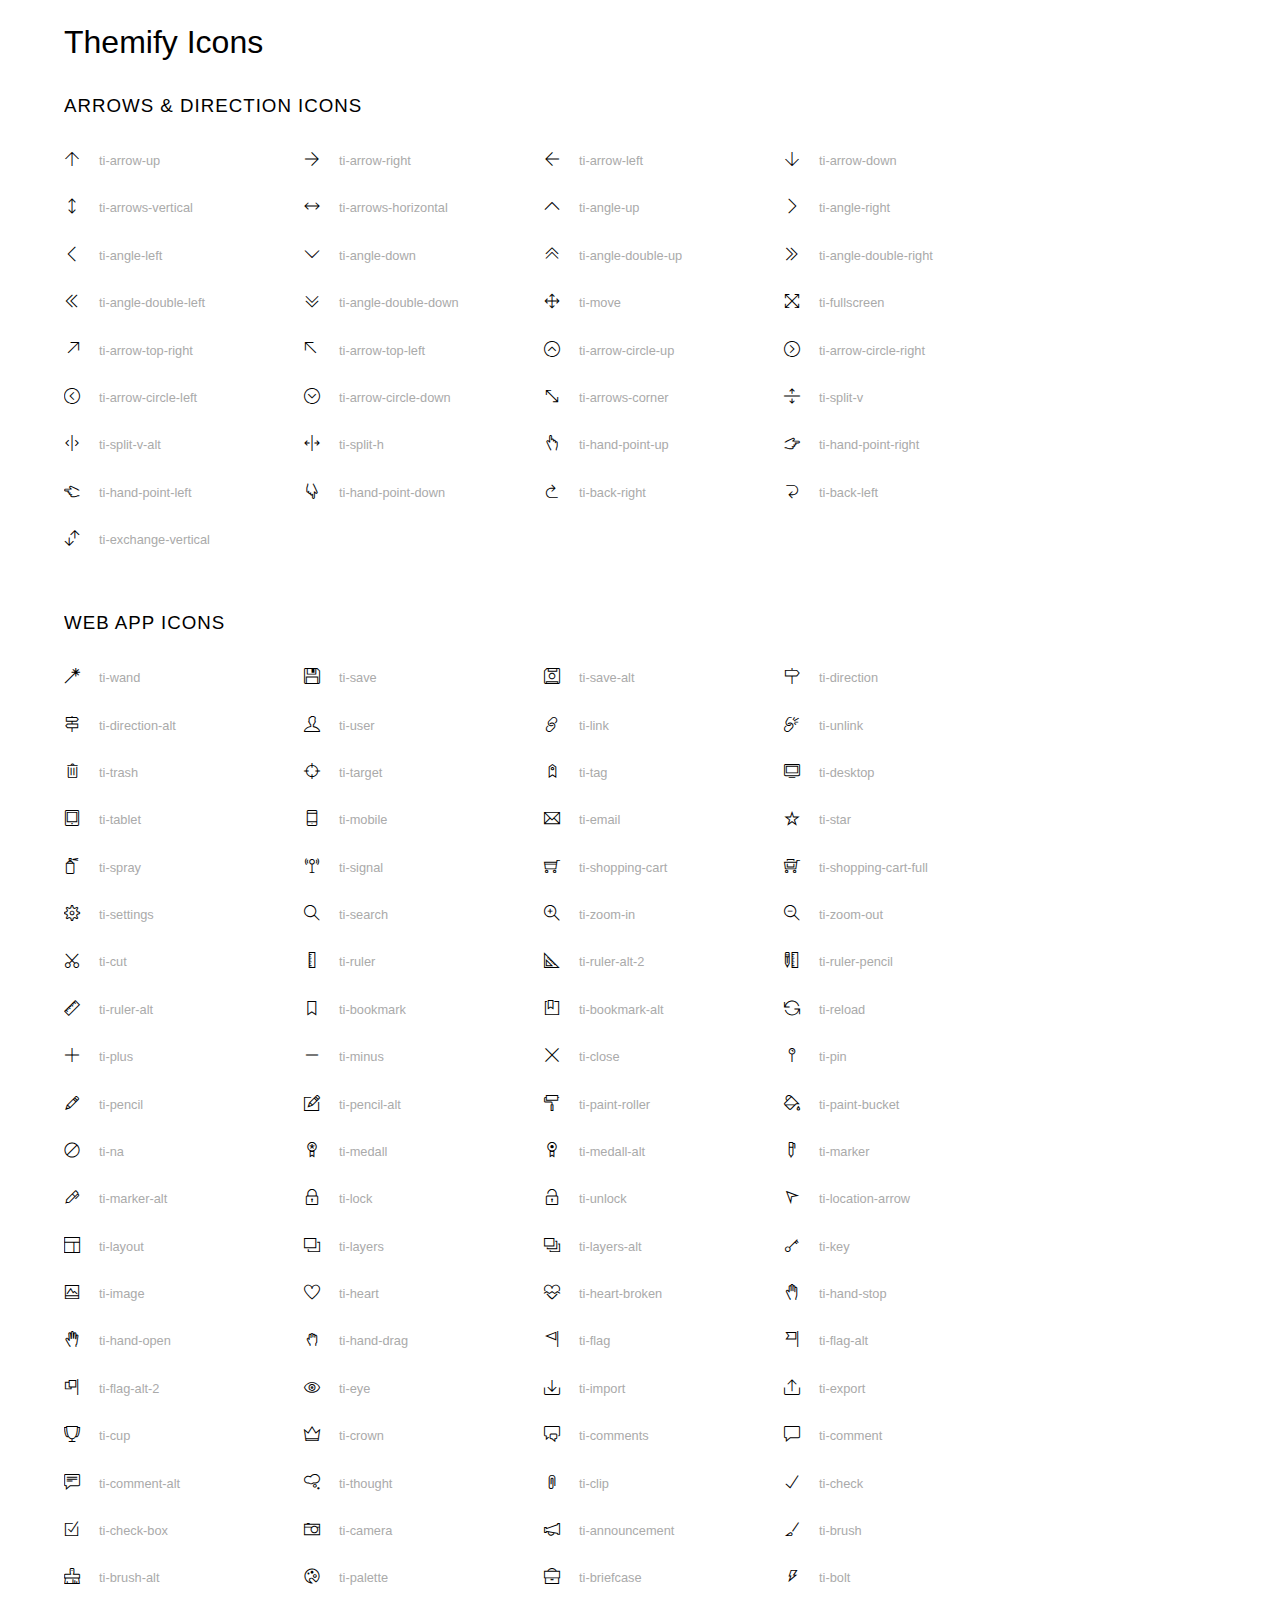
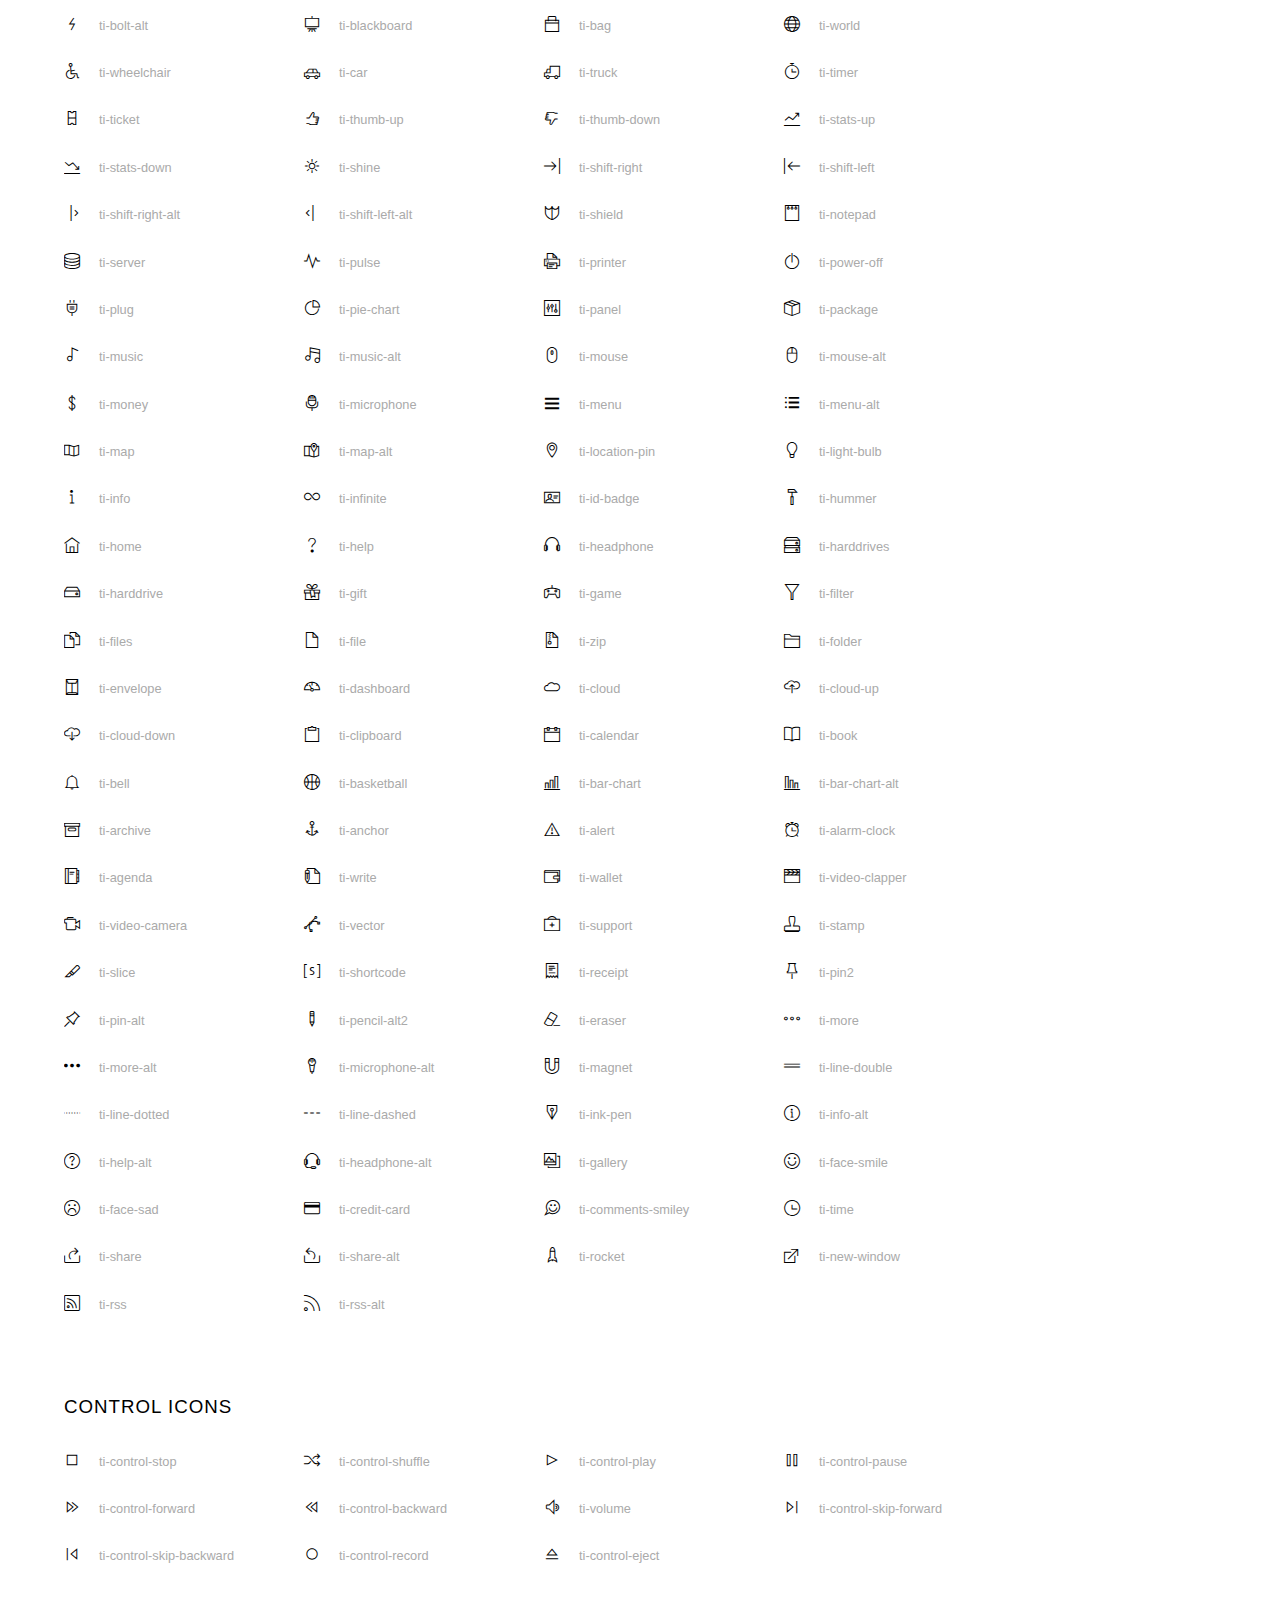
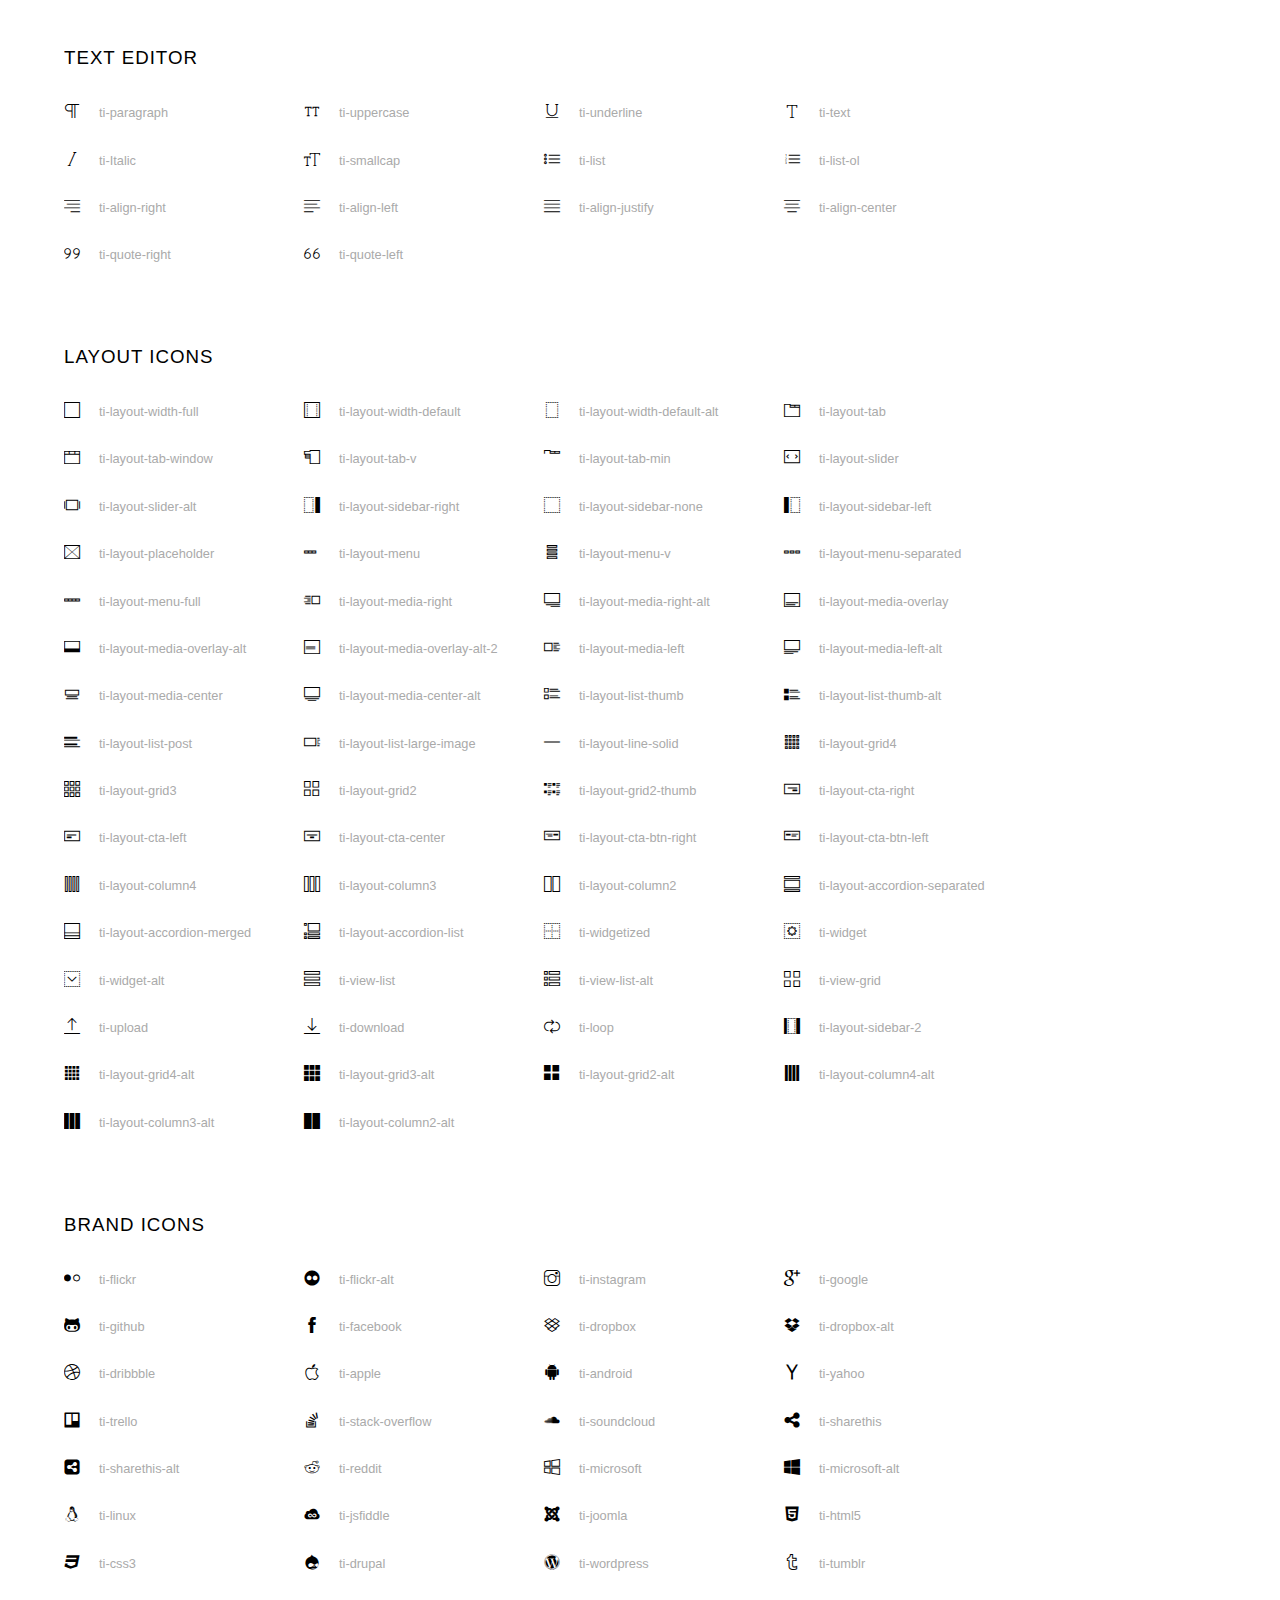
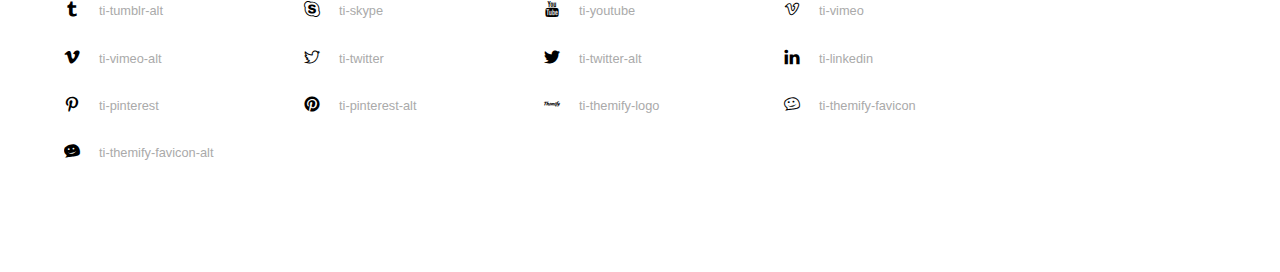
<file: asset/font/themify-icons-font/themify-icons/index.html>
<!doctype html>
<html>
<head>
	<meta charset="utf-8">
	<title>Themify Icon Font</title>
	<meta name="viewport" content="width=device-width">
	<link rel="stylesheet" href="demo-files/demo.css">
	<link rel="stylesheet" href="themify-icons.css">
	<!--[if lt IE 8]><!-->
	<link rel="stylesheet" href="ie7/ie7.css">
	<!--<![endif]-->
</head>
<body>
	<h1>Themify Icons</h1>

	<div class="icon-section">

		<div class="icon-section">
			<h3>Arrows &amp; Direction Icons </h3>

			<div class="icon-container">
				<span class="ti-arrow-up"></span><span class="icon-name"> ti-arrow-up</span>
			</div>
			<div class="icon-container">
				<span class="ti-arrow-right"></span><span class="icon-name"> ti-arrow-right</span>
			</div>
			<div class="icon-container">
				<span class="ti-arrow-left"></span><span class="icon-name"> ti-arrow-left</span>
			</div>
			<div class="icon-container">
				<span class="ti-arrow-down"></span><span class="icon-name"> ti-arrow-down</span>
			</div>
			<div class="icon-container">
				<span class="ti-arrows-vertical"></span><span class="icon-name"> ti-arrows-vertical</span>
			</div>
			<div class="icon-container">
				<span class="ti-arrows-horizontal"></span><span class="icon-name"> ti-arrows-horizontal</span>
			</div>
			<div class="icon-container">
				<span class="ti-angle-up"></span><span class="icon-name"> ti-angle-up</span>
			</div>
			<div class="icon-container">
				<span class="ti-angle-right"></span><span class="icon-name"> ti-angle-right</span>
			</div>
			<div class="icon-container">
				<span class="ti-angle-left"></span><span class="icon-name"> ti-angle-left</span>
			</div>
			<div class="icon-container">
				<span class="ti-angle-down"></span><span class="icon-name"> ti-angle-down</span>
			</div>	
			<div class="icon-container">
				<span class="ti-angle-double-up"></span><span class="icon-name"> ti-angle-double-up</span>
			</div>
			<div class="icon-container">
				<span class="ti-angle-double-right"></span><span class="icon-name"> ti-angle-double-right</span>
			</div>
			<div class="icon-container">
				<span class="ti-angle-double-left"></span><span class="icon-name"> ti-angle-double-left</span>
			</div>
			<div class="icon-container">
				<span class="ti-angle-double-down"></span><span class="icon-name"> ti-angle-double-down</span>
			</div>					
			<div class="icon-container">
				<span class="ti-move"></span><span class="icon-name"> ti-move</span>
			</div>
			<div class="icon-container">
				<span class="ti-fullscreen"></span><span class="icon-name"> ti-fullscreen</span>
			</div>
			<div class="icon-container">
				<span class="ti-arrow-top-right"></span><span class="icon-name"> ti-arrow-top-right</span>
			</div>
			<div class="icon-container">
				<span class="ti-arrow-top-left"></span><span class="icon-name"> ti-arrow-top-left</span>
			</div>
			<div class="icon-container">
				<span class="ti-arrow-circle-up"></span><span class="icon-name"> ti-arrow-circle-up</span>
			</div>
			<div class="icon-container">
				<span class="ti-arrow-circle-right"></span><span class="icon-name"> ti-arrow-circle-right</span>
			</div>
			<div class="icon-container">
				<span class="ti-arrow-circle-left"></span><span class="icon-name"> ti-arrow-circle-left</span>
			</div>
			<div class="icon-container">
				<span class="ti-arrow-circle-down"></span><span class="icon-name"> ti-arrow-circle-down</span>
			</div>
			<div class="icon-container">
				<span class="ti-arrows-corner"></span><span class="icon-name"> ti-arrows-corner</span>
			</div>
			<div class="icon-container">
				<span class="ti-split-v"></span><span class="icon-name"> ti-split-v</span>
			</div>

			<div class="icon-container">
				<span class="ti-split-v-alt"></span><span class="icon-name"> ti-split-v-alt</span>
			</div>
			<div class="icon-container">
				<span class="ti-split-h"></span><span class="icon-name"> ti-split-h</span>
			</div>
			<div class="icon-container">
				<span class="ti-hand-point-up"></span><span class="icon-name"> ti-hand-point-up</span>
			</div>
			<div class="icon-container">
				<span class="ti-hand-point-right"></span><span class="icon-name"> ti-hand-point-right</span>
			</div>
			<div class="icon-container">
				<span class="ti-hand-point-left"></span><span class="icon-name"> ti-hand-point-left</span>
			</div>
			<div class="icon-container">
				<span class="ti-hand-point-down"></span><span class="icon-name"> ti-hand-point-down</span>
			</div>
			<div class="icon-container">
				<span class="ti-back-right"></span><span class="icon-name"> ti-back-right</span>
			</div>
			<div class="icon-container">
				<span class="ti-back-left"></span><span class="icon-name"> ti-back-left</span>
			</div>
			<div class="icon-container">
				<span class="ti-exchange-vertical"></span><span class="icon-name"> ti-exchange-vertical</span>
			</div>

		</div> <!-- Arrows Icons -->



		<h3>Web App Icons</h3>
		
		<div class="icon-section">

			<div class="icon-container">
				<span class="ti-wand"></span><span class="icon-name"> ti-wand</span>
			</div>
			<div class="icon-container">
				<span class="ti-save"></span><span class="icon-name"> ti-save</span>
			</div>
			<div class="icon-container">
				<span class="ti-save-alt"></span><span class="icon-name"> ti-save-alt</span>
			</div>

			<div class="icon-container">
				<span class="ti-direction"></span><span class="icon-name"> ti-direction</span>
			</div>
			<div class="icon-container">
				<span class="ti-direction-alt"></span><span class="icon-name"> ti-direction-alt</span>
			</div>
			<div class="icon-container">
				<span class="ti-user"></span><span class="icon-name"> ti-user</span>
			</div>
			<div class="icon-container">
				<span class="ti-link"></span><span class="icon-name"> ti-link</span>
			</div>
			<div class="icon-container">
				<span class="ti-unlink"></span><span class="icon-name"> ti-unlink</span>
			</div>
			<div class="icon-container">
				<span class="ti-trash"></span><span class="icon-name"> ti-trash</span>
			</div>
			<div class="icon-container">
				<span class="ti-target"></span><span class="icon-name"> ti-target</span>
			</div>
			<div class="icon-container">
				<span class="ti-tag"></span><span class="icon-name"> ti-tag</span>
			</div>
			<div class="icon-container">
				<span class="ti-desktop"></span><span class="icon-name"> ti-desktop</span>
			</div>
			<div class="icon-container">
				<span class="ti-tablet"></span><span class="icon-name"> ti-tablet</span>
			</div>
			<div class="icon-container">
				<span class="ti-mobile"></span><span class="icon-name"> ti-mobile</span>
			</div>
			<div class="icon-container">
				<span class="ti-email"></span><span class="icon-name"> ti-email</span>
			</div>	
			<div class="icon-container">
				<span class="ti-star"></span><span class="icon-name"> ti-star</span>
			</div>
			<div class="icon-container">
				<span class="ti-spray"></span><span class="icon-name"> ti-spray</span>
			</div>
			<div class="icon-container">
				<span class="ti-signal"></span><span class="icon-name"> ti-signal</span>
			</div>
			<div class="icon-container">
				<span class="ti-shopping-cart"></span><span class="icon-name"> ti-shopping-cart</span>
			</div>
			<div class="icon-container">
				<span class="ti-shopping-cart-full"></span><span class="icon-name"> ti-shopping-cart-full</span>
			</div>
			<div class="icon-container">
				<span class="ti-settings"></span><span class="icon-name"> ti-settings</span>
			</div>
			<div class="icon-container">
				<span class="ti-search"></span><span class="icon-name"> ti-search</span>
			</div>
			<div class="icon-container">
				<span class="ti-zoom-in"></span><span class="icon-name"> ti-zoom-in</span>
			</div>
			<div class="icon-container">
				<span class="ti-zoom-out"></span><span class="icon-name"> ti-zoom-out</span>
			</div>
			<div class="icon-container">
				<span class="ti-cut"></span><span class="icon-name"> ti-cut</span>
			</div>
			<div class="icon-container">
				<span class="ti-ruler"></span><span class="icon-name"> ti-ruler</span>
			</div>
			<div class="icon-container">
				<span class="ti-ruler-alt-2"></span><span class="icon-name"> ti-ruler-alt-2</span>
			</div>			
			<div class="icon-container">
				<span class="ti-ruler-pencil"></span><span class="icon-name"> ti-ruler-pencil</span>
			</div>
			<div class="icon-container">
				<span class="ti-ruler-alt"></span><span class="icon-name"> ti-ruler-alt</span>
			</div>
			<div class="icon-container">
				<span class="ti-bookmark"></span><span class="icon-name"> ti-bookmark</span>
			</div>
			<div class="icon-container">
				<span class="ti-bookmark-alt"></span><span class="icon-name"> ti-bookmark-alt</span>
			</div>
			<div class="icon-container">
				<span class="ti-reload"></span><span class="icon-name"> ti-reload</span>
			</div>
			<div class="icon-container">
				<span class="ti-plus"></span><span class="icon-name"> ti-plus</span>
			</div>
			<div class="icon-container">
				<span class="ti-minus"></span><span class="icon-name"> ti-minus</span>
			</div>
			<div class="icon-container">
				<span class="ti-close"></span><span class="icon-name"> ti-close</span>
			</div>			
			<div class="icon-container">
				<span class="ti-pin"></span><span class="icon-name"> ti-pin</span>
			</div>
			<div class="icon-container">
				<span class="ti-pencil"></span><span class="icon-name"> ti-pencil</span>
			</div>
					
		  	<div class="icon-container">
				<span class="ti-pencil-alt"></span><span class="icon-name"> ti-pencil-alt</span>
			</div>
			<div class="icon-container">
				<span class="ti-paint-roller"></span><span class="icon-name"> ti-paint-roller</span>
			</div>
			<div class="icon-container">
				<span class="ti-paint-bucket"></span><span class="icon-name"> ti-paint-bucket</span>
			</div>
			<div class="icon-container">
				<span class="ti-na"></span><span class="icon-name"> ti-na</span>
			</div>
			<div class="icon-container">
				<span class="ti-medall"></span><span class="icon-name"> ti-medall</span>
			</div>
			<div class="icon-container">
				<span class="ti-medall-alt"></span><span class="icon-name"> ti-medall-alt</span>
			</div>
			<div class="icon-container">
				<span class="ti-marker"></span><span class="icon-name"> ti-marker</span>
			</div>
			<div class="icon-container">
				<span class="ti-marker-alt"></span><span class="icon-name"> ti-marker-alt</span>
			</div>

			<div class="icon-container">
				<span class="ti-lock"></span><span class="icon-name"> ti-lock</span>
			</div>
			<div class="icon-container">
				<span class="ti-unlock"></span><span class="icon-name"> ti-unlock</span>
			</div>
			<div class="icon-container">
				<span class="ti-location-arrow"></span><span class="icon-name"> ti-location-arrow</span>
			</div>
			<div class="icon-container">
				<span class="ti-layout"></span><span class="icon-name"> ti-layout</span>
			</div>
			<div class="icon-container">
				<span class="ti-layers"></span><span class="icon-name"> ti-layers</span>
			</div>
			<div class="icon-container">
				<span class="ti-layers-alt"></span><span class="icon-name"> ti-layers-alt</span>
			</div>
			<div class="icon-container">
				<span class="ti-key"></span><span class="icon-name"> ti-key</span>
			</div>
			<div class="icon-container">
				<span class="ti-image"></span><span class="icon-name"> ti-image</span>
			</div>
			<div class="icon-container">
				<span class="ti-heart"></span><span class="icon-name"> ti-heart</span>
			</div>
			<div class="icon-container">
				<span class="ti-heart-broken"></span><span class="icon-name"> ti-heart-broken</span>
			</div>
			<div class="icon-container">
				<span class="ti-hand-stop"></span><span class="icon-name"> ti-hand-stop</span>
			</div>
			<div class="icon-container">
				<span class="ti-hand-open"></span><span class="icon-name"> ti-hand-open</span>
			</div>
			<div class="icon-container">
				<span class="ti-hand-drag"></span><span class="icon-name"> ti-hand-drag</span>
			</div>
			<div class="icon-container">
				<span class="ti-flag"></span><span class="icon-name"> ti-flag</span>
			</div>
			<div class="icon-container">
				<span class="ti-flag-alt"></span><span class="icon-name"> ti-flag-alt</span>
			</div>
			<div class="icon-container">
				<span class="ti-flag-alt-2"></span><span class="icon-name"> ti-flag-alt-2</span>
			</div>
			<div class="icon-container">
				<span class="ti-eye"></span><span class="icon-name"> ti-eye</span>
			</div>
			<div class="icon-container">
				<span class="ti-import"></span><span class="icon-name"> ti-import</span>
			</div>			
			<div class="icon-container">
				<span class="ti-export"></span><span class="icon-name"> ti-export</span>
			</div>
			<div class="icon-container">
				<span class="ti-cup"></span><span class="icon-name"> ti-cup</span>
			</div>
			<div class="icon-container">
				<span class="ti-crown"></span><span class="icon-name"> ti-crown</span>
			</div>
			<div class="icon-container">
				<span class="ti-comments"></span><span class="icon-name"> ti-comments</span>
			</div>
			<div class="icon-container">
				<span class="ti-comment"></span><span class="icon-name"> ti-comment</span>
			</div>
			<div class="icon-container">
				<span class="ti-comment-alt"></span><span class="icon-name"> ti-comment-alt</span>
			</div>
			<div class="icon-container">
				<span class="ti-thought"></span><span class="icon-name"> ti-thought</span>
			</div>			
			<div class="icon-container">
				<span class="ti-clip"></span><span class="icon-name"> ti-clip</span>
			</div>

			<div class="icon-container">
				<span class="ti-check"></span><span class="icon-name"> ti-check</span>
			</div>
			<div class="icon-container">
				<span class="ti-check-box"></span><span class="icon-name"> ti-check-box</span>
			</div>
			<div class="icon-container">
				<span class="ti-camera"></span><span class="icon-name"> ti-camera</span>
			</div>
			<div class="icon-container">
				<span class="ti-announcement"></span><span class="icon-name"> ti-announcement</span>
			</div>
			<div class="icon-container">
				<span class="ti-brush"></span><span class="icon-name"> ti-brush</span>
			</div>
			<div class="icon-container">
				<span class="ti-brush-alt"></span><span class="icon-name"> ti-brush-alt</span>
			</div>
			<div class="icon-container">
				<span class="ti-palette"></span><span class="icon-name"> ti-palette</span>
			</div>			
			<div class="icon-container">
				<span class="ti-briefcase"></span><span class="icon-name"> ti-briefcase</span>
			</div>
			<div class="icon-container">
				<span class="ti-bolt"></span><span class="icon-name"> ti-bolt</span>
			</div>
			<div class="icon-container">
				<span class="ti-bolt-alt"></span><span class="icon-name"> ti-bolt-alt</span>
			</div>
			<div class="icon-container">
				<span class="ti-blackboard"></span><span class="icon-name"> ti-blackboard</span>
			</div>
			<div class="icon-container">
				<span class="ti-bag"></span><span class="icon-name"> ti-bag</span>
			</div>
			<div class="icon-container">
				<span class="ti-world"></span><span class="icon-name"> ti-world</span>
			</div>
			<div class="icon-container">
				<span class="ti-wheelchair"></span><span class="icon-name"> ti-wheelchair</span>
			</div>
			<div class="icon-container">
				<span class="ti-car"></span><span class="icon-name"> ti-car</span>
			</div>
			<div class="icon-container">
				<span class="ti-truck"></span><span class="icon-name"> ti-truck</span>
			</div>
			<div class="icon-container">
				<span class="ti-timer"></span><span class="icon-name"> ti-timer</span>
			</div>
			<div class="icon-container">
				<span class="ti-ticket"></span><span class="icon-name"> ti-ticket</span>
			</div>
			<div class="icon-container">
				<span class="ti-thumb-up"></span><span class="icon-name"> ti-thumb-up</span>
			</div>
			<div class="icon-container">
				<span class="ti-thumb-down"></span><span class="icon-name"> ti-thumb-down</span>
			</div>

			<div class="icon-container">
				<span class="ti-stats-up"></span><span class="icon-name"> ti-stats-up</span>
			</div>
			<div class="icon-container">
				<span class="ti-stats-down"></span><span class="icon-name"> ti-stats-down</span>
			</div>
			<div class="icon-container">
				<span class="ti-shine"></span><span class="icon-name"> ti-shine</span>
			</div>
			<div class="icon-container">
				<span class="ti-shift-right"></span><span class="icon-name"> ti-shift-right</span>
			</div>
			<div class="icon-container">
				<span class="ti-shift-left"></span><span class="icon-name"> ti-shift-left</span>
			</div>

			<div class="icon-container">
				<span class="ti-shift-right-alt"></span><span class="icon-name"> ti-shift-right-alt</span>
			</div>
			<div class="icon-container">
				<span class="ti-shift-left-alt"></span><span class="icon-name"> ti-shift-left-alt</span>
			</div>
			<div class="icon-container">
				<span class="ti-shield"></span><span class="icon-name"> ti-shield</span>
			</div>
			<div class="icon-container">
				<span class="ti-notepad"></span><span class="icon-name"> ti-notepad</span>
			</div>
			<div class="icon-container">
				<span class="ti-server"></span><span class="icon-name"> ti-server</span>
			</div>

			<div class="icon-container">
				<span class="ti-pulse"></span><span class="icon-name"> ti-pulse</span>
			</div>
			<div class="icon-container">
				<span class="ti-printer"></span><span class="icon-name"> ti-printer</span>
			</div>
			<div class="icon-container">
				<span class="ti-power-off"></span><span class="icon-name"> ti-power-off</span>
			</div>
			<div class="icon-container">
				<span class="ti-plug"></span><span class="icon-name"> ti-plug</span>
			</div>
			<div class="icon-container">
				<span class="ti-pie-chart"></span><span class="icon-name"> ti-pie-chart</span>
			</div>

			<div class="icon-container">
				<span class="ti-panel"></span><span class="icon-name"> ti-panel</span>
			</div>
			<div class="icon-container">
				<span class="ti-package"></span><span class="icon-name"> ti-package</span>
			</div>
			<div class="icon-container">
				<span class="ti-music"></span><span class="icon-name"> ti-music</span>
			</div>
			<div class="icon-container">
				<span class="ti-music-alt"></span><span class="icon-name"> ti-music-alt</span>
			</div>
			<div class="icon-container">
				<span class="ti-mouse"></span><span class="icon-name"> ti-mouse</span>
			</div>
			<div class="icon-container">
				<span class="ti-mouse-alt"></span><span class="icon-name"> ti-mouse-alt</span>
			</div>
			<div class="icon-container">
				<span class="ti-money"></span><span class="icon-name"> ti-money</span>
			</div>
			<div class="icon-container">
				<span class="ti-microphone"></span><span class="icon-name"> ti-microphone</span>
			</div>
			<div class="icon-container">
				<span class="ti-menu"></span><span class="icon-name"> ti-menu</span>
			</div>
			<div class="icon-container">
				<span class="ti-menu-alt"></span><span class="icon-name"> ti-menu-alt</span>
			</div>
			<div class="icon-container">
				<span class="ti-map"></span><span class="icon-name"> ti-map</span>
			</div>
			<div class="icon-container">
				<span class="ti-map-alt"></span><span class="icon-name"> ti-map-alt</span>
			</div>

			<div class="icon-container">
				<span class="ti-location-pin"></span><span class="icon-name"> ti-location-pin</span>
			</div>

			<div class="icon-container">
				<span class="ti-light-bulb"></span><span class="icon-name"> ti-light-bulb</span>
			</div>
			<div class="icon-container">
				<span class="ti-info"></span><span class="icon-name"> ti-info</span>
			</div>
			<div class="icon-container">
				<span class="ti-infinite"></span><span class="icon-name"> ti-infinite</span>
			</div>
			<div class="icon-container">
				<span class="ti-id-badge"></span><span class="icon-name"> ti-id-badge</span>
			</div>
			<div class="icon-container">
				<span class="ti-hummer"></span><span class="icon-name"> ti-hummer</span>
			</div>
			<div class="icon-container">
				<span class="ti-home"></span><span class="icon-name"> ti-home</span>
			</div>
			<div class="icon-container">
				<span class="ti-help"></span><span class="icon-name"> ti-help</span>
			</div>
			<div class="icon-container">
				<span class="ti-headphone"></span><span class="icon-name"> ti-headphone</span>
			</div>
			<div class="icon-container">
				<span class="ti-harddrives"></span><span class="icon-name"> ti-harddrives</span>
			</div>
			<div class="icon-container">
				<span class="ti-harddrive"></span><span class="icon-name"> ti-harddrive</span>
			</div>
			<div class="icon-container">
				<span class="ti-gift"></span><span class="icon-name"> ti-gift</span>
			</div>
			<div class="icon-container">
				<span class="ti-game"></span><span class="icon-name"> ti-game</span>
			</div>
			<div class="icon-container">
				<span class="ti-filter"></span><span class="icon-name"> ti-filter</span>
			</div>
			<div class="icon-container">
				<span class="ti-files"></span><span class="icon-name"> ti-files</span>
			</div>
			<div class="icon-container">
				<span class="ti-file"></span><span class="icon-name"> ti-file</span>
			</div>
			<div class="icon-container">
				<span class="ti-zip"></span><span class="icon-name"> ti-zip</span>
			</div>
			<div class="icon-container">
				<span class="ti-folder"></span><span class="icon-name"> ti-folder</span>
			</div>			
			<div class="icon-container">
				<span class="ti-envelope"></span><span class="icon-name"> ti-envelope</span>
			</div>


			<div class="icon-container">
				<span class="ti-dashboard"></span><span class="icon-name"> ti-dashboard</span>
			</div>
			<div class="icon-container">
				<span class="ti-cloud"></span><span class="icon-name"> ti-cloud</span>
			</div>
			<div class="icon-container">
				<span class="ti-cloud-up"></span><span class="icon-name"> ti-cloud-up</span>
			</div>
			<div class="icon-container">
				<span class="ti-cloud-down"></span><span class="icon-name"> ti-cloud-down</span>
			</div>
			<div class="icon-container">
				<span class="ti-clipboard"></span><span class="icon-name"> ti-clipboard</span>
			</div>
			<div class="icon-container">
				<span class="ti-calendar"></span><span class="icon-name"> ti-calendar</span>
			</div>
			<div class="icon-container">
				<span class="ti-book"></span><span class="icon-name"> ti-book</span>
			</div>
			<div class="icon-container">
				<span class="ti-bell"></span><span class="icon-name"> ti-bell</span>
			</div>
			<div class="icon-container">
				<span class="ti-basketball"></span><span class="icon-name"> ti-basketball</span>
			</div>
			<div class="icon-container">
				<span class="ti-bar-chart"></span><span class="icon-name"> ti-bar-chart</span>
			</div>
			<div class="icon-container">
				<span class="ti-bar-chart-alt"></span><span class="icon-name"> ti-bar-chart-alt</span>
			</div>


			<div class="icon-container">
				<span class="ti-archive"></span><span class="icon-name"> ti-archive</span>
			</div>
			<div class="icon-container">
				<span class="ti-anchor"></span><span class="icon-name"> ti-anchor</span>
			</div>

			<div class="icon-container">
				<span class="ti-alert"></span><span class="icon-name"> ti-alert</span>
			</div>
			<div class="icon-container">
				<span class="ti-alarm-clock"></span><span class="icon-name"> ti-alarm-clock</span>
			</div>
			<div class="icon-container">
				<span class="ti-agenda"></span><span class="icon-name"> ti-agenda</span>
			</div>
			<div class="icon-container">
				<span class="ti-write"></span><span class="icon-name"> ti-write</span>
			</div>

			<div class="icon-container">
				<span class="ti-wallet"></span><span class="icon-name"> ti-wallet</span>
			</div>
			<div class="icon-container">
				<span class="ti-video-clapper"></span><span class="icon-name"> ti-video-clapper</span>
			</div>
			<div class="icon-container">
				<span class="ti-video-camera"></span><span class="icon-name"> ti-video-camera</span>
			</div>
			<div class="icon-container">
				<span class="ti-vector"></span><span class="icon-name"> ti-vector</span>
			</div>

			<div class="icon-container">
				<span class="ti-support"></span><span class="icon-name"> ti-support</span>
			</div>
			<div class="icon-container">
				<span class="ti-stamp"></span><span class="icon-name"> ti-stamp</span>
			</div>
			<div class="icon-container">
				<span class="ti-slice"></span><span class="icon-name"> ti-slice</span>
			</div>
			<div class="icon-container">
				<span class="ti-shortcode"></span><span class="icon-name"> ti-shortcode</span>
			</div>
			<div class="icon-container">
				<span class="ti-receipt"></span><span class="icon-name"> ti-receipt</span>
			</div>
			<div class="icon-container">
				<span class="ti-pin2"></span><span class="icon-name"> ti-pin2</span>
			</div>
			<div class="icon-container">
				<span class="ti-pin-alt"></span><span class="icon-name"> ti-pin-alt</span>
			</div>
			<div class="icon-container">
				<span class="ti-pencil-alt2"></span><span class="icon-name"> ti-pencil-alt2</span>
			</div>
			<div class="icon-container">
				<span class="ti-eraser"></span><span class="icon-name"> ti-eraser</span>
			</div>			
			<div class="icon-container">
				<span class="ti-more"></span><span class="icon-name"> ti-more</span>
			</div>
			<div class="icon-container">
				<span class="ti-more-alt"></span><span class="icon-name"> ti-more-alt</span>
			</div>
			<div class="icon-container">
				<span class="ti-microphone-alt"></span><span class="icon-name"> ti-microphone-alt</span>
			</div>
			<div class="icon-container">
				<span class="ti-magnet"></span><span class="icon-name"> ti-magnet</span>
			</div>
			<div class="icon-container">
				<span class="ti-line-double"></span><span class="icon-name"> ti-line-double</span>
			</div>
			<div class="icon-container">
				<span class="ti-line-dotted"></span><span class="icon-name"> ti-line-dotted</span>
			</div>
			<div class="icon-container">
				<span class="ti-line-dashed"></span><span class="icon-name"> ti-line-dashed</span>
			</div>

			<div class="icon-container">
				<span class="ti-ink-pen"></span><span class="icon-name"> ti-ink-pen</span>
			</div>
			<div class="icon-container">
				<span class="ti-info-alt"></span><span class="icon-name"> ti-info-alt</span>
			</div>
			<div class="icon-container">
				<span class="ti-help-alt"></span><span class="icon-name"> ti-help-alt</span>
			</div>
			<div class="icon-container">
				<span class="ti-headphone-alt"></span><span class="icon-name"> ti-headphone-alt</span>
			</div>

			<div class="icon-container">
				<span class="ti-gallery"></span><span class="icon-name"> ti-gallery</span>
			</div>
			<div class="icon-container">
				<span class="ti-face-smile"></span><span class="icon-name"> ti-face-smile</span>
			</div>
			<div class="icon-container">
				<span class="ti-face-sad"></span><span class="icon-name"> ti-face-sad</span>
			</div>
			<div class="icon-container">
				<span class="ti-credit-card"></span><span class="icon-name"> ti-credit-card</span>
			</div>
			<div class="icon-container">
				<span class="ti-comments-smiley"></span><span class="icon-name"> ti-comments-smiley</span>
			</div>
			<div class="icon-container">
				<span class="ti-time"></span><span class="icon-name"> ti-time</span>
			</div>
			<div class="icon-container">
				<span class="ti-share"></span><span class="icon-name"> ti-share</span>
			</div>
			<div class="icon-container">
				<span class="ti-share-alt"></span><span class="icon-name"> ti-share-alt</span>
			</div>
			<div class="icon-container">
				<span class="ti-rocket"></span><span class="icon-name"> ti-rocket</span>
			</div>

			<div class="icon-container">
				<span class="ti-new-window"></span><span class="icon-name"> ti-new-window</span>
			</div>

			<div class="icon-container">
				<span class="ti-rss"></span><span class="icon-name"> ti-rss</span>
			</div>

			<div class="icon-container">
				<span class="ti-rss-alt"></span><span class="icon-name"> ti-rss-alt</span>
			</div>
			
		</div><!-- Web App Icons -->


		<div class="icon-section">
			<h3>Control Icons</h3>
			<div class="icon-container">
				<span class="ti-control-stop"></span><span class="icon-name"> ti-control-stop</span>
			</div>
			<div class="icon-container">
				<span class="ti-control-shuffle"></span><span class="icon-name"> ti-control-shuffle</span>
			</div>
			<div class="icon-container">
				<span class="ti-control-play"></span><span class="icon-name"> ti-control-play</span>
			</div>
			<div class="icon-container">
				<span class="ti-control-pause"></span><span class="icon-name"> ti-control-pause</span>
			</div>
			<div class="icon-container">
				<span class="ti-control-forward"></span><span class="icon-name"> ti-control-forward</span>
			</div>
			<div class="icon-container">
				<span class="ti-control-backward"></span><span class="icon-name"> ti-control-backward</span>
			</div>	
			<div class="icon-container">
				<span class="ti-volume"></span><span class="icon-name"> ti-volume</span>
			</div>
			<div class="icon-container">
				<span class="ti-control-skip-forward"></span><span class="icon-name"> ti-control-skip-forward</span>
			</div>
			<div class="icon-container">
				<span class="ti-control-skip-backward"></span><span class="icon-name"> ti-control-skip-backward</span>
			</div>
			<div class="icon-container">
				<span class="ti-control-record"></span><span class="icon-name"> ti-control-record</span>
			</div>
			<div class="icon-container">
				<span class="ti-control-eject"></span><span class="icon-name"> ti-control-eject</span>
			</div>			
		</div> <!-- Control Icons -->


		<div class="icon-section">
			<h3>Text Editor</h3>

			<div class="icon-container">
				<span class="ti-paragraph"></span><span class="icon-name"> ti-paragraph</span>
			</div>
			<div class="icon-container">
				<span class="ti-uppercase"></span><span class="icon-name"> ti-uppercase</span>
			</div>

			<div class="icon-container">
				<span class="ti-underline"></span><span class="icon-name"> ti-underline</span>
			</div>
			<div class="icon-container">
				<span class="ti-text"></span><span class="icon-name"> ti-text</span>
			</div>
			<div class="icon-container">
				<span class="ti-Italic"></span><span class="icon-name"> ti-Italic</span>
			</div>
			<div class="icon-container">
				<span class="ti-smallcap"></span><span class="icon-name"> ti-smallcap</span>
			</div>
			<div class="icon-container">
				<span class="ti-list"></span><span class="icon-name"> ti-list</span>
			</div>
			<div class="icon-container">
				<span class="ti-list-ol"></span><span class="icon-name"> ti-list-ol</span>
			</div>
			<div class="icon-container">
				<span class="ti-align-right"></span><span class="icon-name"> ti-align-right</span>
			</div>
			<div class="icon-container">
				<span class="ti-align-left"></span><span class="icon-name"> ti-align-left</span>
			</div>
			<div class="icon-container">
				<span class="ti-align-justify"></span><span class="icon-name"> ti-align-justify</span>
			</div>
			<div class="icon-container">
				<span class="ti-align-center"></span><span class="icon-name"> ti-align-center</span>
			</div>
			<div class="icon-container">
				<span class="ti-quote-right"></span><span class="icon-name"> ti-quote-right</span>
			</div>
			<div class="icon-container">
				<span class="ti-quote-left"></span><span class="icon-name"> ti-quote-left</span>
			</div>

		</div> <!-- Text Editor -->



		<div class="icon-section">
			<h3>Layout Icons</h3>
			<div class="icon-container">
				<span class="ti-layout-width-full"></span><span class="icon-name"> ti-layout-width-full</span>
			</div>
			<div class="icon-container">
				<span class="ti-layout-width-default"></span><span class="icon-name"> ti-layout-width-default</span>
			</div>
			<div class="icon-container">
				<span class="ti-layout-width-default-alt"></span><span class="icon-name"> ti-layout-width-default-alt</span>
			</div>
			<div class="icon-container">
				<span class="ti-layout-tab"></span><span class="icon-name"> ti-layout-tab</span>
			</div>
			<div class="icon-container">
				<span class="ti-layout-tab-window"></span><span class="icon-name"> ti-layout-tab-window</span>
			</div>
			<div class="icon-container">
				<span class="ti-layout-tab-v"></span><span class="icon-name"> ti-layout-tab-v</span>
			</div>
			<div class="icon-container">
				<span class="ti-layout-tab-min"></span><span class="icon-name"> ti-layout-tab-min</span>
			</div>
			<div class="icon-container">
				<span class="ti-layout-slider"></span><span class="icon-name"> ti-layout-slider</span>
			</div>
			<div class="icon-container">
				<span class="ti-layout-slider-alt"></span><span class="icon-name"> ti-layout-slider-alt</span>
			</div>
			<div class="icon-container">
				<span class="ti-layout-sidebar-right"></span><span class="icon-name"> ti-layout-sidebar-right</span>
			</div>
			<div class="icon-container">
				<span class="ti-layout-sidebar-none"></span><span class="icon-name"> ti-layout-sidebar-none</span>
			</div>
			<div class="icon-container">
				<span class="ti-layout-sidebar-left"></span><span class="icon-name"> ti-layout-sidebar-left</span>
			</div>
			<div class="icon-container">
				<span class="ti-layout-placeholder"></span><span class="icon-name"> ti-layout-placeholder</span>
			</div>
			<div class="icon-container">
				<span class="ti-layout-menu"></span><span class="icon-name"> ti-layout-menu</span>
			</div>
			<div class="icon-container">
				<span class="ti-layout-menu-v"></span><span class="icon-name"> ti-layout-menu-v</span>
			</div>
			<div class="icon-container">
				<span class="ti-layout-menu-separated"></span><span class="icon-name"> ti-layout-menu-separated</span>
			</div>
			<div class="icon-container">
				<span class="ti-layout-menu-full"></span><span class="icon-name"> ti-layout-menu-full</span>
			</div>
			<div class="icon-container">
				<span class="ti-layout-media-right"></span><span class="icon-name"> ti-layout-media-right</span>
			</div>
			<div class="icon-container">
				<span class="ti-layout-media-right-alt"></span><span class="icon-name"> ti-layout-media-right-alt</span>
			</div>
			<div class="icon-container">
				<span class="ti-layout-media-overlay"></span><span class="icon-name"> ti-layout-media-overlay</span>
			</div>
			<div class="icon-container">
				<span class="ti-layout-media-overlay-alt"></span><span class="icon-name"> ti-layout-media-overlay-alt</span>
			</div>
			<div class="icon-container">
				<span class="ti-layout-media-overlay-alt-2"></span><span class="icon-name"> ti-layout-media-overlay-alt-2</span>
			</div>
			<div class="icon-container">
				<span class="ti-layout-media-left"></span><span class="icon-name"> ti-layout-media-left</span>
			</div>
			<div class="icon-container">
				<span class="ti-layout-media-left-alt"></span><span class="icon-name"> ti-layout-media-left-alt</span>
			</div>
			<div class="icon-container">
				<span class="ti-layout-media-center"></span><span class="icon-name"> ti-layout-media-center</span>
			</div>
			<div class="icon-container">
				<span class="ti-layout-media-center-alt"></span><span class="icon-name"> ti-layout-media-center-alt</span>
			</div>
			<div class="icon-container">
				<span class="ti-layout-list-thumb"></span><span class="icon-name"> ti-layout-list-thumb</span>
			</div>
			<div class="icon-container">
				<span class="ti-layout-list-thumb-alt"></span><span class="icon-name"> ti-layout-list-thumb-alt</span>
			</div>
			<div class="icon-container">
				<span class="ti-layout-list-post"></span><span class="icon-name"> ti-layout-list-post</span>
			</div>
			<div class="icon-container">
				<span class="ti-layout-list-large-image"></span><span class="icon-name"> ti-layout-list-large-image</span>
			</div>
			<div class="icon-container">
				<span class="ti-layout-line-solid"></span><span class="icon-name"> ti-layout-line-solid</span>
			</div>
			<div class="icon-container">
				<span class="ti-layout-grid4"></span><span class="icon-name"> ti-layout-grid4</span>
			</div>
			<div class="icon-container">
				<span class="ti-layout-grid3"></span><span class="icon-name"> ti-layout-grid3</span>
			</div>
			<div class="icon-container">
				<span class="ti-layout-grid2"></span><span class="icon-name"> ti-layout-grid2</span>
			</div>
			<div class="icon-container">
				<span class="ti-layout-grid2-thumb"></span><span class="icon-name"> ti-layout-grid2-thumb</span>
			</div>
			<div class="icon-container">
				<span class="ti-layout-cta-right"></span><span class="icon-name"> ti-layout-cta-right</span>
			</div>
			<div class="icon-container">
				<span class="ti-layout-cta-left"></span><span class="icon-name"> ti-layout-cta-left</span>
			</div>
			<div class="icon-container">
				<span class="ti-layout-cta-center"></span><span class="icon-name"> ti-layout-cta-center</span>
			</div>
			<div class="icon-container">
				<span class="ti-layout-cta-btn-right"></span><span class="icon-name"> ti-layout-cta-btn-right</span>
			</div>
			<div class="icon-container">
				<span class="ti-layout-cta-btn-left"></span><span class="icon-name"> ti-layout-cta-btn-left</span>
			</div>
			<div class="icon-container">
				<span class="ti-layout-column4"></span><span class="icon-name"> ti-layout-column4</span>
			</div>
			<div class="icon-container">
				<span class="ti-layout-column3"></span><span class="icon-name"> ti-layout-column3</span>
			</div>
			<div class="icon-container">
				<span class="ti-layout-column2"></span><span class="icon-name"> ti-layout-column2</span>
			</div>
			<div class="icon-container">
				<span class="ti-layout-accordion-separated"></span><span class="icon-name"> ti-layout-accordion-separated</span>
			</div>
			<div class="icon-container">
				<span class="ti-layout-accordion-merged"></span><span class="icon-name"> ti-layout-accordion-merged</span>
			</div>
			<div class="icon-container">
				<span class="ti-layout-accordion-list"></span><span class="icon-name"> ti-layout-accordion-list</span>
			</div>
			<div class="icon-container">
				<span class="ti-widgetized"></span><span class="icon-name"> ti-widgetized</span>
			</div>
			<div class="icon-container">
				<span class="ti-widget"></span><span class="icon-name"> ti-widget</span>
			</div>
			<div class="icon-container">
				<span class="ti-widget-alt"></span><span class="icon-name"> ti-widget-alt</span>
			</div>
			<div class="icon-container">
				<span class="ti-view-list"></span><span class="icon-name"> ti-view-list</span>
			</div>
			<div class="icon-container">
				<span class="ti-view-list-alt"></span><span class="icon-name"> ti-view-list-alt</span>
			</div>
			<div class="icon-container">
				<span class="ti-view-grid"></span><span class="icon-name"> ti-view-grid</span>
			</div>
			<div class="icon-container">
				<span class="ti-upload"></span><span class="icon-name"> ti-upload</span>
			</div>
			<div class="icon-container">
				<span class="ti-download"></span><span class="icon-name"> ti-download</span>
			</div>	
			<div class="icon-container">
				<span class="ti-loop"></span><span class="icon-name"> ti-loop</span>
			</div>
			<div class="icon-container">
				<span class="ti-layout-sidebar-2"></span><span class="icon-name"> ti-layout-sidebar-2</span>
			</div>
			<div class="icon-container">
				<span class="ti-layout-grid4-alt"></span><span class="icon-name"> ti-layout-grid4-alt</span>
			</div>
			<div class="icon-container">
				<span class="ti-layout-grid3-alt"></span><span class="icon-name"> ti-layout-grid3-alt</span>
			</div>
			<div class="icon-container">
				<span class="ti-layout-grid2-alt"></span><span class="icon-name"> ti-layout-grid2-alt</span>
			</div>
			<div class="icon-container">
				<span class="ti-layout-column4-alt"></span><span class="icon-name"> ti-layout-column4-alt</span>
			</div>
			<div class="icon-container">
				<span class="ti-layout-column3-alt"></span><span class="icon-name"> ti-layout-column3-alt</span>
			</div>
			<div class="icon-container">
				<span class="ti-layout-column2-alt"></span><span class="icon-name"> ti-layout-column2-alt</span>
			</div>		


		</div> <!-- Layout Icons -->


		<div class="icon-section">
			<h3>Brand Icons</h3>

			<div class="icon-container">
				<span class="ti-flickr"></span><span class="icon-name"> ti-flickr</span>
			</div>
			<div class="icon-container">
				<span class="ti-flickr-alt"></span><span class="icon-name"> ti-flickr-alt</span>
			</div>			
			<div class="icon-container">
				<span class="ti-instagram"></span><span class="icon-name"> ti-instagram</span>
			</div>
			<div class="icon-container">
				<span class="ti-google"></span><span class="icon-name"> ti-google</span>
			</div>
			<div class="icon-container">
				<span class="ti-github"></span><span class="icon-name"> ti-github</span>
			</div>

			<div class="icon-container">
				<span class="ti-facebook"></span><span class="icon-name"> ti-facebook</span>
			</div>
			<div class="icon-container">
				<span class="ti-dropbox"></span><span class="icon-name"> ti-dropbox</span>
			</div>
			<div class="icon-container">
				<span class="ti-dropbox-alt"></span><span class="icon-name"> ti-dropbox-alt</span>
			</div>
			<div class="icon-container">
				<span class="ti-dribbble"></span><span class="icon-name"> ti-dribbble</span>
			</div>
			<div class="icon-container">
				<span class="ti-apple"></span><span class="icon-name"> ti-apple</span>
			</div>
			<div class="icon-container">
				<span class="ti-android"></span><span class="icon-name"> ti-android</span>
			</div>
			<div class="icon-container">
				<span class="ti-yahoo"></span><span class="icon-name"> ti-yahoo</span>
			</div>
			<div class="icon-container">
				<span class="ti-trello"></span><span class="icon-name"> ti-trello</span>
			</div>
			<div class="icon-container">
				<span class="ti-stack-overflow"></span><span class="icon-name"> ti-stack-overflow</span>
			</div>
			<div class="icon-container">
				<span class="ti-soundcloud"></span><span class="icon-name"> ti-soundcloud</span>
			</div>
			<div class="icon-container">
				<span class="ti-sharethis"></span><span class="icon-name"> ti-sharethis</span>
			</div>
			<div class="icon-container">
				<span class="ti-sharethis-alt"></span><span class="icon-name"> ti-sharethis-alt</span>
			</div>
			<div class="icon-container">
				<span class="ti-reddit"></span><span class="icon-name"> ti-reddit</span>
			</div>

			<div class="icon-container">
				<span class="ti-microsoft"></span><span class="icon-name"> ti-microsoft</span>
			</div>
			<div class="icon-container">
				<span class="ti-microsoft-alt"></span><span class="icon-name"> ti-microsoft-alt</span>
			</div>
			<div class="icon-container">
				<span class="ti-linux"></span><span class="icon-name"> ti-linux</span>
			</div>
			<div class="icon-container">
				<span class="ti-jsfiddle"></span><span class="icon-name"> ti-jsfiddle</span>
			</div>
			<div class="icon-container">
				<span class="ti-joomla"></span><span class="icon-name"> ti-joomla</span>
			</div>
			<div class="icon-container">
				<span class="ti-html5"></span><span class="icon-name"> ti-html5</span>
			</div>
			<div class="icon-container">
				<span class="ti-css3"></span><span class="icon-name"> ti-css3</span>
			</div>	
			<div class="icon-container">
				<span class="ti-drupal"></span><span class="icon-name"> ti-drupal</span>
			</div>
			<div class="icon-container">
				<span class="ti-wordpress"></span><span class="icon-name"> ti-wordpress</span>
			</div>		
			<div class="icon-container">
				<span class="ti-tumblr"></span><span class="icon-name"> ti-tumblr</span>
			</div>
			<div class="icon-container">
				<span class="ti-tumblr-alt"></span><span class="icon-name"> ti-tumblr-alt</span>
			</div>
			<div class="icon-container">
				<span class="ti-skype"></span><span class="icon-name"> ti-skype</span>
			</div>
			<div class="icon-container">
				<span class="ti-youtube"></span><span class="icon-name"> ti-youtube</span>
			</div>
			<div class="icon-container">
				<span class="ti-vimeo"></span><span class="icon-name"> ti-vimeo</span>
			</div>
			<div class="icon-container">
				<span class="ti-vimeo-alt"></span><span class="icon-name"> ti-vimeo-alt</span>
			</div>			
			<div class="icon-container">
				<span class="ti-twitter"></span><span class="icon-name"> ti-twitter</span>
			</div>
			<div class="icon-container">
				<span class="ti-twitter-alt"></span><span class="icon-name"> ti-twitter-alt</span>
			</div>
			<div class="icon-container">
				<span class="ti-linkedin"></span><span class="icon-name"> ti-linkedin</span>
			</div>
			<div class="icon-container">
				<span class="ti-pinterest"></span><span class="icon-name"> ti-pinterest</span>
			</div>

			<div class="icon-container">
				<span class="ti-pinterest-alt"></span><span class="icon-name"> ti-pinterest-alt</span>
			</div>
			<div class="icon-container">
				<span class="ti-themify-logo"></span><span class="icon-name"> ti-themify-logo</span>
			</div>
			<div class="icon-container">
				<span class="ti-themify-favicon"></span><span class="icon-name"> ti-themify-favicon</span>
			</div>
			<div class="icon-container">
				<span class="ti-themify-favicon-alt"></span><span class="icon-name"> ti-themify-favicon-alt</span>
			</div>

		</div> <!-- brand Icons -->

	</div>

</body>
</html>
</file>
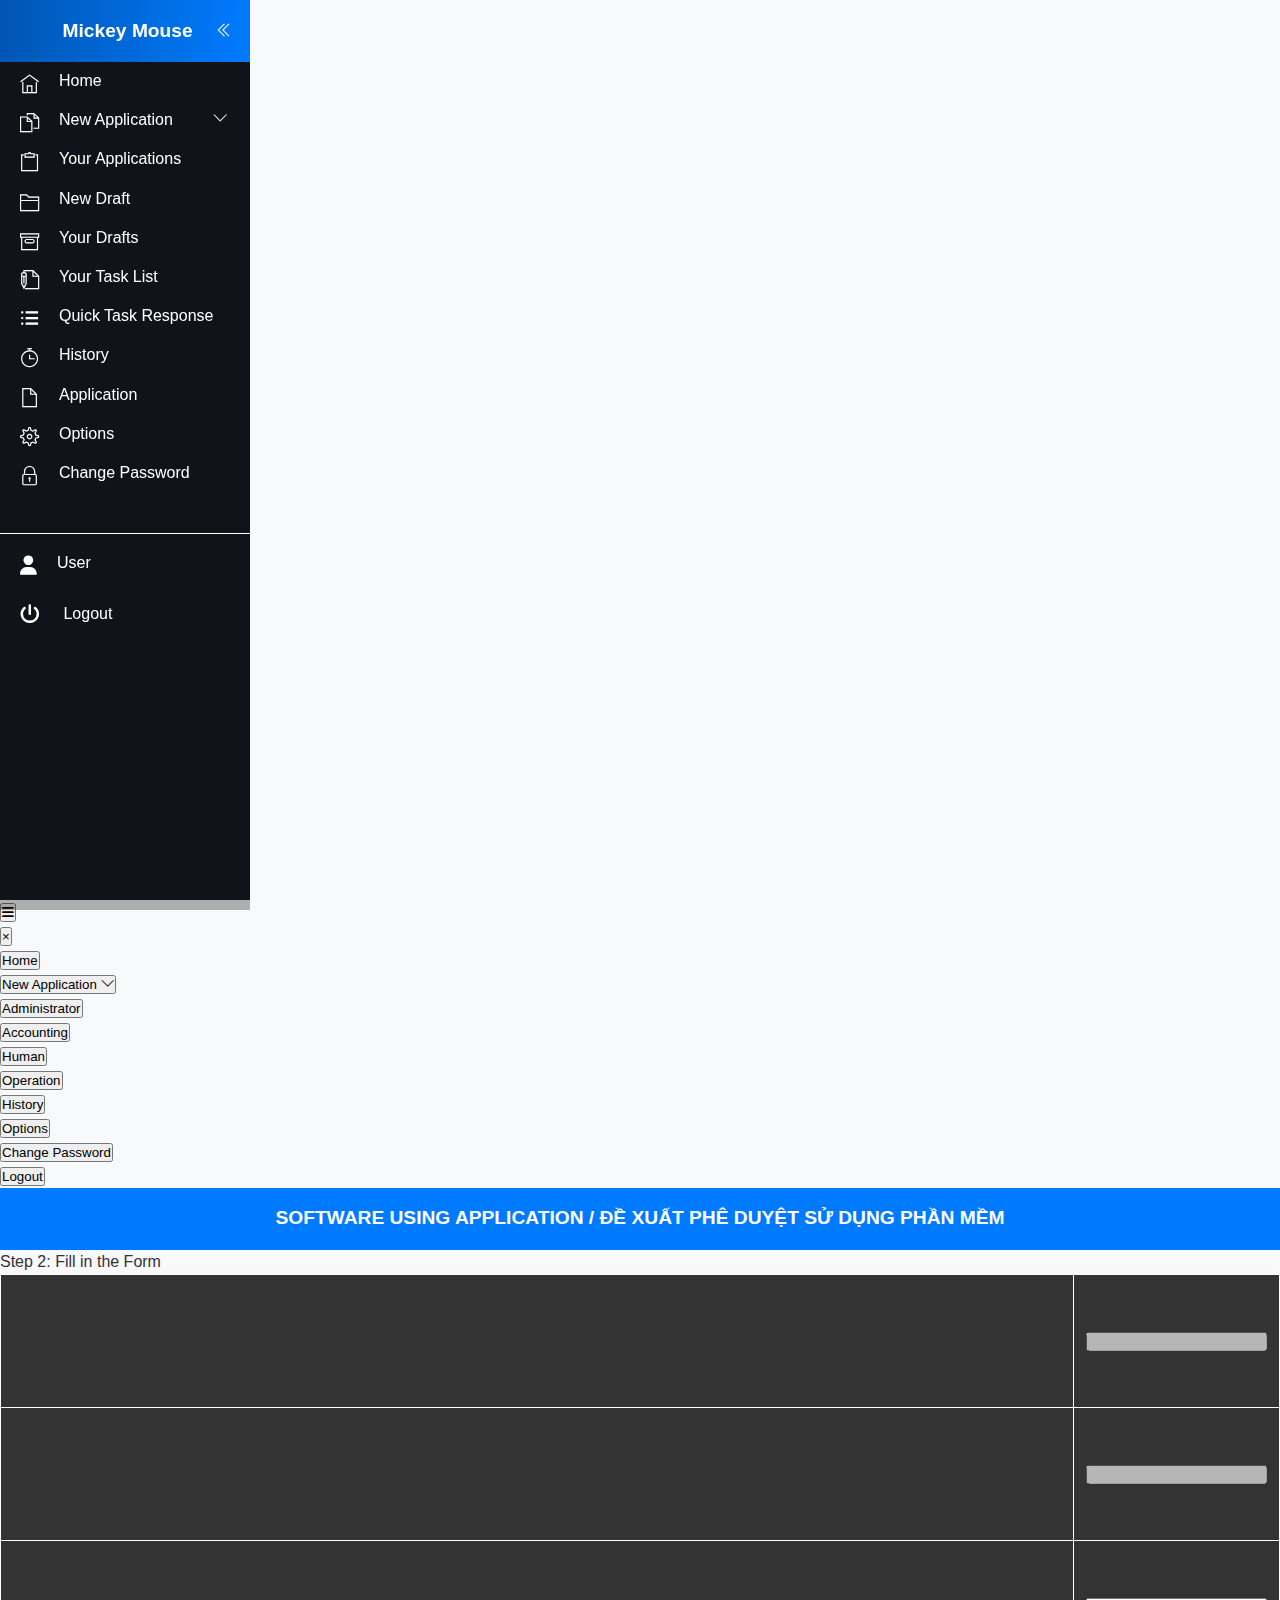
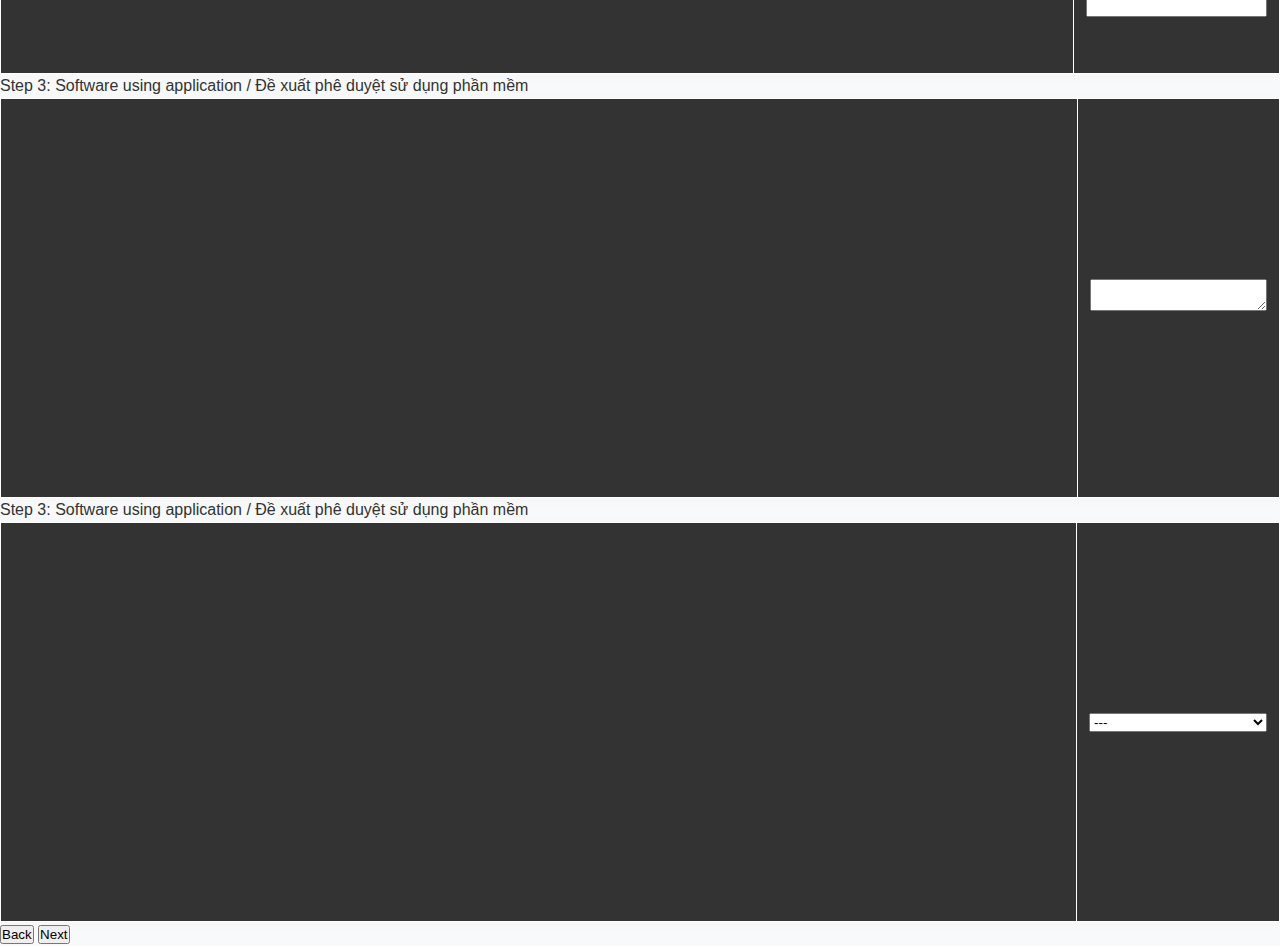
<file: second.html>
<!DOCTYPE html>
<html lang="en">
<head>
    <meta charset="UTF-8">
    <meta name="viewport" content="width=device-width, initial-scale=1.0">
    <link rel="stylesheet" href="asset/css/second.css">
    <link rel="stylesheet" href="asset/font/fontawesome-free-6.6.0-web/css/all.min.css">
    <link rel="stylesheet" href="asset/font/themify-icons-font/themify-icons/themify-icons.css">
    <title>Dashboard</title>
</head>
<body>
    <div class="main">  
        <header class="sidebar-wrap">
            <nav id="sidebar" class="sidebar-menu">
                <ul>
                    <li>
                        <span class="sidebar-logo">
                            <button onclick="toggleSidebar()" id="toggle-btn" class="sidebar-toggle-btn">
                                <span>Mickey Mouse</span> 
                                <i class="ti-angle-double-left left-icon "></i>
                            </button>
                        </span>
                    </li>
                    <li class="sidebar-home">
                        <button id="home" type="button" onclick="showTab('main-home')" class="sidebar-link">
                            <i class="sidebar-icon ti-home"></i>
                            <span class="sidebar-text">Home</span>
                        </button>
                    </li>
                    <li class="sidebar-home">
                        <button id="new-app" type="button" onclick="toggleSubMenu(this)" class=" sidebar-link sidebar-toggle-btn">
                            <i class="sidebar-icon ti-files"></i>
                            <span class="sidebar-text">New Application</span>
                            <i class="ti-angle-down arrow-icon"></i>
                        </button>
                        <ul class="sidebar__sub--menu">
                            <li class="sidebar-sub">
                                <button type="button"  onclick="showTab('administrator')">
                                    <span>
                                        Administrator
                                    </span>
                                </button>
                            </li>
                            <li class="sidebar-sub">
                                <button type="button"  onclick="showTab('accounting')">
                                    <span>
                                        Accounting
                                    </span>
                                </button>
                            </li>
                            <li class="sidebar-sub">
                                <button type="button" onclick="showTab('human')">
                                    <span>
                                        Human Resource
                                    </span>
                                </button>
                            </li>
                            <li class="sidebar-sub">
                                <button type="button"  onclick="showTab('operation')">
                                    <span>
                                        Operations
                                    </span>
                                </button>
                            </li>
                        </ul>
                    </li>

                    <li class="sidebar-home">
                        <button id="your-app" type="button" onclick="showTab('main-yours-draft')" class="sidebar-link">
                            <i class="sidebar-icon ti-clipboard"></i>
                            <span class="sidebar-text">
                                Your Applications
                            </span>
                        </button>    
                        
                    </li>
                    <li class="sidebar-home">
                        <button type="button" id="newdraft-app" class="sidebar-link">
                            <i class="sidebar-icon ti-folder"></i>
                            <span class="sidebar-text">
                                New Draft
                            </span>
                        </button>    
                    </li>
                    <li class="sidebar-home">
                        <button type="button" id="yourdrafts-app" class="sidebar-link">
                            <i class="sidebar-icon ti-archive"></i>
                            <span class="sidebar-text">
                                Your Drafts
                            </span>
                        </button>    
                    </li>
                    <li class="sidebar-home">
                        <button type="button" id="tasklist-app" class="sidebar-link">
                            <i class="sidebar-icon  ti-write"></i>
                            <span class="sidebar-text">
                                Your Task List
                            </span>
                        </button>    
                    </li>
                    <li class="sidebar-home">
                        <button type="button" id="quicktask-app" class="sidebar-link">
                            <i class="sidebar-icon ti-menu-alt"></i>
                            <span class="sidebar-text">
                                Quick Task Response
                            </span>
                        </button>    
                    </li>
                    <li class="sidebar-home">
                        <button type="button" id="history-app" class="sidebar-link">
                            <i class="sidebar-icon ti-timer"></i>
                            <span class="sidebar-text">
                                History
                            </span>
                        </button>    
                    </li>

                    <li class="sidebar-home">
                        <button type="button" id="application-app" class="sidebar-link">
                            <i class="sidebar-icon ti-file"></i>
                            <span class="sidebar-text">
                                Application
                            </span>
                        </button>    
                    </li>
                    <li class="sidebar-home">
                        <button type="button" id="options-app" class="sidebar-link">
                            <i class="sidebar-icon ti-settings"></i>
                            <span class="sidebar-text">
                                Options
                            </span>
                        </button>    
                    </li>
                    <li class="sidebar-home">
                        <button type="button" id="change-password" class="sidebar-link">
                            <i class="sidebar-icon ti-lock"></i>
                            <span class="sidebar-text">
                                Change Password
                            </span>
                        </button>    
                    </li>



                    
                    <li class="sidebar-user sidebar-profile">
                        <button type="button" id="" class="sidebar-link">
                            <i class="sidebar-icon fa-solid fa-user"></i>    
                             <span id="username-display" class="sidebar-text">User</span>
                        </button>
                    </li>

                    <li class="sidebar-logout">
                        <button type="button" id="logout-btn" class="sidebar-link sidebar-log">
                            <span>
                                <i class="sidebar-icon fa-solid fa-power-off"></i>
                                Logout
                            </span>
                        </button>
                    </li>
                </ul>
            </nav>



            <nav id="sidemobile" class="sidebar-mobile">
                <div id="mobile-menu-overlay" class="mobile-menu-overlay" onclick="toggleMobileMenu()"></div>
                <button id="mobile-menu-btn" class="mobile-menu-open" onclick="toggleMobileMenu()">
                    <i class="fa-solid fa-bars"></i>
                </button>
                <div id="mobile-menu" class="mobile-menu-content">
                    <button type="button" id="" class="mobile-menu-close" onclick="toggleMobileMenu()">&times;</button>
                    <ul>
                        <li><button class="btn" type="button" onclick="showTab('main-home')">Home</button></li>

                        <li>
                            <button id="" type="button" onclick="toggleSubMenu(this)" class="btn mobile-btn-app">
                                New Application
                                <i class="ti-angle-down mobile-icon-down"></i>
                            </button>
                            <ul class="mobile-sub-menu">
                                <li><button class="btn" type="button" onclick="showTab('administrator')">Administrator</button></li>
                                <li><button class="btn" type="button" onclick="showTab('accounting')">Accounting</button></li>
                                <li><button class="btn" type="button" onclick="showTab('human')">Human</button></li>
                                <li><button class="btn" type="button" onclick="showTab('operation')">Operation</button></li>
                            </ul>
                        </li>

                        <li><button class="btn" type="button" onclick="showTab('history-app')">History</button></li>
                        <li><button class="btn" type="button" onclick="showTab('options-app')">Options</button></li>
                        <li><button class="btn" type="button" onclick="showTab('change-password')">Change Password</button></li>
                        <li><button class="btn" type="button" onclick="logout()">Logout</button></li>
                    </ul>
                </div>

            </nav>

        </header>


        <div class="content">
            <div id="main-home" class=" main__box  ">
                <div class="home__header"></div>
                
                
                <div class="home__title">
                    <div class="home__top">
                        <label>eApprove System <a href="#" class="home__link">Manual</a></label>
                        <div class="home__date">
                            <p>Ngày: <span id="current-day"></span>, Giờ: <span id="current-time"></span></p>
                        </div>
                        <div class="home__task">
                            <p>You have: <span id="pending-task-count">0</span> pending tasks.</p>
                            <p>You have: <span id="disapproved-count">0</span> Applications Disapproved.</p>
                            <a href="#" target="_blank" class="home__link">Click here to view Your Applications</a>
                        </div>
                    </div>
                </div>    
            </div>


            

            <div id="main-new-app" class="application__page">
                <div id="administrator" class="main__box ">
                    <h2>administrator</h2>
                    <div class="application__body">
                        <table>
                            <tr>
                                <td>Asset transfer / Chuyển giao tài sản</td>
                                <td><a href="#" onclick="showTab('main-transfer')" class="application__btn--create">Create New</a></td>
                            </tr>
                            <tr>
                                <td>Assets disposal / Thanh lý tài sản</td>
                                <td><a href="#" onclick="showTab('main-disposal')" class="application__btn--create">Create New</a></td>
                            </tr>
                            <tr>
                                <td>Assets write-off / Xóa tài sản</td>
                                <td><a href="#" onclick="showTab('main-delete')" class="application__btn--create">Create New</a></td>
                            </tr>
                            <tr>
                                <td>Business Trip Plan / Kế hoạch đi công tác</td>
                                <td><a href="#" onclick="showTab('main-trip')" class="application__btn--create">Create New</a></td>
                            </tr>
                            <tr>
                                <td>Company stamp customer contract / Đóng dấu công ty hợp đồng khách hàng</td>
                                <td><a href="#" onclick="showTab('main-customer')" class="application__btn--create">Create New</a></td>
                            </tr>
                            <tr>
                                <td>Company stamp on notice/ official letter/ other documents - Đóng dấu công ty dành cho thông báo/ công văn/ các loại văn bản chứng từ</td>
                                <td><a href="#" onclick="showTab('main-letter')" class="application__btn--create">Create New</a></td>
                            </tr>
                            <tr>
                                <td>Entertainment application / Đề xuất chi phí giao tế</td>
                                <td><a href="#" onclick="showTab('main-entertaiment')" class="application__btn--create">Create New</a></td>
                            </tr>
                            <tr>
                                <td>Fuel norm / Định mức nhiên liệu</td>
                                <td><a href="#" onclick="showTab('main-fuel')" class="application__btn--create">Create New</a></td>
                            </tr>
                            <tr>
                                <td>Modify eApprove process / Thay đổi hệ thống eApprove</td>
                                <td><a href="#" onclick="showTab('main-Modify')" class="application__btn--create">Create New</a></td>
                            </tr>
                            <tr>
                                <td>Purchase Goods And Repair / Mua sắm hàng hóa, sửa chữa</td>
                                <td><a href="#" onclick="showTab('main-purchase')" class="application__btn--create">Create New</a></td>
                            </tr>
                            <tr>
                                <td>Software using application / Phê duyệt sử dụng phần mềm</td>
                                <td><a href="#" onclick="showTab('main-')" class="application__btn--create">Create New</a></td>
                            </tr>
                            <tr>
                                <td>Supplier / Sub-Contractor contract company stamp - Đóng dấu hợp đồng nhà cung cấp / nhà thầu phụ</td>
                                <td><a href="#" onclick="showTab('main-')" class="application__btn--create">Create New</a></td>
                            </tr>
                        </table>
                    </div>
                </div>
    
                <div id="accounting" class="main__box ">
                    <h2>accounting</h2>
                    <div class="application__body">
                        <table >
                            <tr>
                                <td>Accounting withdraw, deposit cash / Kế toán rút, nộp tiền</td>
                                <td><a href="#" class="application__btn--create">Create New</a></td>
                            </tr>
                            <tr>
                                <td>Adjust credit limit application / Đề xuất điều chỉnh hạn mức tín dụng</td>
                                <td><a href="#" class="application__btn--create">Create New</a></td>
                            </tr>
                            <tr>
                                <td>Amend Debit note  VAT invoice / Điều chỉnh invoice, Debit note  hoá đơn GTGT</td>
                                <td><a href="#" class="application__btn--create">Create New</a></td>
                            </tr>
                            <tr>
                                <td>New Customer registration / Đăng ký khách hàng mới</td>
                                <td><a href="#" class="application__btn--create">Create New</a></td>
                            </tr>
                            <tr>
                                <td>New Supplier/ Contractor registration / Đăng ký nhà cung cấp/ nhà thầu mới</td>
                                <td><a href="#" class="application__btn--create">Create New</a></td>
                            </tr>
                            <tr>
                                <td>Open guarantee letter / Mở thư bảo lãnh</td>
                                <td><a href="#" class="application__btn--create">Create New</a></td>
                            </tr>
                            <tr>
                                <td>Payment application / Đề xuất thanh toán</td>
                                <td><a href="#" class="application__btn--create">Create New</a></td>
                            </tr>
                            <tr>
                                <td>Reverse expenses / Điều chỉnh tăng / giảm chi phí</td>
                                <td><a href="#" class="application__btn--create">Create New</a></td>
                            </tr>
                            <tr>
                                <td>Tax payment application / Đề xuất thanh toán thuế	</td>
                                <td><a href="#" class="application__btn--create">Create New</a></td>
                            </tr>
                        </table>
                    </div>
                </div>
    
                <div id="human" class="main__box ">
                    <h2>human</h2>
                    <div class="application__body">
                        <table >
                            <tr>
                                <td>Company stamp (HR) / Đóng dấu công ty (Nhân sự)</td>
                                <td><a href="#" class="application__btn--create">Create New</a></td>
                            </tr>
                            <tr>
                                <td>General application / Đề xuất tổng hợp</td>
                                <td><a href="#" class="application__btn--create">Create New</a></td>
                            </tr>
                            <tr>
                                <td>Going Directly To Customer / Đi thẳng đến khách hàng</td>
                                <td><a href="#" class="application__btn--create">Create New</a></td>
                            </tr>
                            <tr>
                                <td>Leave / Nghỉ phép</td>
                                <td><a href="#" class="application__btn--create">Create New</a></td>
                            </tr>
                            <tr>
                                <td>Official employment / Tuyển dụng chính thức</td>
                                <td><a href="#" class="application__btn--create">Create New</a></td>
                            </tr>
                            <tr>
                                <td>Outsource hiring / Sử dụng nguồn nhân lực bên ngoài</td>
                                <td><a href="#" class="application__btn--create">Create New</a></td>
                            </tr>
                            <tr>
                                <td>Overtime / Tăng ca</td>
                                <td><a href="#" class="application__btn--create">Create New</a></td>
                            </tr>
                            <tr>
                                <td>Probation/Part_time / Thử việc/Thời vụ</td>
                                <td><a href="#" class="application__btn--create">Create New</a></td>
                            </tr>
                            <tr>
                                <td>Promotion / Thăng cấp</td>
                                <td><a href="#" class="application__btn--create">Create New</a></td>
                            </tr>
                            <tr>
                                <td>Recruitment / Tuyển nhân viên</td>
                                <td><a href="#" class="application__btn--create">Create New</a></td>
                            </tr>
                            <tr>
                                <td>Renewal labor contract / Gia hạn Hợp đồng lao động</td>
                                <td><a href="#" class="application__btn--create">Create New</a></td>
                            </tr>
                            <tr>
                                <td>Resignation And Employment Contract Termination / Nghỉ việc và chấm dứt hợp đồng lao động</td>
                                <td><a href="#" class="application__btn--create">Create New</a></td>
                            </tr>
                            <tr>
                                <td>Service contract / Hợp đồng dịch vụ</td>
                                <td><a href="#" class="application__btn--create">Create New</a></td>
                            </tr>
                            <tr>
                                <td>Structure of Departments change / Thay đổi cơ cấu bộ phận</td>
                                <td><a href="#" class="application__btn--create">Create New</a></td>
                            </tr>
                            <tr>
                                <td>Training proposal / Thực hiện đào tạo</td>
                                <td><a href="#" class="application__btn--create">Create New</a></td>
                            </tr>
                            <tr>
                                <td>Transfer / Chuyển nhân sự</td>
                                <td><a href="#" class="application__btn--create">Create New</a></td>
                            </tr>
        
                        </table>
                    </div>
                    
                </div>
    
                <div id="operation" class="main__box ">
                    <h2>Operation</h2>
                    <div class="application__body">
                        <table >
                            <tr>
                                <td>Cash collect / payment on behalf / Phí thu hộ, chi hộ</td>
                                <td><a href="#" class="application__btn--create">Create New</a></td>
                            </tr>
                            <tr>
                                <td>Compensation payment application / Đề xuất bồi thường tổn thất cho khách hàng</td>
                                <td><a href="#" class="application__btn--create">Create New</a></td>
                            </tr>
                            <tr>
                                <td>Expense application(CC) / Chi phí hải quan	</td>
                                <td><a href="#" class="application__btn--create">Create New</a></td>
                            </tr>
                            <tr>
                                <td>Expense application(TR) / Chi phí vận tải	</td>
                                <td><a href="#" class="application__btn--create">Create New</a></td>
                            </tr>
                            <tr>
                                <td>Incentive commencement application / Đề xuất duyệt hoa hồng	</td>
                                <td><a href="#" class="application__btn--create">Create New</a></td>
                            </tr>
                            <tr>
                                <td>Incentive payment application / Đề xuất thanh toán hoa hồng	</td>
                                <td><a href="#" class="application__btn--create">Create New</a></td>
                            </tr>
                            <tr>
                                <td>Payment forwarding application / Đề xuất thanh toán phí Forwarding	</td>
                                <td><a href="#" class="application__btn--create">Create New</a></td>
                            </tr>
                            <tr>
                                <td>Quotation approval / Phê duyệt báo giá</td>
                                <td><a href="#" class="application__btn--create">Create New</a></td>
                            </tr>
                            <tr>
                                <td>Write Off Bad Debt / Xóa nợ xấu</td>
                                <td><a href="#" class="application__btn--create">Create New</a></td>
                            </tr>
                        </table>
                    </div>
                </div>
            </div>

           

            <div id="main-transfer" class="main__box ">
                <h2>Asset transfer / Chuyển giao tài sản</h2>
                    <div class="asset__page">
                        <div class="section-header">Step 2: Fill in the Form</div>
                            <table class="assets__table">
                                <tr>
                                    <td><label>Applicant</label></td>
                                    <td><input type="text" value="" disabled></td>
                                </tr>
                                <tr>
                                    <td><label>Department</label></td>
                                    <td><input type="text" value="" disabled></td>
                                </tr>
                                <tr>
                                    <td><label>Subject <span class="required">*</span></label></td>
                                    <td><input type="text" id="subjectInput"></td>
                                </tr>
                            </table>

                        <div class="section-header">Step 3: Assets transfer application / Đề xuất chuyển tài sản</div>
                            <table class="assets__table">
                                <tr>
                                    <td><label>Asset Type / Loại tài sản <span class="required">*</span></label></td>
                                    <td><input type="text"></td>
                                </tr>
                                <tr>
                                    <td><label>Asset Code / Mã tài sản <span class="required">*</span></label></td>
                                    <td><input type="text"></td>
                                </tr>
                                <tr>
                                    <td><label>Current Place / Department / Bộ phận hiện tại <span class="required">*</span></label></td>
                                    <td><input type="text"></td>
                                </tr>
                                <tr>
                                    <td><label>Current staff in charge / Nhân viên sử dụng</label></td>
                                    <td><input type="text"></td>
                                </tr>
                                <tr>
                                    <td><label>Reason of the transfer / Lý do di chuyển tài sản <span class="required">*</span></label></td>
                                    <td><textarea name="" id=""></textarea></td>
                                </tr>
                            </table>
                
                        <div class="section-header">Step 4: Transfer to</div> 
                            <table class="assets__table">
                                <tr>
                                    <td><label>Place / Department to be transferred / Bộ phận tiếp nhận</label></td>
                                    <td><input type="text"></td>
                                </tr>
                                <tr>
                                    <td><label>Staff who will use / Nhân viên sử dụng</label></td>
                                    <td><input type="text"></td>
                                </tr>
                                <tr>
                                    <td><label >Date transfer / Ngày di chuyển</label></td>
                                    <td>
                                        <select name="day" id="1" class="assets__select">
                                            <option value="">Ngày</option>
                                            <option value="01">01</option>
                                            <option value="02">02</option>
                                            <option value="03">03</option>
                                            <option value="04">04</option>
                                            <option value="05">05</option>
                                            <option value="06">06</option>
                                            <option value="07">07</option>
                                            <option value="08">08</option>
                                            <option value="09">09</option>
                                            <option value="10">10</option>
                                            <option value="11">11</option>
                                            <option value="12">12</option>
                                            <option value="13">13</option>
                                            <option value="14">14</option>
                                            <option value="15">15</option>
                                            <option value="16">16</option>
                                            <option value="17">17</option>
                                            <option value="18">18</option>
                                            <option value="19">19</option>
                                            <option value="20">20</option>
                                            <option value="21">21</option>
                                            <option value="22">22</option>
                                            <option value="23">23</option>
                                            <option value="24">24</option>
                                            <option value="25">25</option>
                                            <option value="26">26</option>
                                            <option value="27">27</option>
                                            <option value="28">28</option>
                                            <option value="29">29</option>
                                            <option value="30">30</option>
                                            <option value="31">31</option>
                                        </select>
                                        <select name="month" id="monthSelect" class="assets__select">
                                            <option value="">Tháng</option>
                                            <option value="01">01</option>
                                            <option value="02">02</option>
                                            <option value="03">03</option>
                                            <option value="04">04</option>
                                            <option value="05">05</option>
                                            <option value="06">06</option>
                                            <option value="07">07</option>
                                            <option value="08">08</option>
                                            <option value="09">09</option>
                                            <option value="10">10</option>
                                            <option value="11">11</option>
                                            <option value="12">12</option>
                                        </select> 
                                        <select name="years" id="yearSelect" class="assets__select">
                                            <option value="">Năm</option>
                                            <option value="2024">2024</option>
                                            <option value="2025">2025</option>
                                            <option value="2026">2026</option>
                                        </select>
                                    </td>
                                    
                                </tr>
                                <tr>
                                    <td><label >Approval process</label></td>
                                    
                                    <td>
                                        <select class="assets__select">
                                            <option value="">---</option>
                                            <option value="">Asset transfer</option>
                                            <option value="">Asset Transfer ( IT Equipment : CPU, Monitor, Printer...)</option>
                                        </select>
                                    </td>
                                </tr>
                            </table>
                            <div>
                                <button class="assets__table--btn" id="" onclick="showTab('administrator')" >
                                    Back
                                </button>
                                <button class="assets__table--btn" id="next-btn" onclick="saveApplication();">
                                    Next
                                </button>
                            </div>
                            
                    </div>             
            </div>

            <div id="main-disposal" class="main__box ">
                <h2>Assets disposal / Thanh lý tài sản</h2>
                    <div class="asset__page">
                        <div class="section-header">Step 2: Fill in the Form</div>
                            <table class="assets__table">
                                <tr>
                                    <td><label>Applicant</label></td>
                                    <td><input type="text" value="" disabled></td>
                                </tr>
                                <tr>
                                    <td><label>Department</label></td>
                                    <td><input type="text" value="" disabled></td>
                                </tr>
                                <tr>
                                    <td><label>Subject <span class="required">*</span></label></td>
                                    <td><input type="text" id=""></td>
                                </tr>
                            </table>

                        <div class="section-header">Step 3: Assets disposal application / Đề xuất thanh lý tài sản</div>
                            <table class="assets__table">
                                <tr>
                                    <td><label>Asset Type / Loại tài sản <span class="required">*</span></label></td>
                                    <td><input type="text"></td>
                                </tr>
                                <tr>
                                    <td><label>Asset Code / Mã tài sản <span class="required">*</span></label></td>
                                    <td><input type="text"></td>
                                </tr>
                                <tr>
                                    <td><label>Current place / department / Bộ phận đang sử dụng<span class="required">*</span></label></td>
                                    <td><input type="text"></td>
                                </tr>
                                <tr>
                                    <td><label>Current staff in charge / Nhân viên sử dụng<span class="required">*</span></label></td>
                                    <td><input type="text"></td>
                                </tr>
                                <tr>
                                    <td><label>Reason of the disposal / Lý do thanh lý<span class="required">*</span></label></td>
                                    <td><textarea name="" id=""></textarea></td>
                                </tr>
                            </table>
                
                        <div class="section-header">Step 4: Buyer's Information for disposal</div> 
                            <table class="assets__table">
                                <tr>
                                    <td><label for="">Name / Tên người mua</label></td>
                                    <td><input type="text"></td>
                                </tr>
                                <tr>
                                    <td><label for="">Address / Địa chỉ</label></td>
                                    <td><input type="text"></td>
                                </tr>
                                <tr>
                                    <td><label>Tel/Fax / Điện thoại / Fax</label></td>
                                    <td><input type="text"></td>
                                </tr>
                                <tr>
                                    <td><label>Email</label></td>
                                    <td><input type="text"></td>
                                </tr>
                                <tr>
                                    <td><label>Estimated sale price/ Giá bán (inluding VAT)</label></td>
                                    <td><input type="text"></td>
                                </tr>
                                <tr>
                                    <td><label >Approval process</label></td>
                                    
                                    <td>
                                        <select class="assets__select">
                                            <option value="">---</option>
                                            <option value="">Asset disposal / Thanh lý tài sản</option>
                                        </select>
                                    </td>
                                </tr>
                            </table>
                            <div>
                                <button class="assets__table--btn" id="" onclick="showTab('administrator')" >
                                    Back
                                </button>
                                <button class="assets__table--btn" id="" onclick="saveApplication();">
                                    Next
                                </button>
                            </div>
                    </div>
            </div>


            <div id="main-delete" class="main__box ">
                <h2>Assets write-off / Xóa tài sản</h2>
                    <div class="asset__page">
                        <div class="section-header">Step 2: Fill in the Form</div>
                            <table class="assets__table">
                                <tr>
                                    <td><label>Applicant</label></td>
                                    <td><input type="text" value="" disabled></td>
                                </tr>
                                <tr>
                                    <td><label>Department</label></td>
                                    <td><input type="text" value="" disabled></td>
                                </tr>
                                <tr>
                                    <td><label>Subject <span class="required">*</span></label></td>
                                    <td><input type="text" id=""></td>
                                </tr>
                            </table>

                        
                
                        <div class="section-header">Step 4: Buyer's Information for disposal</div> 
                            <table class="assets__table">
                                    <tr>
                                        <td><label>Asset Type / Loại tài sản <span class="required">*</span></label></td>
                                        <td><input type="text"></td>
                                    </tr>
                                    <tr>
                                        <td><label>Asset Code / Mã tài sản <span class="required">*</span></label></td>
                                        <td><input type="text"></td>
                                    </tr>
                                    <tr>
                                        <td><label>Current place / department / Bộ phận đang sử dụng<span class="required">*</span></label></td>
                                        <td><input type="text"></td>
                                    </tr>
                                    <tr>
                                        <td><label>Current staff in charge / Nhân viên sử dụng<span class="required">*</span></label></td>
                                        <td><input type="text"></td>
                                    </tr>
                                    <tr>
                                        <td><label>Reason of the disposal / Lý xóa tài sản<span class="required">*</span></label></td>
                                        <td><textarea name="" id=""></textarea></td>
                                    </tr>
                                    <tr>
                                        <td><label >Approval process</label></td>
                                        <td>
                                            <select class="assets__select">
                                                <option value="">---</option>
                                                <option value="">Assets Write-off / Xóa tài sản</option>
                                            </select>
                                        </td>
                                    </tr>
                            </table>
                            <div>
                                <button class="assets__table--btn" id="" onclick="showTab('administrator')" >
                                    Back
                                </button>
                                <button class="assets__table--btn" id="" onclick="saveApplication();">
                                    Next
                                </button>
                        </div>
                    </div>
            </div>





            <div id="main-trip" class="main__box ">
                <h2>Business Trip Plan / Kế hoạch đi công tác</h2>
                    <div class="asset__page">
                        <div class="section-header">Step 2: Fill in the Form</div>
                            <table class="assets__table">
                                <tr>
                                    <td><label>Applicant</label></td>
                                    <td><input type="text" value="" disabled></td>
                                </tr>
                                <tr>
                                    <td><label>Department</label></td>
                                    <td><input type="text" value="" disabled></td>
                                </tr>
                                <tr>
                                    <td><label>Subject <span class="required">*</span></label></td>
                                    <td><input type="text" id=""></td>
                                </tr>
                            </table>

                        
                
                        <div class="section-header">Step 3: Business trip plan application / Đề xuất kế hoạch công tác</div> 
                            <table class="assets__table">
                                    <tr>
                                        <td><label >Date To / Ngày di chuyển</label></td>
                                        <td>
                                            <select name="day" id="" class="assets__select">
                                                <option value="">Ngày</option>
                                                <option value="01">01</option>
                                                <option value="02">02</option>
                                                <option value="03">03</option>
                                                <option value="04">04</option>
                                                <option value="05">05</option>
                                                <option value="06">06</option>
                                                <option value="07">07</option>
                                                <option value="08">08</option>
                                                <option value="09">09</option>
                                                <option value="10">10</option>
                                                <option value="11">11</option>
                                                <option value="12">12</option>
                                                <option value="13">13</option>
                                                <option value="14">14</option>
                                                <option value="15">15</option>
                                                <option value="16">16</option>
                                                <option value="17">17</option>
                                                <option value="18">18</option>
                                                <option value="19">19</option>
                                                <option value="20">20</option>
                                                <option value="21">21</option>
                                                <option value="22">22</option>
                                                <option value="23">23</option>
                                                <option value="24">24</option>
                                                <option value="25">25</option>
                                                <option value="26">26</option>
                                                <option value="27">27</option>
                                                <option value="28">28</option>
                                                <option value="29">29</option>
                                                <option value="30">30</option>
                                                <option value="31">31</option>
                                            </select>
                                            <select name="month" id="" class="assets__select">
                                                <option value="">Tháng</option>
                                                <option value="01">01</option>
                                                <option value="02">02</option>
                                                <option value="03">03</option>
                                                <option value="04">04</option>
                                                <option value="05">05</option>
                                                <option value="06">06</option>
                                                <option value="07">07</option>
                                                <option value="08">08</option>
                                                <option value="09">09</option>
                                                <option value="10">10</option>
                                                <option value="11">11</option>
                                                <option value="12">12</option>
                                            </select> 
                                            <select name="years" id="" class="assets__select">
                                                <option value="">Năm</option>
                                                <option value="2024">2024</option>
                                                <option value="2025">2025</option>
                                                <option value="2026">2026</option>
                                            </select>
                                        </td>
                                    </tr>
                                    <tr>
                                        <td><label >Date Form / Ngày di chuyển</label></td>
                                        <td>
                                            <select name="day" id="" class="assets__select">
                                                <option value="">Ngày</option>
                                                <option value="01">01</option>
                                                <option value="02">02</option>
                                                <option value="03">03</option>
                                                <option value="04">04</option>
                                                <option value="05">05</option>
                                                <option value="06">06</option>
                                                <option value="07">07</option>
                                                <option value="08">08</option>
                                                <option value="09">09</option>
                                                <option value="10">10</option>
                                                <option value="11">11</option>
                                                <option value="12">12</option>
                                                <option value="13">13</option>
                                                <option value="14">14</option>
                                                <option value="15">15</option>
                                                <option value="16">16</option>
                                                <option value="17">17</option>
                                                <option value="18">18</option>
                                                <option value="19">19</option>
                                                <option value="20">20</option>
                                                <option value="21">21</option>
                                                <option value="22">22</option>
                                                <option value="23">23</option>
                                                <option value="24">24</option>
                                                <option value="25">25</option>
                                                <option value="26">26</option>
                                                <option value="27">27</option>
                                                <option value="28">28</option>
                                                <option value="29">29</option>
                                                <option value="30">30</option>
                                                <option value="31">31</option>
                                            </select>
                                            <select name="month" id="" class="assets__select">
                                                <option value="">Tháng</option>
                                                <option value="01">01</option>
                                                <option value="02">02</option>
                                                <option value="03">03</option>
                                                <option value="04">04</option>
                                                <option value="05">05</option>
                                                <option value="06">06</option>
                                                <option value="07">07</option>
                                                <option value="08">08</option>
                                                <option value="09">09</option>
                                                <option value="10">10</option>
                                                <option value="11">11</option>
                                                <option value="12">12</option>
                                            </select> 
                                            <select name="years" id="" class="assets__select">
                                                <option value="">Năm</option>
                                                <option value="2024">2024</option>
                                                <option value="2025">2025</option>
                                                <option value="2026">2026</option>
                                            </select>
                                        </td>
                                        
                                    </tr>
                                    <tr>
                                        <td><label>Location / Địa điểm<span class="required">*</span></label></td>
                                        <td><input type="text"></td>
                                    </tr>
                                    <tr>
                                        <td><label for="">Purpose - Mục đích<span class="required">*</span></label></td>
                                        <td><textarea name="" id=""></textarea></td>
                                    </tr>
                                    <tr>
                                        <td><label>Budget for air ticket / Chi phí vé máy bay<span class="required">*</span></label></td>
                                        <td><input type="text"></td>
                                    </tr>
                                    <tr>
                                        <td><label>Budget for hotel / Dự toán chi phí khách sạn<span class="required">*</span></label></td>
                                        <td><input type="text"></td>
                                    </tr>
                                    <tr>
                                        <td><label>Budget for trasportation / Chi phí đi lại (Taxi)<span class="required">*</span></label></td>
                                        <td><input type="text"></td>
                                    </tr>
                                    <tr>
                                        <td><label>Budget for allowance and others / Chi phí công tác và những phí khác<span class="required">*</span></label></td>
                                        <td><input type="text"></td>
                                    </tr>
                                    <tr>
                                        <td><label>Actual amount to be paid  / số tiền thực tế chi<span class="required">*</span></label></td>
                                        <td><input type="text"></td>
                                    </tr>
                                    <tr>
                                        <td><label>Amount on invoice - Statement / Số tiền trên chứng từ / Bảng kê<span class="required">*</span></label></td>
                                        <td><input type="text"></td>
                                    </tr>
                                    <tr>
                                        <td><label>Reason for difference amount / Lý do số tiền chênh lệch<span class="required">*</span></label></td>
                                        <td><textarea name="" id=""></textarea></td>
                                    </tr>
                                   
                
                                    <tr>
                                        <td><label for="">Schedule details - Lịch công tác	</label></td>
                                        <td><textarea name="" id=""></textarea></td>
                                    </tr>
                                    <tr>
                                        <td>
                                            <label for="">Advance or not - Tạm ứng / Không tạm ứng</label>
                                        </td>
                                    </tr>
                                    <tr>
                                        <td><label >Approval process</label></td>
                                        <td>
                                            <select class="assets__select">
                                                <option value="">---</option>
                                                <option value="">Advance Cash Payment</option>
                                                <option value="">Bank Transfer Payment</option>

                                            </select>
                                        </td>
                                    </tr>
                            </table>
                            <div>
                                <button class="assets__table--btn" id="" onclick="showTab('administrator')" >
                                    Back
                                </button>
                                <button class="assets__table--btn" id="" onclick="saveApplication();">
                                    Next
                                </button>
                        </div>
                    </div>
            </div>




            <div id="main-customer" class="main__box">
                <h2>Company stamp customer contract / Đóng dấu công ty hợp đồng khách hàng</h2>
                    <div class="asset__page">
                        <div class="section-header">Step 2: Fill in the Form</div>
                            <table class="assets__table">
                                <tr>
                                    <td><label>Applicant</label></td>
                                    <td><input type="text" value="" disabled></td>
                                </tr>
                                <tr>
                                    <td><label>Department</label></td>
                                    <td><input type="text" value="" disabled></td>
                                </tr>
                                <tr>
                                    <td><label>Subject <span class="required">*</span></label></td>
                                    <td><input type="text" id=""></td>
                                </tr>
                            </table>

                        
                
                        <div class="section-header">Step 3: Company stamp customer contract application Đề xuất xin đóng dấu công ty hợp đồng khách hàng</div> 
                        <table class="assets__table" >
                            <tr>
                                <td><label for="">Tình trạng hợp đồng - Contract status<span class="required">*</span></label></td>
                                <td><input type="checkbox" name="" id=""></td>
                            </tr>
                            <tr>
                                <td><label for="">Customer name<span class="required">*</span></label></td>
                                <td><input type="text" name="" id=""></td>
                            </tr>
                            <tr>
                                <td><label for="">Tình trạng pháp lý / Legal status<span class="required">*</span></label></td>
                                <td><input type="checkbox" name="" id=""></td>
                            </tr>
                            <tr>
                                <td><label for="">Điều khoản thanh toán / Payment terms<span class="required">*</span></label></td>
                                <td><input type="checkbox" name="" id=""></td>
                            </tr>
                            <tr>
                                <td></td>
                                <td><textarea name="" id=""></textarea></td>
                            </tr>
                            <tr>
                                <td><label for="">Loại dịch vụ  / Type of service<span class="required">*</span></label></td>
                                <td><input type="checkbox" name="" id=""></td>
                            </tr>
                            <tr>
                                <td>Kiểm tra chống khủng bố (Vui lòng đăng nhập vào đường dẫn bên dưới, hoàn thành việc kiểm tra và in bảng xác nhận đính kèm vào đề xuất) /SDN checking - Please login the below link, complete the checking and print out the confirmation to attach with the application
                                   <a href="https://sanctionssearch.ofac.treas.gov/">https://sanctionssearch.ofac.treas.gov/</a></td>
                            </tr>
                            <tr>
                                <td><label for="">Content / Nội Dung<span class="required">*</span></label></td>
                                <td><textarea name="" id=""></textarea></td>
                            </tr>
                            <tr>
                                <td><label for="">Những vấn đề cần được phê duyệt khác /Other approval contents in contract <span class="required">*</span></label></td>
                                <td><textarea name="" id=""></textarea></td>
                            </tr>
                            <tr>
                                <td><label >Approval process</label></td>
                                <td>
                                    <select class="assets__select">
                                        <option value="">---</option>
                                        <option value="">Company stamp customer contract - Đóng dấu công ty hợp đồng khách hàng</option>
                                    </select>
                                </td>
                            </tr>
                        </table>

                        

                        <div>
                            <button class="assets__table--btn" id="" onclick="showTab('administrator')" >
                                Back
                            </button>
                            <button class="assets__table--btn" id="" onclick="saveApplication();">
                                Next
                            </button>
                        </div>
                    </div>
            </div>

            <div id="main-letter" class="main__box ">
                <h2>Company stamp application / Đề xuất đóng dấu công ty</h2>
                <div class="asset__page">
                    <div class="section-header">Step 2: Fill in the Form</div>
                            <table class="assets__table">
                                <tr>
                                    <td><label>Applicant</label></td>
                                    <td><input type="text" value="" disabled></td>
                                </tr>
                                <tr>
                                    <td><label>Department</label></td>
                                    <td><input type="text" value="" disabled></td>
                                </tr>
                                <tr>
                                    <td><label>Subject <span class="required">*</span></label></td>
                                    <td><input type="text" id=""></td>
                                </tr>
                            </table>
                    <div class="section-header">Step 3: Company stamp application / Đề xuất đóng dấu công ty</div> 
                    <table class="assets__table" >
                        <tr>
                            <td><label for="">Category - Loại chứng từ <span class="required">*</span></label></td>
                            <td><input type="text" name="" id=""></td>
                        </tr>
                        <tr>
                            <td><label for="">Number of copy / Số lượng bản <span class="required">*</span></label></td>
                            <td><input type="text" name="" id=""></td>
                        </tr>
                        <tr>
                            <td><label for="">Content - Nội dung <span class="required">*</span></label></td>
                            <td><textarea name="" id=""></textarea></td>
                        </tr>
                        <tr>
                            <td><label >Approval process</label></td>
                            <td>
                                <select class="assets__select">
                                    <option value="">---</option>
                                    <option value="">Company Stamp Approval Process</option>
                                </select>
                            </td>
                        </tr>
                    </table>

                    <div>
                        <button class="assets__table--btn" id="" onclick="showTab('administrator')" >
                            Back
                        </button>
                        <button class="assets__table--btn" id="" onclick="saveApplication();">
                            Next
                        </button>
                    </div>
        
                </div>
            </div>


            <div id="main-entertaiment" class="main__box ">
                <h2>Entertainment application / Đề xuất chi phí giao tế</h2>
                <div class="asset__page">
                    <div class="section-header">Step 2: Fill in the Form</div>
                            <table class="assets__table">
                                <tr>
                                    <td><label>Applicant</label></td>
                                    <td><input type="text" value="" disabled></td>
                                </tr>
                                <tr>
                                    <td><label>Department</label></td>
                                    <td><input type="text" value="" disabled></td>
                                </tr>
                                <tr>
                                    <td><label>Subject <span class="required">*</span></label></td>
                                    <td><input type="text" id=""></td>
                                </tr>
                            </table>
                    <div class="section-header">Step 3: Entertainment application / Đề xuất chi phí giao tế</div> 
                    <table class="assets__table" >
                        <tr>
                            <td><label for="">Using date - Ngày giao tế<span class="required">*</span></label></td>
                            <td><input type="text" name="" id=""></td>
                        </tr>
                        <tr>
                            <td><label for="">Place - Nơi giao tế<span class="required">*</span></label></td>
                            <td><input type="text" name="" id=""></td>
                        </tr>
                        <tr>
                            <td><label for="">Customer name - Tên khách hàng<span class="required">*</span></label></td>
                            <td><input type="text"></td>
                        </tr>
                        <tr>
                            <td><label for="">Estimated turnover (if this is for new customer)  - Doanh thu dự kiến (nếu là khách hàng mới)<span class="required">*</span></label></td>
                            <td><textarea name="" id=""></textarea></td>
                        </tr>
                        <tr>
                            <td><label for="">Estimated profit (if this is for new customer) - Lợi nhuận dự kiến (nếu là khách hàng mới)<span class="required">*</span></label></td>
                            <td><textarea name="" id=""></textarea></td>
                        </tr>
                        <tr>
                            <td><label for="">Participants (including Sagawa employee & Customer) - Thành phần tham dự (bao gồm Sagawa và khách hàng)<span class="required">*</span></label></td>
                            <td><textarea name="" id=""></textarea></td>
                        </tr>
                        <tr>
                            <td><label for="">Purpose - Mục đích<span class="required">*</span></label></td>
                            <td><textarea name="" id=""></textarea></td>
                        </tr>
                        <tr>
                            <td><label for="">Expense (VND) - Chi phí<span class="required">*</span></label></td>
                            <td><input type="text"></td>
                        </tr>
                        <tr>
                            <td><label for="">Amount on invoice / Statement - Số tiền trên chứng từ / Bảng kê<span class="required">*</span></label></td>
                            <td><input type="text"></td>
                        </tr>
                        <tr>
                            <td><label for="">Reason for difference amount / Lý do số tiền chênh lệch<span class="required">*</span></label></td>
                            <td><textarea name="" id=""></textarea></td>
                        </tr>
                        <tr>
                            <td><label >Approval process</label></td>
                            <td>
                                <select class="assets__select">
                                    <option value="">---</option>
                                    <option value="">Entertainment fee / Chi phí giao tế</option>
                                </select>
                            </td>
                        </tr>
                    </table>

                    <div>
                        <button class="assets__table--btn" id="" onclick="showTab('administrator')" >
                            Back
                        </button>
                        <button class="assets__table--btn" id="" onclick="saveApplication();">
                            Next
                        </button>
                    </div>
                </div>
            </div>


            <div id="main-fuel" class="main__box">
                <h2>Fuel norm for vehicle application / Đề xuất phê duyệt định mức nhiên liệu cho phương tiện</h2>
                <div class="asset__page">
                    <div class="section-header">Step 2: Fill in the Form</div>
                            <table class="assets__table">
                                <tr>
                                    <td><label>Applicant</label></td>
                                    <td><input type="text" value="" disabled></td>
                                </tr>
                                <tr>
                                    <td><label>Department</label></td>
                                    <td><input type="text" value="" disabled></td>
                                </tr>
                                <tr>
                                    <td><label>Subject <span class="required">*</span></label></td>
                                    <td><input type="text" id=""></td>
                                </tr>
                            </table>
                    <div class="section-header">Step 3: Fuel norm for vehicle application / Đề xuất phê duyệt định mức nhiên liệu cho phương tiện</div> 
                    <table class="assets__table" >
                        <tr>
                            <td><label for="">Category / Loại phương tiện<span class="required">*</span></label></td>
                            <td><input type="text" name="" id=""></td>
                        </tr>
                        <tr>
                            <td><label for="">Number Plate / Biển số<span class="required">*</span></label></td>
                            <td><input type="text" name="" id=""></td>
                        </tr>
                        <tr>
                            <td><label for="">Trade mark / Nhãn hiệu<span class="required">*</span></label></td>
                            <td><input type="text"></td>
                        </tr>
                        <tr>
                            <td><label for="">Year of manufacture / Năm sản xuất<span class="required">*</span></label></td>
                            <td><input type="text" name="" id=""></td>
                        </tr>
                        <tr>
                            <td><label for="">Status / Tình trạng<span class="required">*</span></label></td>
                            <td><input type="checkbox"></td>
                        </tr>
                        <tr>
                            <td><label for="">Norm / Định mức đề xuất<span class="required">*</span></label></td>
                            <td><input type="text"></td>
                        </tr>
                        <tr>
                            <td><label for="">Current norm / Định mức hiện tại<span class="required">*</span></label></td>
                            <td><input type="text"></td>
                        </tr>
                        <tr>
                            <td><label for="">Revised norm / Định mức thay đổi<span class="required">*</span></label></td>
                            <td><input type="text"></td>
                        </tr>
                        <tr>
                            <td><label for="">Reason / Lý do<span class="required">*</span></label></td>
                            <td><textarea name="" id=""></textarea></td>
                        </tr>
                        
                        <tr>
                            <td><label >Approval process</label></td>
                            <td>
                                <select class="assets__select">
                                    <option value="">---</option>
                                    <option value="">Fuel norm / Định mức nhiên liệu</option>
                                </select>
                            </td>
                        </tr>
                    </table>

                    <div>
                        <button class="assets__table--btn" id="" onclick="showTab('administrator')" >
                            Back
                        </button>
                        <button class="assets__table--btn" id="" onclick="saveApplication();">
                            Next
                        </button>
                    </div>
                </div>
            </div>


            <div id="main-modify" class="main__box">
                <h2>Modify eApprove application / Đề xuất chỉnh sửa hệ thống eApprove</h2>
                <div class="asset__page">
                    <div class="section-header">Step 2: Fill in the Form</div>
                            <table class="assets__table">
                                <tr>
                                    <td><label>Applicant</label></td>
                                    <td><input type="text" value="" disabled></td>
                                </tr>
                                <tr>
                                    <td><label>Department</label></td>
                                    <td><input type="text" value="" disabled></td>
                                </tr>
                                <tr>
                                    <td><label>Subject <span class="required">*</span></label></td>
                                    <td><input type="text" id=""></td>
                                </tr>
                            </table>
                    <div class="section-header">Step 3: Modify eApprove application / Đề xuất chỉnh sửa hệ thống eApprove</div> 
                    <table class="assets__table" >
                        <tr>
                            <td><label for="">Reason / Lý do <span class="required">*</span></label></td>
                            <td><textarea name="" id=""></textarea></td>
                        </tr>
                        <tr>
                            <td><label >Approval process</label></td>
                            <td>
                                <select class="assets__select">
                                    <option value="">---</option>
                                    <option value="">Modify eApprove process</option>
                                </select>
                            </td>
                        </tr>
                    </table>

                    <div>
                        <button class="assets__table--btn" id="" onclick="showTab('administrator')" >
                            Back
                        </button>
                        <button class="assets__table--btn" id="" onclick="saveApplication();">
                            Next
                        </button>
                    </div>
                </div>
            </div>

            <div id="main-purchase" class="main__box">
                <h2>Purchase goods and repair application / Đề xuất mua sắm, sửa chữa</h2>
                <div class="asset__page">
                    <div class="section-header">Step 2: Fill in the Form</div>
                            <table class="assets__table">
                                <tr>
                                    <td><label>Applicant</label></td>
                                    <td><input type="text" value="" disabled></td>
                                </tr>
                                <tr>
                                    <td><label>Department</label></td>
                                    <td><input type="text" value="" disabled></td>
                                </tr>
                                <tr>
                                    <td><label>Subject <span class="required">*</span></label></td>
                                    <td><input type="text" id=""></td>
                                </tr>
                            </table>
                    <div class="section-header">Step 3: Purchase goods and repair application / Đề xuất mua sắm, sửa chữa </div> 
                    <table class="assets__table" >
                        <tr>
                            <td><label for="">Equipment type - Loại thiết bị <span class="required">*</span></label></td>
                            <td><textarea name="" id=""></textarea></td>
                        </tr>
                        <tr>
                            <td><label for="">Description - Mô tả chi tiết <span class="required">*</span></label></td>
                            <td><textarea name="" id=""></textarea></td>
                        </tr>
                        <tr>
                            <td><label for="">Reason - Lý do <span class="required">*</span></label></td>
                            <td><textarea name="" id=""></textarea></td>
                        </tr>
                        <tr>
                            <td><label for="">Estimated Budget - Ngân sách dự toán <span class="required">*</span></label></td>
                            <td><input type="text"></td>
                        </tr>
                        <tr>
                            <td><label for="">Amount on invoice/Statement - Số tiền trên chứng từ/Bảng kê<span class="required">*</span></label></td>
                            <td><input type="text"></td>
                        </tr>

                        <tr>
                            <td><label for="">Reason for difference amount / Lý do số tiền chênh lệch<span class="required">*</span></label></td>
                            <td><textarea name="" id=""></textarea></td>
                        </tr>

                        <tr>
                            <td><label >Approval process</label></td>
                            <td>
                                <select class="assets__select">
                                    <option value="">---</option>
                                    <option value="">Purchase Goods and Repair</option>
                                    <option value="">Purchase Goods and Repair Relating IT (ink, computer equipment...)</option>

                                </select>
                            </td>
                        </tr>
                    </table>

                    <div>
                        <button class="assets__table--btn" id="" onclick="showTab('administrator')" >
                            Back
                        </button>
                        <button class="assets__table--btn" id="" onclick="saveApplication();">
                            Next
                        </button>
                    </div>
                </div>
            </div>


            <div id="main-software" class="main__box active ">
                <h2>Software using application / Đề xuất phê duyệt sử dụng phần mềm</h2>
                <div class="asset__page">
                    <div class="section-header">Step 2: Fill in the Form</div>
                            <table class="assets__table">
                                <tr>
                                    <td><label>Applicant</label></td>
                                    <td><input type="text" value="" disabled></td>
                                </tr>
                                <tr>
                                    <td><label>Department</label></td>
                                    <td><input type="text" value="" disabled></td>
                                </tr>
                                <tr>
                                    <td><label>Subject <span class="required">*</span></label></td>
                                    <td><input type="text" id=""></td>
                                </tr>
                            </table>
                    <div class="section-header">Step 3: Software using application / Đề xuất phê duyệt sử dụng phần mềm </div> 
                    <table class="assets__table" >
                        <tr>
                            <td><label for="">Kind of software - Loại phần mềm <span class="required">*</span></label></td>
                            <td><textarea name="" id=""></textarea></td>
                        </tr>

                        

                        
                    </table>
                    <table class="assets__table">
                        <div class="section-header">Step 3: Software using application / Đề xuất phê duyệt sử dụng phần mềm </div> 









                        <tr>
                            <td><label >Approval process</label></td>
                            <td>
                                <select class="assets__select">
                                    <option value="">---</option>
                                    <option value="">Software using application</option>

                                </select>
                            </td>
                        </tr>
                    </table>


                    <div>
                        <button class="assets__table--btn" id="" onclick="showTab('administrator')" >
                            Back
                        </button>
                        <button class="assets__table--btn" id="" onclick="saveApplication();">
                            Next
                        </button>
                    </div>
                </div>
            </div>







            <!-- your app -->
            <div id="main-yours-draft" class="main__box  ">
                <h2>Your Applications</h2>
                <div class="yourdraft__page">
                    <div class="yourdraft__table" style="color: #fff;">
                        <table>
                            <tr>
                                <td><label for="" >Application No.</label></td>
                                <td>
                                    <input type="text" placeholder="Please confirm application no." class="yourdraft__table--input">
                                            <select name="" id="" class="yourdraft__table--select">
                                                <option value="">Tháng</option>
                                                <option value="01">01</option>
                                                <option value="02">02</option>
                                                <option value="03">03</option>
                                            </select>
                                            <select name="" id="" class="yourdraft__table--select">
                                                <option value="">Ngày</option>
                                                <option value="01">01</option>
                                                <option value="02">02</option>
                                                <option value="03">03</option>
                                            </select>
                                            <select name="" id="" class="yourdraft__table--select">
                                                <option value="">Năm</option>
                                                <option value="2024">2024</option>
                                                <option value="2025">2025</option>
                                                <option value="2026">2026</option>
                                            </select>
                                        
                                    <select id="statusFilter" class="yourdraft__table--filter" onchange="filterApplications()">
                                        <option value="all">Tất cả</option>
                                        <option value="Pending">Pending</option>
                                        <option value="Approved">Approved</option>
                                        <option value="Rejected">Rejected</option>
                                    </select>
                                </td>
                            </tr>
                        </table>
                        <table>
                            <tr>
                                <td>
                                    <label for="">Forms</label>
                                </td>
                                <td>
                                    <select name="" id="" class="yourdraft__table--input">
                                        <option value="" >Over / Tăng ca</option>
                                        <option value="">Business Trip Plan / Kế hoạch đi công tác</option>
                                        <option value="">Leave / Nghỉ phép</option>
                                        <option value="">Going Directly To Customer / Đi thẳng đến khách hàng</option>
                                        <option value="">Purchase Goods And Repair / Mua sắm hàng hóa, sửa chữa</option>
                                    </select>
                                </td>
                            </tr>
                        </table>
                        <table>
                            <tr>
                                <td>
                                    <label for="">Subject</label>
                                </td>
                                <td>
                                    <input type="text" id="searchInput" class="yourdraft__table--search"  placeholder="Please confirm application and subject" onkeyup="updateYourApplicationsTable()">
                                    <button type="button" class="yourdraft__table--btn">Search</button>
                                </td>
                            </tr>
                        </table>
                    </div>
                    

                    <div class="yourdraft__table--display" style="color:#fff" >
                        <table>
                            <tr>
                                <th>
                                    <label for="">App No.</label>
                                </th>
                                <th>
                                    <label for="" >Subject</label>
                                </th>
                                <th>
                                    <label for="">Date</label>
                                </th>
                                <th>
                                    <label for="">Status</label>
                                </th>

                                <th colspan="3">
                                    <label for="">App</label>
                                </th>
                                
                                <th>
                                    <label for="">View</label>
                                </th>
                                <th>
                                    <label for="">Copy</label>
                                </th>
                                <th>
                                    <label for="">Print</label>
                                </th>   
                                <th>
                                    <label for="">Delete</label>
                                </th> 
                            </tr>
                            <tbody id="yourApplicationsTable">
                                <!-- Dữ liệu sẽ được thêm vào đây -->
                            </tbody>
                        </table>
                        

                        
                    </div>
                </div>
                
                
               



                
            </div>
        </div> 
       
           
    </div>    

    <script src="./asset/js/dashboard.js"></script>
    <div id="notification" class="notification"></div>

</body>
</html>
</file>
<file: asset/font/themify-icons-font/themify-icons/demo-files/demo.css>
body {
	font: normal 1em/1.5em Arial, Helvetica, sans-serif;
	max-width: 90%;
	margin: 30px auto 0;
}
h1, h3 {
	font-weight: normal;
}
h3 {
	font-size: 1.4;
	text-transform: uppercase;
	letter-spacing: 1px;
}

.icon-section {
	margin: 0 0 3em;
	clear: both;
	overflow: hidden;
}
.icon-container {
	width: 240px; 
	padding: .7em 0;
	float: left; 
	position: relative;
	text-align: left;
}
.icon-container [class^="ti-"], 
.icon-container [class*=" ti-"] {
	color: #000;
	position: absolute;
	margin-top: 3px;
	transition: .3s;
}
.icon-container:hover [class^="ti-"],
.icon-container:hover [class*=" ti-"] {
	font-size: 2.2em;
	margin-top: -5px;
}
.icon-container:hover .icon-name {
	color: #000;
}
.icon-name {
	color: #aaa;
	margin-left: 35px;
	font-size: .8em;
	transition: .3s;
}
.icon-container:hover .icon-name {
	margin-left: 45px;
}
</file>
<file: asset/font/themify-icons-font/themify-icons/themify-icons.css>
@font-face {
	font-family: 'themify';
	src:url('fonts/themify.eot?-fvbane');
	src:url('fonts/themify.eot?#iefix-fvbane') format('embedded-opentype'),
		url('fonts/themify.woff?-fvbane') format('woff'),
		url('fonts/themify.ttf?-fvbane') format('truetype'),
		url('fonts/themify.svg?-fvbane#themify') format('svg');
	font-weight: normal;
	font-style: normal;
}

[class^="ti-"], [class*=" ti-"] {
	font-family: 'themify';
	speak: none;
	font-style: normal;
	font-weight: normal;
	font-variant: normal;
	text-transform: none;
	line-height: 1;

	/* Better Font Rendering =========== */
	-webkit-font-smoothing: antialiased;
	-moz-osx-font-smoothing: grayscale;
}

.ti-wand:before {
	content: "\e600";
}
.ti-volume:before {
	content: "\e601";
}
.ti-user:before {
	content: "\e602";
}
.ti-unlock:before {
	content: "\e603";
}
.ti-unlink:before {
	content: "\e604";
}
.ti-trash:before {
	content: "\e605";
}
.ti-thought:before {
	content: "\e606";
}
.ti-target:before {
	content: "\e607";
}
.ti-tag:before {
	content: "\e608";
}
.ti-tablet:before {
	content: "\e609";
}
.ti-star:before {
	content: "\e60a";
}
.ti-spray:before {
	content: "\e60b";
}
.ti-signal:before {
	content: "\e60c";
}
.ti-shopping-cart:before {
	content: "\e60d";
}
.ti-shopping-cart-full:before {
	content: "\e60e";
}
.ti-settings:before {
	content: "\e60f";
}
.ti-search:before {
	content: "\e610";
}
.ti-zoom-in:before {
	content: "\e611";
}
.ti-zoom-out:before {
	content: "\e612";
}
.ti-cut:before {
	content: "\e613";
}
.ti-ruler:before {
	content: "\e614";
}
.ti-ruler-pencil:before {
	content: "\e615";
}
.ti-ruler-alt:before {
	content: "\e616";
}
.ti-bookmark:before {
	content: "\e617";
}
.ti-bookmark-alt:before {
	content: "\e618";
}
.ti-reload:before {
	content: "\e619";
}
.ti-plus:before {
	content: "\e61a";
}
.ti-pin:before {
	content: "\e61b";
}
.ti-pencil:before {
	content: "\e61c";
}
.ti-pencil-alt:before {
	content: "\e61d";
}
.ti-paint-roller:before {
	content: "\e61e";
}
.ti-paint-bucket:before {
	content: "\e61f";
}
.ti-na:before {
	content: "\e620";
}
.ti-mobile:before {
	content: "\e621";
}
.ti-minus:before {
	content: "\e622";
}
.ti-medall:before {
	content: "\e623";
}
.ti-medall-alt:before {
	content: "\e624";
}
.ti-marker:before {
	content: "\e625";
}
.ti-marker-alt:before {
	content: "\e626";
}
.ti-arrow-up:before {
	content: "\e627";
}
.ti-arrow-right:before {
	content: "\e628";
}
.ti-arrow-left:before {
	content: "\e629";
}
.ti-arrow-down:before {
	content: "\e62a";
}
.ti-lock:before {
	content: "\e62b";
}
.ti-location-arrow:before {
	content: "\e62c";
}
.ti-link:before {
	content: "\e62d";
}
.ti-layout:before {
	content: "\e62e";
}
.ti-layers:before {
	content: "\e62f";
}
.ti-layers-alt:before {
	content: "\e630";
}
.ti-key:before {
	content: "\e631";
}
.ti-import:before {
	content: "\e632";
}
.ti-image:before {
	content: "\e633";
}
.ti-heart:before {
	content: "\e634";
}
.ti-heart-broken:before {
	content: "\e635";
}
.ti-hand-stop:before {
	content: "\e636";
}
.ti-hand-open:before {
	content: "\e637";
}
.ti-hand-drag:before {
	content: "\e638";
}
.ti-folder:before {
	content: "\e639";
}
.ti-flag:before {
	content: "\e63a";
}
.ti-flag-alt:before {
	content: "\e63b";
}
.ti-flag-alt-2:before {
	content: "\e63c";
}
.ti-eye:before {
	content: "\e63d";
}
.ti-export:before {
	content: "\e63e";
}
.ti-exchange-vertical:before {
	content: "\e63f";
}
.ti-desktop:before {
	content: "\e640";
}
.ti-cup:before {
	content: "\e641";
}
.ti-crown:before {
	content: "\e642";
}
.ti-comments:before {
	content: "\e643";
}
.ti-comment:before {
	content: "\e644";
}
.ti-comment-alt:before {
	content: "\e645";
}
.ti-close:before {
	content: "\e646";
}
.ti-clip:before {
	content: "\e647";
}
.ti-angle-up:before {
	content: "\e648";
}
.ti-angle-right:before {
	content: "\e649";
}
.ti-angle-left:before {
	content: "\e64a";
}
.ti-angle-down:before {
	content: "\e64b";
}
.ti-check:before {
	content: "\e64c";
}
.ti-check-box:before {
	content: "\e64d";
}
.ti-camera:before {
	content: "\e64e";
}
.ti-announcement:before {
	content: "\e64f";
}
.ti-brush:before {
	content: "\e650";
}
.ti-briefcase:before {
	content: "\e651";
}
.ti-bolt:before {
	content: "\e652";
}
.ti-bolt-alt:before {
	content: "\e653";
}
.ti-blackboard:before {
	content: "\e654";
}
.ti-bag:before {
	content: "\e655";
}
.ti-move:before {
	content: "\e656";
}
.ti-arrows-vertical:before {
	content: "\e657";
}
.ti-arrows-horizontal:before {
	content: "\e658";
}
.ti-fullscreen:before {
	content: "\e659";
}
.ti-arrow-top-right:before {
	content: "\e65a";
}
.ti-arrow-top-left:before {
	content: "\e65b";
}
.ti-arrow-circle-up:before {
	content: "\e65c";
}
.ti-arrow-circle-right:before {
	content: "\e65d";
}
.ti-arrow-circle-left:before {
	content: "\e65e";
}
.ti-arrow-circle-down:before {
	content: "\e65f";
}
.ti-angle-double-up:before {
	content: "\e660";
}
.ti-angle-double-right:before {
	content: "\e661";
}
.ti-angle-double-left:before {
	content: "\e662";
}
.ti-angle-double-down:before {
	content: "\e663";
}
.ti-zip:before {
	content: "\e664";
}
.ti-world:before {
	content: "\e665";
}
.ti-wheelchair:before {
	content: "\e666";
}
.ti-view-list:before {
	content: "\e667";
}
.ti-view-list-alt:before {
	content: "\e668";
}
.ti-view-grid:before {
	content: "\e669";
}
.ti-uppercase:before {
	content: "\e66a";
}
.ti-upload:before {
	content: "\e66b";
}
.ti-underline:before {
	content: "\e66c";
}
.ti-truck:before {
	content: "\e66d";
}
.ti-timer:before {
	content: "\e66e";
}
.ti-ticket:before {
	content: "\e66f";
}
.ti-thumb-up:before {
	content: "\e670";
}
.ti-thumb-down:before {
	content: "\e671";
}
.ti-text:before {
	content: "\e672";
}
.ti-stats-up:before {
	content: "\e673";
}
.ti-stats-down:before {
	content: "\e674";
}
.ti-split-v:before {
	content: "\e675";
}
.ti-split-h:before {
	content: "\e676";
}
.ti-smallcap:before {
	content: "\e677";
}
.ti-shine:before {
	content: "\e678";
}
.ti-shift-right:before {
	content: "\e679";
}
.ti-shift-left:before {
	content: "\e67a";
}
.ti-shield:before {
	content: "\e67b";
}
.ti-notepad:before {
	content: "\e67c";
}
.ti-server:before {
	content: "\e67d";
}
.ti-quote-right:before {
	content: "\e67e";
}
.ti-quote-left:before {
	content: "\e67f";
}
.ti-pulse:before {
	content: "\e680";
}
.ti-printer:before {
	content: "\e681";
}
.ti-power-off:before {
	content: "\e682";
}
.ti-plug:before {
	content: "\e683";
}
.ti-pie-chart:before {
	content: "\e684";
}
.ti-paragraph:before {
	content: "\e685";
}
.ti-panel:before {
	content: "\e686";
}
.ti-package:before {
	content: "\e687";
}
.ti-music:before {
	content: "\e688";
}
.ti-music-alt:before {
	content: "\e689";
}
.ti-mouse:before {
	content: "\e68a";
}
.ti-mouse-alt:before {
	content: "\e68b";
}
.ti-money:before {
	content: "\e68c";
}
.ti-microphone:before {
	content: "\e68d";
}
.ti-menu:before {
	content: "\e68e";
}
.ti-menu-alt:before {
	content: "\e68f";
}
.ti-map:before {
	content: "\e690";
}
.ti-map-alt:before {
	content: "\e691";
}
.ti-loop:before {
	content: "\e692";
}
.ti-location-pin:before {
	content: "\e693";
}
.ti-list:before {
	content: "\e694";
}
.ti-light-bulb:before {
	content: "\e695";
}
.ti-Italic:before {
	content: "\e696";
}
.ti-info:before {
	content: "\e697";
}
.ti-infinite:before {
	content: "\e698";
}
.ti-id-badge:before {
	content: "\e699";
}
.ti-hummer:before {
	content: "\e69a";
}
.ti-home:before {
	content: "\e69b";
}
.ti-help:before {
	content: "\e69c";
}
.ti-headphone:before {
	content: "\e69d";
}
.ti-harddrives:before {
	content: "\e69e";
}
.ti-harddrive:before {
	content: "\e69f";
}
.ti-gift:before {
	content: "\e6a0";
}
.ti-game:before {
	content: "\e6a1";
}
.ti-filter:before {
	content: "\e6a2";
}
.ti-files:before {
	content: "\e6a3";
}
.ti-file:before {
	content: "\e6a4";
}
.ti-eraser:before {
	content: "\e6a5";
}
.ti-envelope:before {
	content: "\e6a6";
}
.ti-download:before {
	content: "\e6a7";
}
.ti-direction:before {
	content: "\e6a8";
}
.ti-direction-alt:before {
	content: "\e6a9";
}
.ti-dashboard:before {
	content: "\e6aa";
}
.ti-control-stop:before {
	content: "\e6ab";
}
.ti-control-shuffle:before {
	content: "\e6ac";
}
.ti-control-play:before {
	content: "\e6ad";
}
.ti-control-pause:before {
	content: "\e6ae";
}
.ti-control-forward:before {
	content: "\e6af";
}
.ti-control-backward:before {
	content: "\e6b0";
}
.ti-cloud:before {
	content: "\e6b1";
}
.ti-cloud-up:before {
	content: "\e6b2";
}
.ti-cloud-down:before {
	content: "\e6b3";
}
.ti-clipboard:before {
	content: "\e6b4";
}
.ti-car:before {
	content: "\e6b5";
}
.ti-calendar:before {
	content: "\e6b6";
}
.ti-book:before {
	content: "\e6b7";
}
.ti-bell:before {
	content: "\e6b8";
}
.ti-basketball:before {
	content: "\e6b9";
}
.ti-bar-chart:before {
	content: "\e6ba";
}
.ti-bar-chart-alt:before {
	content: "\e6bb";
}
.ti-back-right:before {
	content: "\e6bc";
}
.ti-back-left:before {
	content: "\e6bd";
}
.ti-arrows-corner:before {
	content: "\e6be";
}
.ti-archive:before {
	content: "\e6bf";
}
.ti-anchor:before {
	content: "\e6c0";
}
.ti-align-right:before {
	content: "\e6c1";
}
.ti-align-left:before {
	content: "\e6c2";
}
.ti-align-justify:before {
	content: "\e6c3";
}
.ti-align-center:before {
	content: "\e6c4";
}
.ti-alert:before {
	content: "\e6c5";
}
.ti-alarm-clock:before {
	content: "\e6c6";
}
.ti-agenda:before {
	content: "\e6c7";
}
.ti-write:before {
	content: "\e6c8";
}
.ti-window:before {
	content: "\e6c9";
}
.ti-widgetized:before {
	content: "\e6ca";
}
.ti-widget:before {
	content: "\e6cb";
}
.ti-widget-alt:before {
	content: "\e6cc";
}
.ti-wallet:before {
	content: "\e6cd";
}
.ti-video-clapper:before {
	content: "\e6ce";
}
.ti-video-camera:before {
	content: "\e6cf";
}
.ti-vector:before {
	content: "\e6d0";
}
.ti-themify-logo:before {
	content: "\e6d1";
}
.ti-themify-favicon:before {
	content: "\e6d2";
}
.ti-themify-favicon-alt:before {
	content: "\e6d3";
}
.ti-support:before {
	content: "\e6d4";
}
.ti-stamp:before {
	content: "\e6d5";
}
.ti-split-v-alt:before {
	content: "\e6d6";
}
.ti-slice:before {
	content: "\e6d7";
}
.ti-shortcode:before {
	content: "\e6d8";
}
.ti-shift-right-alt:before {
	content: "\e6d9";
}
.ti-shift-left-alt:before {
	content: "\e6da";
}
.ti-ruler-alt-2:before {
	content: "\e6db";
}
.ti-receipt:before {
	content: "\e6dc";
}
.ti-pin2:before {
	content: "\e6dd";
}
.ti-pin-alt:before {
	content: "\e6de";
}
.ti-pencil-alt2:before {
	content: "\e6df";
}
.ti-palette:before {
	content: "\e6e0";
}
.ti-more:before {
	content: "\e6e1";
}
.ti-more-alt:before {
	content: "\e6e2";
}
.ti-microphone-alt:before {
	content: "\e6e3";
}
.ti-magnet:before {
	content: "\e6e4";
}
.ti-line-double:before {
	content: "\e6e5";
}
.ti-line-dotted:before {
	content: "\e6e6";
}
.ti-line-dashed:before {
	content: "\e6e7";
}
.ti-layout-width-full:before {
	content: "\e6e8";
}
.ti-layout-width-default:before {
	content: "\e6e9";
}
.ti-layout-width-default-alt:before {
	content: "\e6ea";
}
.ti-layout-tab:before {
	content: "\e6eb";
}
.ti-layout-tab-window:before {
	content: "\e6ec";
}
.ti-layout-tab-v:before {
	content: "\e6ed";
}
.ti-layout-tab-min:before {
	content: "\e6ee";
}
.ti-layout-slider:before {
	content: "\e6ef";
}
.ti-layout-slider-alt:before {
	content: "\e6f0";
}
.ti-layout-sidebar-right:before {
	content: "\e6f1";
}
.ti-layout-sidebar-none:before {
	content: "\e6f2";
}
.ti-layout-sidebar-left:before {
	content: "\e6f3";
}
.ti-layout-placeholder:before {
	content: "\e6f4";
}
.ti-layout-menu:before {
	content: "\e6f5";
}
.ti-layout-menu-v:before {
	content: "\e6f6";
}
.ti-layout-menu-separated:before {
	content: "\e6f7";
}
.ti-layout-menu-full:before {
	content: "\e6f8";
}
.ti-layout-media-right-alt:before {
	content: "\e6f9";
}
.ti-layout-media-right:before {
	content: "\e6fa";
}
.ti-layout-media-overlay:before {
	content: "\e6fb";
}
.ti-layout-media-overlay-alt:before {
	content: "\e6fc";
}
.ti-layout-media-overlay-alt-2:before {
	content: "\e6fd";
}
.ti-layout-media-left-alt:before {
	content: "\e6fe";
}
.ti-layout-media-left:before {
	content: "\e6ff";
}
.ti-layout-media-center-alt:before {
	content: "\e700";
}
.ti-layout-media-center:before {
	content: "\e701";
}
.ti-layout-list-thumb:before {
	content: "\e702";
}
.ti-layout-list-thumb-alt:before {
	content: "\e703";
}
.ti-layout-list-post:before {
	content: "\e704";
}
.ti-layout-list-large-image:before {
	content: "\e705";
}
.ti-layout-line-solid:before {
	content: "\e706";
}
.ti-layout-grid4:before {
	content: "\e707";
}
.ti-layout-grid3:before {
	content: "\e708";
}
.ti-layout-grid2:before {
	content: "\e709";
}
.ti-layout-grid2-thumb:before {
	content: "\e70a";
}
.ti-layout-cta-right:before {
	content: "\e70b";
}
.ti-layout-cta-left:before {
	content: "\e70c";
}
.ti-layout-cta-center:before {
	content: "\e70d";
}
.ti-layout-cta-btn-right:before {
	content: "\e70e";
}
.ti-layout-cta-btn-left:before {
	content: "\e70f";
}
.ti-layout-column4:before {
	content: "\e710";
}
.ti-layout-column3:before {
	content: "\e711";
}
.ti-layout-column2:before {
	content: "\e712";
}
.ti-layout-accordion-separated:before {
	content: "\e713";
}
.ti-layout-accordion-merged:before {
	content: "\e714";
}
.ti-layout-accordion-list:before {
	content: "\e715";
}
.ti-ink-pen:before {
	content: "\e716";
}
.ti-info-alt:before {
	content: "\e717";
}
.ti-help-alt:before {
	content: "\e718";
}
.ti-headphone-alt:before {
	content: "\e719";
}
.ti-hand-point-up:before {
	content: "\e71a";
}
.ti-hand-point-right:before {
	content: "\e71b";
}
.ti-hand-point-left:before {
	content: "\e71c";
}
.ti-hand-point-down:before {
	content: "\e71d";
}
.ti-gallery:before {
	content: "\e71e";
}
.ti-face-smile:before {
	content: "\e71f";
}
.ti-face-sad:before {
	content: "\e720";
}
.ti-credit-card:before {
	content: "\e721";
}
.ti-control-skip-forward:before {
	content: "\e722";
}
.ti-control-skip-backward:before {
	content: "\e723";
}
.ti-control-record:before {
	content: "\e724";
}
.ti-control-eject:before {
	content: "\e725";
}
.ti-comments-smiley:before {
	content: "\e726";
}
.ti-brush-alt:before {
	content: "\e727";
}
.ti-youtube:before {
	content: "\e728";
}
.ti-vimeo:before {
	content: "\e729";
}
.ti-twitter:before {
	content: "\e72a";
}
.ti-time:before {
	content: "\e72b";
}
.ti-tumblr:before {
	content: "\e72c";
}
.ti-skype:before {
	content: "\e72d";
}
.ti-share:before {
	content: "\e72e";
}
.ti-share-alt:before {
	content: "\e72f";
}
.ti-rocket:before {
	content: "\e730";
}
.ti-pinterest:before {
	content: "\e731";
}
.ti-new-window:before {
	content: "\e732";
}
.ti-microsoft:before {
	content: "\e733";
}
.ti-list-ol:before {
	content: "\e734";
}
.ti-linkedin:before {
	content: "\e735";
}
.ti-layout-sidebar-2:before {
	content: "\e736";
}
.ti-layout-grid4-alt:before {
	content: "\e737";
}
.ti-layout-grid3-alt:before {
	content: "\e738";
}
.ti-layout-grid2-alt:before {
	content: "\e739";
}
.ti-layout-column4-alt:before {
	content: "\e73a";
}
.ti-layout-column3-alt:before {
	content: "\e73b";
}
.ti-layout-column2-alt:before {
	content: "\e73c";
}
.ti-instagram:before {
	content: "\e73d";
}
.ti-google:before {
	content: "\e73e";
}
.ti-github:before {
	content: "\e73f";
}
.ti-flickr:before {
	content: "\e740";
}
.ti-facebook:before {
	content: "\e741";
}
.ti-dropbox:before {
	content: "\e742";
}
.ti-dribbble:before {
	content: "\e743";
}
.ti-apple:before {
	content: "\e744";
}
.ti-android:before {
	content: "\e745";
}
.ti-save:before {
	content: "\e746";
}
.ti-save-alt:before {
	content: "\e747";
}
.ti-yahoo:before {
	content: "\e748";
}
.ti-wordpress:before {
	content: "\e749";
}
.ti-vimeo-alt:before {
	content: "\e74a";
}
.ti-twitter-alt:before {
	content: "\e74b";
}
.ti-tumblr-alt:before {
	content: "\e74c";
}
.ti-trello:before {
	content: "\e74d";
}
.ti-stack-overflow:before {
	content: "\e74e";
}
.ti-soundcloud:before {
	content: "\e74f";
}
.ti-sharethis:before {
	content: "\e750";
}
.ti-sharethis-alt:before {
	content: "\e751";
}
.ti-reddit:before {
	content: "\e752";
}
.ti-pinterest-alt:before {
	content: "\e753";
}
.ti-microsoft-alt:before {
	content: "\e754";
}
.ti-linux:before {
	content: "\e755";
}
.ti-jsfiddle:before {
	content: "\e756";
}
.ti-joomla:before {
	content: "\e757";
}
.ti-html5:before {
	content: "\e758";
}
.ti-flickr-alt:before {
	content: "\e759";
}
.ti-email:before {
	content: "\e75a";
}
.ti-drupal:before {
	content: "\e75b";
}
.ti-dropbox-alt:before {
	content: "\e75c";
}
.ti-css3:before {
	content: "\e75d";
}
.ti-rss:before {
	content: "\e75e";
}
.ti-rss-alt:before {
	content: "\e75f";
}
</file>
<file: asset/font/themify-icons-font/themify-icons/ie7/ie7.css>
.ti-wand {
	*zoom: expression(this.runtimeStyle['zoom'] = '1', this.innerHTML = '&#xe600;');
}
.ti-volume {
	*zoom: expression(this.runtimeStyle['zoom'] = '1', this.innerHTML = '&#xe601;');
}
.ti-user {
	*zoom: expression(this.runtimeStyle['zoom'] = '1', this.innerHTML = '&#xe602;');
}
.ti-unlock {
	*zoom: expression(this.runtimeStyle['zoom'] = '1', this.innerHTML = '&#xe603;');
}
.ti-unlink {
	*zoom: expression(this.runtimeStyle['zoom'] = '1', this.innerHTML = '&#xe604;');
}
.ti-trash {
	*zoom: expression(this.runtimeStyle['zoom'] = '1', this.innerHTML = '&#xe605;');
}
.ti-thought {
	*zoom: expression(this.runtimeStyle['zoom'] = '1', this.innerHTML = '&#xe606;');
}
.ti-target {
	*zoom: expression(this.runtimeStyle['zoom'] = '1', this.innerHTML = '&#xe607;');
}
.ti-tag {
	*zoom: expression(this.runtimeStyle['zoom'] = '1', this.innerHTML = '&#xe608;');
}
.ti-tablet {
	*zoom: expression(this.runtimeStyle['zoom'] = '1', this.innerHTML = '&#xe609;');
}
.ti-star {
	*zoom: expression(this.runtimeStyle['zoom'] = '1', this.innerHTML = '&#xe60a;');
}
.ti-spray {
	*zoom: expression(this.runtimeStyle['zoom'] = '1', this.innerHTML = '&#xe60b;');
}
.ti-signal {
	*zoom: expression(this.runtimeStyle['zoom'] = '1', this.innerHTML = '&#xe60c;');
}
.ti-shopping-cart {
	*zoom: expression(this.runtimeStyle['zoom'] = '1', this.innerHTML = '&#xe60d;');
}
.ti-shopping-cart-full {
	*zoom: expression(this.runtimeStyle['zoom'] = '1', this.innerHTML = '&#xe60e;');
}
.ti-settings {
	*zoom: expression(this.runtimeStyle['zoom'] = '1', this.innerHTML = '&#xe60f;');
}
.ti-search {
	*zoom: expression(this.runtimeStyle['zoom'] = '1', this.innerHTML = '&#xe610;');
}
.ti-zoom-in {
	*zoom: expression(this.runtimeStyle['zoom'] = '1', this.innerHTML = '&#xe611;');
}
.ti-zoom-out {
	*zoom: expression(this.runtimeStyle['zoom'] = '1', this.innerHTML = '&#xe612;');
}
.ti-cut {
	*zoom: expression(this.runtimeStyle['zoom'] = '1', this.innerHTML = '&#xe613;');
}
.ti-ruler {
	*zoom: expression(this.runtimeStyle['zoom'] = '1', this.innerHTML = '&#xe614;');
}
.ti-ruler-pencil {
	*zoom: expression(this.runtimeStyle['zoom'] = '1', this.innerHTML = '&#xe615;');
}
.ti-ruler-alt {
	*zoom: expression(this.runtimeStyle['zoom'] = '1', this.innerHTML = '&#xe616;');
}
.ti-bookmark {
	*zoom: expression(this.runtimeStyle['zoom'] = '1', this.innerHTML = '&#xe617;');
}
.ti-bookmark-alt {
	*zoom: expression(this.runtimeStyle['zoom'] = '1', this.innerHTML = '&#xe618;');
}
.ti-reload {
	*zoom: expression(this.runtimeStyle['zoom'] = '1', this.innerHTML = '&#xe619;');
}
.ti-plus {
	*zoom: expression(this.runtimeStyle['zoom'] = '1', this.innerHTML = '&#xe61a;');
}
.ti-pin {
	*zoom: expression(this.runtimeStyle['zoom'] = '1', this.innerHTML = '&#xe61b;');
}
.ti-pencil {
	*zoom: expression(this.runtimeStyle['zoom'] = '1', this.innerHTML = '&#xe61c;');
}
.ti-pencil-alt {
	*zoom: expression(this.runtimeStyle['zoom'] = '1', this.innerHTML = '&#xe61d;');
}
.ti-paint-roller {
	*zoom: expression(this.runtimeStyle['zoom'] = '1', this.innerHTML = '&#xe61e;');
}
.ti-paint-bucket {
	*zoom: expression(this.runtimeStyle['zoom'] = '1', this.innerHTML = '&#xe61f;');
}
.ti-na {
	*zoom: expression(this.runtimeStyle['zoom'] = '1', this.innerHTML = '&#xe620;');
}
.ti-mobile {
	*zoom: expression(this.runtimeStyle['zoom'] = '1', this.innerHTML = '&#xe621;');
}
.ti-minus {
	*zoom: expression(this.runtimeStyle['zoom'] = '1', this.innerHTML = '&#xe622;');
}
.ti-medall {
	*zoom: expression(this.runtimeStyle['zoom'] = '1', this.innerHTML = '&#xe623;');
}
.ti-medall-alt {
	*zoom: expression(this.runtimeStyle['zoom'] = '1', this.innerHTML = '&#xe624;');
}
.ti-marker {
	*zoom: expression(this.runtimeStyle['zoom'] = '1', this.innerHTML = '&#xe625;');
}
.ti-marker-alt {
	*zoom: expression(this.runtimeStyle['zoom'] = '1', this.innerHTML = '&#xe626;');
}
.ti-arrow-up {
	*zoom: expression(this.runtimeStyle['zoom'] = '1', this.innerHTML = '&#xe627;');
}
.ti-arrow-right {
	*zoom: expression(this.runtimeStyle['zoom'] = '1', this.innerHTML = '&#xe628;');
}
.ti-arrow-left {
	*zoom: expression(this.runtimeStyle['zoom'] = '1', this.innerHTML = '&#xe629;');
}
.ti-arrow-down {
	*zoom: expression(this.runtimeStyle['zoom'] = '1', this.innerHTML = '&#xe62a;');
}
.ti-lock {
	*zoom: expression(this.runtimeStyle['zoom'] = '1', this.innerHTML = '&#xe62b;');
}
.ti-location-arrow {
	*zoom: expression(this.runtimeStyle['zoom'] = '1', this.innerHTML = '&#xe62c;');
}
.ti-link {
	*zoom: expression(this.runtimeStyle['zoom'] = '1', this.innerHTML = '&#xe62d;');
}
.ti-layout {
	*zoom: expression(this.runtimeStyle['zoom'] = '1', this.innerHTML = '&#xe62e;');
}
.ti-layers {
	*zoom: expression(this.runtimeStyle['zoom'] = '1', this.innerHTML = '&#xe62f;');
}
.ti-layers-alt {
	*zoom: expression(this.runtimeStyle['zoom'] = '1', this.innerHTML = '&#xe630;');
}
.ti-key {
	*zoom: expression(this.runtimeStyle['zoom'] = '1', this.innerHTML = '&#xe631;');
}
.ti-import {
	*zoom: expression(this.runtimeStyle['zoom'] = '1', this.innerHTML = '&#xe632;');
}
.ti-image {
	*zoom: expression(this.runtimeStyle['zoom'] = '1', this.innerHTML = '&#xe633;');
}
.ti-heart {
	*zoom: expression(this.runtimeStyle['zoom'] = '1', this.innerHTML = '&#xe634;');
}
.ti-heart-broken {
	*zoom: expression(this.runtimeStyle['zoom'] = '1', this.innerHTML = '&#xe635;');
}
.ti-hand-stop {
	*zoom: expression(this.runtimeStyle['zoom'] = '1', this.innerHTML = '&#xe636;');
}
.ti-hand-open {
	*zoom: expression(this.runtimeStyle['zoom'] = '1', this.innerHTML = '&#xe637;');
}
.ti-hand-drag {
	*zoom: expression(this.runtimeStyle['zoom'] = '1', this.innerHTML = '&#xe638;');
}
.ti-folder {
	*zoom: expression(this.runtimeStyle['zoom'] = '1', this.innerHTML = '&#xe639;');
}
.ti-flag {
	*zoom: expression(this.runtimeStyle['zoom'] = '1', this.innerHTML = '&#xe63a;');
}
.ti-flag-alt {
	*zoom: expression(this.runtimeStyle['zoom'] = '1', this.innerHTML = '&#xe63b;');
}
.ti-flag-alt-2 {
	*zoom: expression(this.runtimeStyle['zoom'] = '1', this.innerHTML = '&#xe63c;');
}
.ti-eye {
	*zoom: expression(this.runtimeStyle['zoom'] = '1', this.innerHTML = '&#xe63d;');
}
.ti-export {
	*zoom: expression(this.runtimeStyle['zoom'] = '1', this.innerHTML = '&#xe63e;');
}
.ti-exchange-vertical {
	*zoom: expression(this.runtimeStyle['zoom'] = '1', this.innerHTML = '&#xe63f;');
}
.ti-desktop {
	*zoom: expression(this.runtimeStyle['zoom'] = '1', this.innerHTML = '&#xe640;');
}
.ti-cup {
	*zoom: expression(this.runtimeStyle['zoom'] = '1', this.innerHTML = '&#xe641;');
}
.ti-crown {
	*zoom: expression(this.runtimeStyle['zoom'] = '1', this.innerHTML = '&#xe642;');
}
.ti-comments {
	*zoom: expression(this.runtimeStyle['zoom'] = '1', this.innerHTML = '&#xe643;');
}
.ti-comment {
	*zoom: expression(this.runtimeStyle['zoom'] = '1', this.innerHTML = '&#xe644;');
}
.ti-comment-alt {
	*zoom: expression(this.runtimeStyle['zoom'] = '1', this.innerHTML = '&#xe645;');
}
.ti-close {
	*zoom: expression(this.runtimeStyle['zoom'] = '1', this.innerHTML = '&#xe646;');
}
.ti-clip {
	*zoom: expression(this.runtimeStyle['zoom'] = '1', this.innerHTML = '&#xe647;');
}
.ti-angle-up {
	*zoom: expression(this.runtimeStyle['zoom'] = '1', this.innerHTML = '&#xe648;');
}
.ti-angle-right {
	*zoom: expression(this.runtimeStyle['zoom'] = '1', this.innerHTML = '&#xe649;');
}
.ti-angle-left {
	*zoom: expression(this.runtimeStyle['zoom'] = '1', this.innerHTML = '&#xe64a;');
}
.ti-angle-down {
	*zoom: expression(this.runtimeStyle['zoom'] = '1', this.innerHTML = '&#xe64b;');
}
.ti-check {
	*zoom: expression(this.runtimeStyle['zoom'] = '1', this.innerHTML = '&#xe64c;');
}
.ti-check-box {
	*zoom: expression(this.runtimeStyle['zoom'] = '1', this.innerHTML = '&#xe64d;');
}
.ti-camera {
	*zoom: expression(this.runtimeStyle['zoom'] = '1', this.innerHTML = '&#xe64e;');
}
.ti-announcement {
	*zoom: expression(this.runtimeStyle['zoom'] = '1', this.innerHTML = '&#xe64f;');
}
.ti-brush {
	*zoom: expression(this.runtimeStyle['zoom'] = '1', this.innerHTML = '&#xe650;');
}
.ti-briefcase {
	*zoom: expression(this.runtimeStyle['zoom'] = '1', this.innerHTML = '&#xe651;');
}
.ti-bolt {
	*zoom: expression(this.runtimeStyle['zoom'] = '1', this.innerHTML = '&#xe652;');
}
.ti-bolt-alt {
	*zoom: expression(this.runtimeStyle['zoom'] = '1', this.innerHTML = '&#xe653;');
}
.ti-blackboard {
	*zoom: expression(this.runtimeStyle['zoom'] = '1', this.innerHTML = '&#xe654;');
}
.ti-bag {
	*zoom: expression(this.runtimeStyle['zoom'] = '1', this.innerHTML = '&#xe655;');
}
.ti-move {
	*zoom: expression(this.runtimeStyle['zoom'] = '1', this.innerHTML = '&#xe656;');
}
.ti-arrows-vertical {
	*zoom: expression(this.runtimeStyle['zoom'] = '1', this.innerHTML = '&#xe657;');
}
.ti-arrows-horizontal {
	*zoom: expression(this.runtimeStyle['zoom'] = '1', this.innerHTML = '&#xe658;');
}
.ti-fullscreen {
	*zoom: expression(this.runtimeStyle['zoom'] = '1', this.innerHTML = '&#xe659;');
}
.ti-arrow-top-right {
	*zoom: expression(this.runtimeStyle['zoom'] = '1', this.innerHTML = '&#xe65a;');
}
.ti-arrow-top-left {
	*zoom: expression(this.runtimeStyle['zoom'] = '1', this.innerHTML = '&#xe65b;');
}
.ti-arrow-circle-up {
	*zoom: expression(this.runtimeStyle['zoom'] = '1', this.innerHTML = '&#xe65c;');
}
.ti-arrow-circle-right {
	*zoom: expression(this.runtimeStyle['zoom'] = '1', this.innerHTML = '&#xe65d;');
}
.ti-arrow-circle-left {
	*zoom: expression(this.runtimeStyle['zoom'] = '1', this.innerHTML = '&#xe65e;');
}
.ti-arrow-circle-down {
	*zoom: expression(this.runtimeStyle['zoom'] = '1', this.innerHTML = '&#xe65f;');
}
.ti-angle-double-up {
	*zoom: expression(this.runtimeStyle['zoom'] = '1', this.innerHTML = '&#xe660;');
}
.ti-angle-double-right {
	*zoom: expression(this.runtimeStyle['zoom'] = '1', this.innerHTML = '&#xe661;');
}
.ti-angle-double-left {
	*zoom: expression(this.runtimeStyle['zoom'] = '1', this.innerHTML = '&#xe662;');
}
.ti-angle-double-down {
	*zoom: expression(this.runtimeStyle['zoom'] = '1', this.innerHTML = '&#xe663;');
}
.ti-zip {
	*zoom: expression(this.runtimeStyle['zoom'] = '1', this.innerHTML = '&#xe664;');
}
.ti-world {
	*zoom: expression(this.runtimeStyle['zoom'] = '1', this.innerHTML = '&#xe665;');
}
.ti-wheelchair {
	*zoom: expression(this.runtimeStyle['zoom'] = '1', this.innerHTML = '&#xe666;');
}
.ti-view-list {
	*zoom: expression(this.runtimeStyle['zoom'] = '1', this.innerHTML = '&#xe667;');
}
.ti-view-list-alt {
	*zoom: expression(this.runtimeStyle['zoom'] = '1', this.innerHTML = '&#xe668;');
}
.ti-view-grid {
	*zoom: expression(this.runtimeStyle['zoom'] = '1', this.innerHTML = '&#xe669;');
}
.ti-uppercase {
	*zoom: expression(this.runtimeStyle['zoom'] = '1', this.innerHTML = '&#xe66a;');
}
.ti-upload {
	*zoom: expression(this.runtimeStyle['zoom'] = '1', this.innerHTML = '&#xe66b;');
}
.ti-underline {
	*zoom: expression(this.runtimeStyle['zoom'] = '1', this.innerHTML = '&#xe66c;');
}
.ti-truck {
	*zoom: expression(this.runtimeStyle['zoom'] = '1', this.innerHTML = '&#xe66d;');
}
.ti-timer {
	*zoom: expression(this.runtimeStyle['zoom'] = '1', this.innerHTML = '&#xe66e;');
}
.ti-ticket {
	*zoom: expression(this.runtimeStyle['zoom'] = '1', this.innerHTML = '&#xe66f;');
}
.ti-thumb-up {
	*zoom: expression(this.runtimeStyle['zoom'] = '1', this.innerHTML = '&#xe670;');
}
.ti-thumb-down {
	*zoom: expression(this.runtimeStyle['zoom'] = '1', this.innerHTML = '&#xe671;');
}
.ti-text {
	*zoom: expression(this.runtimeStyle['zoom'] = '1', this.innerHTML = '&#xe672;');
}
.ti-stats-up {
	*zoom: expression(this.runtimeStyle['zoom'] = '1', this.innerHTML = '&#xe673;');
}
.ti-stats-down {
	*zoom: expression(this.runtimeStyle['zoom'] = '1', this.innerHTML = '&#xe674;');
}
.ti-split-v {
	*zoom: expression(this.runtimeStyle['zoom'] = '1', this.innerHTML = '&#xe675;');
}
.ti-split-h {
	*zoom: expression(this.runtimeStyle['zoom'] = '1', this.innerHTML = '&#xe676;');
}
.ti-smallcap {
	*zoom: expression(this.runtimeStyle['zoom'] = '1', this.innerHTML = '&#xe677;');
}
.ti-shine {
	*zoom: expression(this.runtimeStyle['zoom'] = '1', this.innerHTML = '&#xe678;');
}
.ti-shift-right {
	*zoom: expression(this.runtimeStyle['zoom'] = '1', this.innerHTML = '&#xe679;');
}
.ti-shift-left {
	*zoom: expression(this.runtimeStyle['zoom'] = '1', this.innerHTML = '&#xe67a;');
}
.ti-shield {
	*zoom: expression(this.runtimeStyle['zoom'] = '1', this.innerHTML = '&#xe67b;');
}
.ti-notepad {
	*zoom: expression(this.runtimeStyle['zoom'] = '1', this.innerHTML = '&#xe67c;');
}
.ti-server {
	*zoom: expression(this.runtimeStyle['zoom'] = '1', this.innerHTML = '&#xe67d;');
}
.ti-quote-right {
	*zoom: expression(this.runtimeStyle['zoom'] = '1', this.innerHTML = '&#xe67e;');
}
.ti-quote-left {
	*zoom: expression(this.runtimeStyle['zoom'] = '1', this.innerHTML = '&#xe67f;');
}
.ti-pulse {
	*zoom: expression(this.runtimeStyle['zoom'] = '1', this.innerHTML = '&#xe680;');
}
.ti-printer {
	*zoom: expression(this.runtimeStyle['zoom'] = '1', this.innerHTML = '&#xe681;');
}
.ti-power-off {
	*zoom: expression(this.runtimeStyle['zoom'] = '1', this.innerHTML = '&#xe682;');
}
.ti-plug {
	*zoom: expression(this.runtimeStyle['zoom'] = '1', this.innerHTML = '&#xe683;');
}
.ti-pie-chart {
	*zoom: expression(this.runtimeStyle['zoom'] = '1', this.innerHTML = '&#xe684;');
}
.ti-paragraph {
	*zoom: expression(this.runtimeStyle['zoom'] = '1', this.innerHTML = '&#xe685;');
}
.ti-panel {
	*zoom: expression(this.runtimeStyle['zoom'] = '1', this.innerHTML = '&#xe686;');
}
.ti-package {
	*zoom: expression(this.runtimeStyle['zoom'] = '1', this.innerHTML = '&#xe687;');
}
.ti-music {
	*zoom: expression(this.runtimeStyle['zoom'] = '1', this.innerHTML = '&#xe688;');
}
.ti-music-alt {
	*zoom: expression(this.runtimeStyle['zoom'] = '1', this.innerHTML = '&#xe689;');
}
.ti-mouse {
	*zoom: expression(this.runtimeStyle['zoom'] = '1', this.innerHTML = '&#xe68a;');
}
.ti-mouse-alt {
	*zoom: expression(this.runtimeStyle['zoom'] = '1', this.innerHTML = '&#xe68b;');
}
.ti-money {
	*zoom: expression(this.runtimeStyle['zoom'] = '1', this.innerHTML = '&#xe68c;');
}
.ti-microphone {
	*zoom: expression(this.runtimeStyle['zoom'] = '1', this.innerHTML = '&#xe68d;');
}
.ti-menu {
	*zoom: expression(this.runtimeStyle['zoom'] = '1', this.innerHTML = '&#xe68e;');
}
.ti-menu-alt {
	*zoom: expression(this.runtimeStyle['zoom'] = '1', this.innerHTML = '&#xe68f;');
}
.ti-map {
	*zoom: expression(this.runtimeStyle['zoom'] = '1', this.innerHTML = '&#xe690;');
}
.ti-map-alt {
	*zoom: expression(this.runtimeStyle['zoom'] = '1', this.innerHTML = '&#xe691;');
}
.ti-loop {
	*zoom: expression(this.runtimeStyle['zoom'] = '1', this.innerHTML = '&#xe692;');
}
.ti-location-pin {
	*zoom: expression(this.runtimeStyle['zoom'] = '1', this.innerHTML = '&#xe693;');
}
.ti-list {
	*zoom: expression(this.runtimeStyle['zoom'] = '1', this.innerHTML = '&#xe694;');
}
.ti-light-bulb {
	*zoom: expression(this.runtimeStyle['zoom'] = '1', this.innerHTML = '&#xe695;');
}
.ti-Italic {
	*zoom: expression(this.runtimeStyle['zoom'] = '1', this.innerHTML = '&#xe696;');
}
.ti-info {
	*zoom: expression(this.runtimeStyle['zoom'] = '1', this.innerHTML = '&#xe697;');
}
.ti-infinite {
	*zoom: expression(this.runtimeStyle['zoom'] = '1', this.innerHTML = '&#xe698;');
}
.ti-id-badge {
	*zoom: expression(this.runtimeStyle['zoom'] = '1', this.innerHTML = '&#xe699;');
}
.ti-hummer {
	*zoom: expression(this.runtimeStyle['zoom'] = '1', this.innerHTML = '&#xe69a;');
}
.ti-home {
	*zoom: expression(this.runtimeStyle['zoom'] = '1', this.innerHTML = '&#xe69b;');
}
.ti-help {
	*zoom: expression(this.runtimeStyle['zoom'] = '1', this.innerHTML = '&#xe69c;');
}
.ti-headphone {
	*zoom: expression(this.runtimeStyle['zoom'] = '1', this.innerHTML = '&#xe69d;');
}
.ti-harddrives {
	*zoom: expression(this.runtimeStyle['zoom'] = '1', this.innerHTML = '&#xe69e;');
}
.ti-harddrive {
	*zoom: expression(this.runtimeStyle['zoom'] = '1', this.innerHTML = '&#xe69f;');
}
.ti-gift {
	*zoom: expression(this.runtimeStyle['zoom'] = '1', this.innerHTML = '&#xe6a0;');
}
.ti-game {
	*zoom: expression(this.runtimeStyle['zoom'] = '1', this.innerHTML = '&#xe6a1;');
}
.ti-filter {
	*zoom: expression(this.runtimeStyle['zoom'] = '1', this.innerHTML = '&#xe6a2;');
}
.ti-files {
	*zoom: expression(this.runtimeStyle['zoom'] = '1', this.innerHTML = '&#xe6a3;');
}
.ti-file {
	*zoom: expression(this.runtimeStyle['zoom'] = '1', this.innerHTML = '&#xe6a4;');
}
.ti-eraser {
	*zoom: expression(this.runtimeStyle['zoom'] = '1', this.innerHTML = '&#xe6a5;');
}
.ti-envelope {
	*zoom: expression(this.runtimeStyle['zoom'] = '1', this.innerHTML = '&#xe6a6;');
}
.ti-download {
	*zoom: expression(this.runtimeStyle['zoom'] = '1', this.innerHTML = '&#xe6a7;');
}
.ti-direction {
	*zoom: expression(this.runtimeStyle['zoom'] = '1', this.innerHTML = '&#xe6a8;');
}
.ti-direction-alt {
	*zoom: expression(this.runtimeStyle['zoom'] = '1', this.innerHTML = '&#xe6a9;');
}
.ti-dashboard {
	*zoom: expression(this.runtimeStyle['zoom'] = '1', this.innerHTML = '&#xe6aa;');
}
.ti-control-stop {
	*zoom: expression(this.runtimeStyle['zoom'] = '1', this.innerHTML = '&#xe6ab;');
}
.ti-control-shuffle {
	*zoom: expression(this.runtimeStyle['zoom'] = '1', this.innerHTML = '&#xe6ac;');
}
.ti-control-play {
	*zoom: expression(this.runtimeStyle['zoom'] = '1', this.innerHTML = '&#xe6ad;');
}
.ti-control-pause {
	*zoom: expression(this.runtimeStyle['zoom'] = '1', this.innerHTML = '&#xe6ae;');
}
.ti-control-forward {
	*zoom: expression(this.runtimeStyle['zoom'] = '1', this.innerHTML = '&#xe6af;');
}
.ti-control-backward {
	*zoom: expression(this.runtimeStyle['zoom'] = '1', this.innerHTML = '&#xe6b0;');
}
.ti-cloud {
	*zoom: expression(this.runtimeStyle['zoom'] = '1', this.innerHTML = '&#xe6b1;');
}
.ti-cloud-up {
	*zoom: expression(this.runtimeStyle['zoom'] = '1', this.innerHTML = '&#xe6b2;');
}
.ti-cloud-down {
	*zoom: expression(this.runtimeStyle['zoom'] = '1', this.innerHTML = '&#xe6b3;');
}
.ti-clipboard {
	*zoom: expression(this.runtimeStyle['zoom'] = '1', this.innerHTML = '&#xe6b4;');
}
.ti-car {
	*zoom: expression(this.runtimeStyle['zoom'] = '1', this.innerHTML = '&#xe6b5;');
}
.ti-calendar {
	*zoom: expression(this.runtimeStyle['zoom'] = '1', this.innerHTML = '&#xe6b6;');
}
.ti-book {
	*zoom: expression(this.runtimeStyle['zoom'] = '1', this.innerHTML = '&#xe6b7;');
}
.ti-bell {
	*zoom: expression(this.runtimeStyle['zoom'] = '1', this.innerHTML = '&#xe6b8;');
}
.ti-basketball {
	*zoom: expression(this.runtimeStyle['zoom'] = '1', this.innerHTML = '&#xe6b9;');
}
.ti-bar-chart {
	*zoom: expression(this.runtimeStyle['zoom'] = '1', this.innerHTML = '&#xe6ba;');
}
.ti-bar-chart-alt {
	*zoom: expression(this.runtimeStyle['zoom'] = '1', this.innerHTML = '&#xe6bb;');
}
.ti-back-right {
	*zoom: expression(this.runtimeStyle['zoom'] = '1', this.innerHTML = '&#xe6bc;');
}
.ti-back-left {
	*zoom: expression(this.runtimeStyle['zoom'] = '1', this.innerHTML = '&#xe6bd;');
}
.ti-arrows-corner {
	*zoom: expression(this.runtimeStyle['zoom'] = '1', this.innerHTML = '&#xe6be;');
}
.ti-archive {
	*zoom: expression(this.runtimeStyle['zoom'] = '1', this.innerHTML = '&#xe6bf;');
}
.ti-anchor {
	*zoom: expression(this.runtimeStyle['zoom'] = '1', this.innerHTML = '&#xe6c0;');
}
.ti-align-right {
	*zoom: expression(this.runtimeStyle['zoom'] = '1', this.innerHTML = '&#xe6c1;');
}
.ti-align-left {
	*zoom: expression(this.runtimeStyle['zoom'] = '1', this.innerHTML = '&#xe6c2;');
}
.ti-align-justify {
	*zoom: expression(this.runtimeStyle['zoom'] = '1', this.innerHTML = '&#xe6c3;');
}
.ti-align-center {
	*zoom: expression(this.runtimeStyle['zoom'] = '1', this.innerHTML = '&#xe6c4;');
}
.ti-alert {
	*zoom: expression(this.runtimeStyle['zoom'] = '1', this.innerHTML = '&#xe6c5;');
}
.ti-alarm-clock {
	*zoom: expression(this.runtimeStyle['zoom'] = '1', this.innerHTML = '&#xe6c6;');
}
.ti-agenda {
	*zoom: expression(this.runtimeStyle['zoom'] = '1', this.innerHTML = '&#xe6c7;');
}
.ti-write {
	*zoom: expression(this.runtimeStyle['zoom'] = '1', this.innerHTML = '&#xe6c8;');
}
.ti-window {
	*zoom: expression(this.runtimeStyle['zoom'] = '1', this.innerHTML = '&#xe6c9;');
}
.ti-widgetized {
	*zoom: expression(this.runtimeStyle['zoom'] = '1', this.innerHTML = '&#xe6ca;');
}
.ti-widget {
	*zoom: expression(this.runtimeStyle['zoom'] = '1', this.innerHTML = '&#xe6cb;');
}
.ti-widget-alt {
	*zoom: expression(this.runtimeStyle['zoom'] = '1', this.innerHTML = '&#xe6cc;');
}
.ti-wallet {
	*zoom: expression(this.runtimeStyle['zoom'] = '1', this.innerHTML = '&#xe6cd;');
}
.ti-video-clapper {
	*zoom: expression(this.runtimeStyle['zoom'] = '1', this.innerHTML = '&#xe6ce;');
}
.ti-video-camera {
	*zoom: expression(this.runtimeStyle['zoom'] = '1', this.innerHTML = '&#xe6cf;');
}
.ti-vector {
	*zoom: expression(this.runtimeStyle['zoom'] = '1', this.innerHTML = '&#xe6d0;');
}
.ti-themify-logo {
	*zoom: expression(this.runtimeStyle['zoom'] = '1', this.innerHTML = '&#xe6d1;');
}
.ti-themify-favicon {
	*zoom: expression(this.runtimeStyle['zoom'] = '1', this.innerHTML = '&#xe6d2;');
}
.ti-themify-favicon-alt {
	*zoom: expression(this.runtimeStyle['zoom'] = '1', this.innerHTML = '&#xe6d3;');
}
.ti-support {
	*zoom: expression(this.runtimeStyle['zoom'] = '1', this.innerHTML = '&#xe6d4;');
}
.ti-stamp {
	*zoom: expression(this.runtimeStyle['zoom'] = '1', this.innerHTML = '&#xe6d5;');
}
.ti-split-v-alt {
	*zoom: expression(this.runtimeStyle['zoom'] = '1', this.innerHTML = '&#xe6d6;');
}
.ti-slice {
	*zoom: expression(this.runtimeStyle['zoom'] = '1', this.innerHTML = '&#xe6d7;');
}
.ti-shortcode {
	*zoom: expression(this.runtimeStyle['zoom'] = '1', this.innerHTML = '&#xe6d8;');
}
.ti-shift-right-alt {
	*zoom: expression(this.runtimeStyle['zoom'] = '1', this.innerHTML = '&#xe6d9;');
}
.ti-shift-left-alt {
	*zoom: expression(this.runtimeStyle['zoom'] = '1', this.innerHTML = '&#xe6da;');
}
.ti-ruler-alt-2 {
	*zoom: expression(this.runtimeStyle['zoom'] = '1', this.innerHTML = '&#xe6db;');
}
.ti-receipt {
	*zoom: expression(this.runtimeStyle['zoom'] = '1', this.innerHTML = '&#xe6dc;');
}
.ti-pin2 {
	*zoom: expression(this.runtimeStyle['zoom'] = '1', this.innerHTML = '&#xe6dd;');
}
.ti-pin-alt {
	*zoom: expression(this.runtimeStyle['zoom'] = '1', this.innerHTML = '&#xe6de;');
}
.ti-pencil-alt2 {
	*zoom: expression(this.runtimeStyle['zoom'] = '1', this.innerHTML = '&#xe6df;');
}
.ti-palette {
	*zoom: expression(this.runtimeStyle['zoom'] = '1', this.innerHTML = '&#xe6e0;');
}
.ti-more {
	*zoom: expression(this.runtimeStyle['zoom'] = '1', this.innerHTML = '&#xe6e1;');
}
.ti-more-alt {
	*zoom: expression(this.runtimeStyle['zoom'] = '1', this.innerHTML = '&#xe6e2;');
}
.ti-microphone-alt {
	*zoom: expression(this.runtimeStyle['zoom'] = '1', this.innerHTML = '&#xe6e3;');
}
.ti-magnet {
	*zoom: expression(this.runtimeStyle['zoom'] = '1', this.innerHTML = '&#xe6e4;');
}
.ti-line-double {
	*zoom: expression(this.runtimeStyle['zoom'] = '1', this.innerHTML = '&#xe6e5;');
}
.ti-line-dotted {
	*zoom: expression(this.runtimeStyle['zoom'] = '1', this.innerHTML = '&#xe6e6;');
}
.ti-line-dashed {
	*zoom: expression(this.runtimeStyle['zoom'] = '1', this.innerHTML = '&#xe6e7;');
}
.ti-layout-width-full {
	*zoom: expression(this.runtimeStyle['zoom'] = '1', this.innerHTML = '&#xe6e8;');
}
.ti-layout-width-default {
	*zoom: expression(this.runtimeStyle['zoom'] = '1', this.innerHTML = '&#xe6e9;');
}
.ti-layout-width-default-alt {
	*zoom: expression(this.runtimeStyle['zoom'] = '1', this.innerHTML = '&#xe6ea;');
}
.ti-layout-tab {
	*zoom: expression(this.runtimeStyle['zoom'] = '1', this.innerHTML = '&#xe6eb;');
}
.ti-layout-tab-window {
	*zoom: expression(this.runtimeStyle['zoom'] = '1', this.innerHTML = '&#xe6ec;');
}
.ti-layout-tab-v {
	*zoom: expression(this.runtimeStyle['zoom'] = '1', this.innerHTML = '&#xe6ed;');
}
.ti-layout-tab-min {
	*zoom: expression(this.runtimeStyle['zoom'] = '1', this.innerHTML = '&#xe6ee;');
}
.ti-layout-slider {
	*zoom: expression(this.runtimeStyle['zoom'] = '1', this.innerHTML = '&#xe6ef;');
}
.ti-layout-slider-alt {
	*zoom: expression(this.runtimeStyle['zoom'] = '1', this.innerHTML = '&#xe6f0;');
}
.ti-layout-sidebar-right {
	*zoom: expression(this.runtimeStyle['zoom'] = '1', this.innerHTML = '&#xe6f1;');
}
.ti-layout-sidebar-none {
	*zoom: expression(this.runtimeStyle['zoom'] = '1', this.innerHTML = '&#xe6f2;');
}
.ti-layout-sidebar-left {
	*zoom: expression(this.runtimeStyle['zoom'] = '1', this.innerHTML = '&#xe6f3;');
}
.ti-layout-placeholder {
	*zoom: expression(this.runtimeStyle['zoom'] = '1', this.innerHTML = '&#xe6f4;');
}
.ti-layout-menu {
	*zoom: expression(this.runtimeStyle['zoom'] = '1', this.innerHTML = '&#xe6f5;');
}
.ti-layout-menu-v {
	*zoom: expression(this.runtimeStyle['zoom'] = '1', this.innerHTML = '&#xe6f6;');
}
.ti-layout-menu-separated {
	*zoom: expression(this.runtimeStyle['zoom'] = '1', this.innerHTML = '&#xe6f7;');
}
.ti-layout-menu-full {
	*zoom: expression(this.runtimeStyle['zoom'] = '1', this.innerHTML = '&#xe6f8;');
}
.ti-layout-media-right-alt {
	*zoom: expression(this.runtimeStyle['zoom'] = '1', this.innerHTML = '&#xe6f9;');
}
.ti-layout-media-right {
	*zoom: expression(this.runtimeStyle['zoom'] = '1', this.innerHTML = '&#xe6fa;');
}
.ti-layout-media-overlay {
	*zoom: expression(this.runtimeStyle['zoom'] = '1', this.innerHTML = '&#xe6fb;');
}
.ti-layout-media-overlay-alt {
	*zoom: expression(this.runtimeStyle['zoom'] = '1', this.innerHTML = '&#xe6fc;');
}
.ti-layout-media-overlay-alt-2 {
	*zoom: expression(this.runtimeStyle['zoom'] = '1', this.innerHTML = '&#xe6fd;');
}
.ti-layout-media-left-alt {
	*zoom: expression(this.runtimeStyle['zoom'] = '1', this.innerHTML = '&#xe6fe;');
}
.ti-layout-media-left {
	*zoom: expression(this.runtimeStyle['zoom'] = '1', this.innerHTML = '&#xe6ff;');
}
.ti-layout-media-center-alt {
	*zoom: expression(this.runtimeStyle['zoom'] = '1', this.innerHTML = '&#xe700;');
}
.ti-layout-media-center {
	*zoom: expression(this.runtimeStyle['zoom'] = '1', this.innerHTML = '&#xe701;');
}
.ti-layout-list-thumb {
	*zoom: expression(this.runtimeStyle['zoom'] = '1', this.innerHTML = '&#xe702;');
}
.ti-layout-list-thumb-alt {
	*zoom: expression(this.runtimeStyle['zoom'] = '1', this.innerHTML = '&#xe703;');
}
.ti-layout-list-post {
	*zoom: expression(this.runtimeStyle['zoom'] = '1', this.innerHTML = '&#xe704;');
}
.ti-layout-list-large-image {
	*zoom: expression(this.runtimeStyle['zoom'] = '1', this.innerHTML = '&#xe705;');
}
.ti-layout-line-solid {
	*zoom: expression(this.runtimeStyle['zoom'] = '1', this.innerHTML = '&#xe706;');
}
.ti-layout-grid4 {
	*zoom: expression(this.runtimeStyle['zoom'] = '1', this.innerHTML = '&#xe707;');
}
.ti-layout-grid3 {
	*zoom: expression(this.runtimeStyle['zoom'] = '1', this.innerHTML = '&#xe708;');
}
.ti-layout-grid2 {
	*zoom: expression(this.runtimeStyle['zoom'] = '1', this.innerHTML = '&#xe709;');
}
.ti-layout-grid2-thumb {
	*zoom: expression(this.runtimeStyle['zoom'] = '1', this.innerHTML = '&#xe70a;');
}
.ti-layout-cta-right {
	*zoom: expression(this.runtimeStyle['zoom'] = '1', this.innerHTML = '&#xe70b;');
}
.ti-layout-cta-left {
	*zoom: expression(this.runtimeStyle['zoom'] = '1', this.innerHTML = '&#xe70c;');
}
.ti-layout-cta-center {
	*zoom: expression(this.runtimeStyle['zoom'] = '1', this.innerHTML = '&#xe70d;');
}
.ti-layout-cta-btn-right {
	*zoom: expression(this.runtimeStyle['zoom'] = '1', this.innerHTML = '&#xe70e;');
}
.ti-layout-cta-btn-left {
	*zoom: expression(this.runtimeStyle['zoom'] = '1', this.innerHTML = '&#xe70f;');
}
.ti-layout-column4 {
	*zoom: expression(this.runtimeStyle['zoom'] = '1', this.innerHTML = '&#xe710;');
}
.ti-layout-column3 {
	*zoom: expression(this.runtimeStyle['zoom'] = '1', this.innerHTML = '&#xe711;');
}
.ti-layout-column2 {
	*zoom: expression(this.runtimeStyle['zoom'] = '1', this.innerHTML = '&#xe712;');
}
.ti-layout-accordion-separated {
	*zoom: expression(this.runtimeStyle['zoom'] = '1', this.innerHTML = '&#xe713;');
}
.ti-layout-accordion-merged {
	*zoom: expression(this.runtimeStyle['zoom'] = '1', this.innerHTML = '&#xe714;');
}
.ti-layout-accordion-list {
	*zoom: expression(this.runtimeStyle['zoom'] = '1', this.innerHTML = '&#xe715;');
}
.ti-ink-pen {
	*zoom: expression(this.runtimeStyle['zoom'] = '1', this.innerHTML = '&#xe716;');
}
.ti-info-alt {
	*zoom: expression(this.runtimeStyle['zoom'] = '1', this.innerHTML = '&#xe717;');
}
.ti-help-alt {
	*zoom: expression(this.runtimeStyle['zoom'] = '1', this.innerHTML = '&#xe718;');
}
.ti-headphone-alt {
	*zoom: expression(this.runtimeStyle['zoom'] = '1', this.innerHTML = '&#xe719;');
}
.ti-hand-point-up {
	*zoom: expression(this.runtimeStyle['zoom'] = '1', this.innerHTML = '&#xe71a;');
}
.ti-hand-point-right {
	*zoom: expression(this.runtimeStyle['zoom'] = '1', this.innerHTML = '&#xe71b;');
}
.ti-hand-point-left {
	*zoom: expression(this.runtimeStyle['zoom'] = '1', this.innerHTML = '&#xe71c;');
}
.ti-hand-point-down {
	*zoom: expression(this.runtimeStyle['zoom'] = '1', this.innerHTML = '&#xe71d;');
}
.ti-gallery {
	*zoom: expression(this.runtimeStyle['zoom'] = '1', this.innerHTML = '&#xe71e;');
}
.ti-face-smile {
	*zoom: expression(this.runtimeStyle['zoom'] = '1', this.innerHTML = '&#xe71f;');
}
.ti-face-sad {
	*zoom: expression(this.runtimeStyle['zoom'] = '1', this.innerHTML = '&#xe720;');
}
.ti-credit-card {
	*zoom: expression(this.runtimeStyle['zoom'] = '1', this.innerHTML = '&#xe721;');
}
.ti-control-skip-forward {
	*zoom: expression(this.runtimeStyle['zoom'] = '1', this.innerHTML = '&#xe722;');
}
.ti-control-skip-backward {
	*zoom: expression(this.runtimeStyle['zoom'] = '1', this.innerHTML = '&#xe723;');
}
.ti-control-record {
	*zoom: expression(this.runtimeStyle['zoom'] = '1', this.innerHTML = '&#xe724;');
}
.ti-control-eject {
	*zoom: expression(this.runtimeStyle['zoom'] = '1', this.innerHTML = '&#xe725;');
}
.ti-comments-smiley {
	*zoom: expression(this.runtimeStyle['zoom'] = '1', this.innerHTML = '&#xe726;');
}
.ti-brush-alt {
	*zoom: expression(this.runtimeStyle['zoom'] = '1', this.innerHTML = '&#xe727;');
}
.ti-youtube {
	*zoom: expression(this.runtimeStyle['zoom'] = '1', this.innerHTML = '&#xe728;');
}
.ti-vimeo {
	*zoom: expression(this.runtimeStyle['zoom'] = '1', this.innerHTML = '&#xe729;');
}
.ti-twitter {
	*zoom: expression(this.runtimeStyle['zoom'] = '1', this.innerHTML = '&#xe72a;');
}
.ti-time {
	*zoom: expression(this.runtimeStyle['zoom'] = '1', this.innerHTML = '&#xe72b;');
}
.ti-tumblr {
	*zoom: expression(this.runtimeStyle['zoom'] = '1', this.innerHTML = '&#xe72c;');
}
.ti-skype {
	*zoom: expression(this.runtimeStyle['zoom'] = '1', this.innerHTML = '&#xe72d;');
}
.ti-share {
	*zoom: expression(this.runtimeStyle['zoom'] = '1', this.innerHTML = '&#xe72e;');
}
.ti-share-alt {
	*zoom: expression(this.runtimeStyle['zoom'] = '1', this.innerHTML = '&#xe72f;');
}
.ti-rocket {
	*zoom: expression(this.runtimeStyle['zoom'] = '1', this.innerHTML = '&#xe730;');
}
.ti-pinterest {
	*zoom: expression(this.runtimeStyle['zoom'] = '1', this.innerHTML = '&#xe731;');
}
.ti-new-window {
	*zoom: expression(this.runtimeStyle['zoom'] = '1', this.innerHTML = '&#xe732;');
}
.ti-microsoft {
	*zoom: expression(this.runtimeStyle['zoom'] = '1', this.innerHTML = '&#xe733;');
}
.ti-list-ol {
	*zoom: expression(this.runtimeStyle['zoom'] = '1', this.innerHTML = '&#xe734;');
}
.ti-linkedin {
	*zoom: expression(this.runtimeStyle['zoom'] = '1', this.innerHTML = '&#xe735;');
}
.ti-layout-sidebar-2 {
	*zoom: expression(this.runtimeStyle['zoom'] = '1', this.innerHTML = '&#xe736;');
}
.ti-layout-grid4-alt {
	*zoom: expression(this.runtimeStyle['zoom'] = '1', this.innerHTML = '&#xe737;');
}
.ti-layout-grid3-alt {
	*zoom: expression(this.runtimeStyle['zoom'] = '1', this.innerHTML = '&#xe738;');
}
.ti-layout-grid2-alt {
	*zoom: expression(this.runtimeStyle['zoom'] = '1', this.innerHTML = '&#xe739;');
}
.ti-layout-column4-alt {
	*zoom: expression(this.runtimeStyle['zoom'] = '1', this.innerHTML = '&#xe73a;');
}
.ti-layout-column3-alt {
	*zoom: expression(this.runtimeStyle['zoom'] = '1', this.innerHTML = '&#xe73b;');
}
.ti-layout-column2-alt {
	*zoom: expression(this.runtimeStyle['zoom'] = '1', this.innerHTML = '&#xe73c;');
}
.ti-instagram {
	*zoom: expression(this.runtimeStyle['zoom'] = '1', this.innerHTML = '&#xe73d;');
}
.ti-google {
	*zoom: expression(this.runtimeStyle['zoom'] = '1', this.innerHTML = '&#xe73e;');
}
.ti-github {
	*zoom: expression(this.runtimeStyle['zoom'] = '1', this.innerHTML = '&#xe73f;');
}
.ti-flickr {
	*zoom: expression(this.runtimeStyle['zoom'] = '1', this.innerHTML = '&#xe740;');
}
.ti-facebook {
	*zoom: expression(this.runtimeStyle['zoom'] = '1', this.innerHTML = '&#xe741;');
}
.ti-dropbox {
	*zoom: expression(this.runtimeStyle['zoom'] = '1', this.innerHTML = '&#xe742;');
}
.ti-dribbble {
	*zoom: expression(this.runtimeStyle['zoom'] = '1', this.innerHTML = '&#xe743;');
}
.ti-apple {
	*zoom: expression(this.runtimeStyle['zoom'] = '1', this.innerHTML = '&#xe744;');
}
.ti-android {
	*zoom: expression(this.runtimeStyle['zoom'] = '1', this.innerHTML = '&#xe745;');
}
.ti-save {
	*zoom: expression(this.runtimeStyle['zoom'] = '1', this.innerHTML = '&#xe746;');
}
.ti-save-alt {
	*zoom: expression(this.runtimeStyle['zoom'] = '1', this.innerHTML = '&#xe747;');
}
.ti-yahoo {
	*zoom: expression(this.runtimeStyle['zoom'] = '1', this.innerHTML = '&#xe748;');
}
.ti-wordpress {
	*zoom: expression(this.runtimeStyle['zoom'] = '1', this.innerHTML = '&#xe749;');
}
.ti-vimeo-alt {
	*zoom: expression(this.runtimeStyle['zoom'] = '1', this.innerHTML = '&#xe74a;');
}
.ti-twitter-alt {
	*zoom: expression(this.runtimeStyle['zoom'] = '1', this.innerHTML = '&#xe74b;');
}
.ti-tumblr-alt {
	*zoom: expression(this.runtimeStyle['zoom'] = '1', this.innerHTML = '&#xe74c;');
}
.ti-trello {
	*zoom: expression(this.runtimeStyle['zoom'] = '1', this.innerHTML = '&#xe74d;');
}
.ti-stack-overflow {
	*zoom: expression(this.runtimeStyle['zoom'] = '1', this.innerHTML = '&#xe74e;');
}
.ti-soundcloud {
	*zoom: expression(this.runtimeStyle['zoom'] = '1', this.innerHTML = '&#xe74f;');
}
.ti-sharethis {
	*zoom: expression(this.runtimeStyle['zoom'] = '1', this.innerHTML = '&#xe750;');
}
.ti-sharethis-alt {
	*zoom: expression(this.runtimeStyle['zoom'] = '1', this.innerHTML = '&#xe751;');
}
.ti-reddit {
	*zoom: expression(this.runtimeStyle['zoom'] = '1', this.innerHTML = '&#xe752;');
}
.ti-pinterest-alt {
	*zoom: expression(this.runtimeStyle['zoom'] = '1', this.innerHTML = '&#xe753;');
}
.ti-microsoft-alt {
	*zoom: expression(this.runtimeStyle['zoom'] = '1', this.innerHTML = '&#xe754;');
}
.ti-linux {
	*zoom: expression(this.runtimeStyle['zoom'] = '1', this.innerHTML = '&#xe755;');
}
.ti-jsfiddle {
	*zoom: expression(this.runtimeStyle['zoom'] = '1', this.innerHTML = '&#xe756;');
}
.ti-joomla {
	*zoom: expression(this.runtimeStyle['zoom'] = '1', this.innerHTML = '&#xe757;');
}
.ti-html5 {
	*zoom: expression(this.runtimeStyle['zoom'] = '1', this.innerHTML = '&#xe758;');
}
.ti-flickr-alt {
	*zoom: expression(this.runtimeStyle['zoom'] = '1', this.innerHTML = '&#xe759;');
}
.ti-email {
	*zoom: expression(this.runtimeStyle['zoom'] = '1', this.innerHTML = '&#xe75a;');
}
.ti-drupal {
	*zoom: expression(this.runtimeStyle['zoom'] = '1', this.innerHTML = '&#xe75b;');
}
.ti-dropbox-alt {
	*zoom: expression(this.runtimeStyle['zoom'] = '1', this.innerHTML = '&#xe75c;');
}
.ti-css3 {
	*zoom: expression(this.runtimeStyle['zoom'] = '1', this.innerHTML = '&#xe75d;');
}
.ti-rss {
	*zoom: expression(this.runtimeStyle['zoom'] = '1', this.innerHTML = '&#xe75e;');
}
.ti-rss-alt {
	*zoom: expression(this.runtimeStyle['zoom'] = '1', this.innerHTML = '&#xe75f;');
}
</file>
<file: asset/css/second.css>
@import url('https://fonts.googleapis.com/css2?family=Poppins:ital,wght@0,100;0,200;0,300;0,400;0,500;0,600;0,700;0,800;0,900;1,100;1,200;1,300;1,400;1,500;1,600;1,700;1,800;1,900&display=swap');
:root{
  --base-clr: #11121a;
  --line-clr: #42434a;
  --hover-clr: #222533;
  --text-clr: #fff !important;
  --accent-clr: #5e63ff;
  --secondary-text-clr: #b0b3c1;
}

* {
    padding: 0;
    margin: 0;
    box-sizing: border-box;

}

html{
    font-family: Poppins, 'Segoe UI', Tahoma, Geneva, Verdana, sans-serif;
    font-size: 1rem;
    line-height: 1.5rem;
}

body {
    font-family: "Inter", sans-serif;
    background-color: #f8f9fa;
    color: #333;
    user-select: none;
}

.main__content{
    display: flex;
}
 

.container{
    width: 1220px;
    max-width: 100%;
    margin: 0 1px;
    background-color: var(--base-clr);
    box-shadow: 0 10px 0px 0px rgba(0, 0, 0, 0.3);
}



/* Sidebar */
.sidebar-menu{
    position: sticky;
    top: 0;
    width: 250px;
    height: 100vh;
    max-height: 100vh;
    background: var(--base-clr);
    transition: 0.5s;
    z-index: 1000;
    box-shadow: 0 10px 0px 0px rgba(0, 0, 0, 0.3);
    box-sizing: border-box;
    text-wrap: nowrap;
    overflow-x: hidden;
    overflow-y: auto;
}



.main__box{
    display: none;
    opacity: 0;
    transition: opacity 0.3s ease-in-out;
}

.main__box.active {
    display: block;
    opacity: 1;
}

h2{
    background: #007bff;
    color: #fff;
    height: 62px;
    display: flex;
    text-transform: uppercase;
    justify-content: center;
    line-height: 60px;
    font-size: 1.2rem;
}

.sidebar-menu.close{
    width: 55px;
}


.sidebar-logo{
    display: flex;
    justify-content: flex-end;
    padding: 20px 0;
    font-size: 1.4rem;
    color: var(--text-clr);
    background: linear-gradient(to right, #0056b3, #007bff);
}

.sidebar-logo span{
    font-weight: 600;
}

.sidebar-toggle-btn{
    position: relative;
    color: var(--text-clr);
    border: none;
    outline: none;
    font-size: 1.2rem;
    cursor: pointer;
    background-color: transparent;
}


/* ICON  */
.arrow-icon{
    display: inline-block;
    font-size: 0.9rem;
    margin: 0 40px;
}

.left-icon{
    display: inline-block;
    line-height: 40px;
    font-size: 1rem;
    margin:0 18px;
}


.sidebar-toggle-btn.rotate .arrow-icon,
.sidebar-toggle-btn.rotate .left-icon {
    transition: transform 0.3s ease;
    transform: rotate(180deg);
    -moz-transform: rotate(180deg);
    -webkit-transform: rotate(180deg);
    -o-transform: rotate(180deg);
    -ms-transform: rotate(180deg);
}
/* end ICON */

.sidebar-home {
    padding: 10px 0;
    color: var(--text-clr);
}

.sidebar-home:hover{
    margin-left: 2px;
    transition: ease-in 0.3s;
    background: linear-gradient(to right, #0056b3, #007bff);
}

.sidebar-link{
    display: flex;
    width: 100%;
    font-size: 1rem;
    outline: none;
    border: none;
    color: #fff;
    background-color: transparent;
    color: var(--text-clr);
    cursor: pointer;
}


.sidebar-menu ul , li a{
    text-decoration: none;
    list-style: none;
}


.sidebar-icon{
    position: relative;
    top: 2px;
    font-size: 1.2rem;
    padding-left: 20px;
    margin-right: 20px;
    color: var(--text-clr);
}

.sidebar-log{
    position: relative;
    top: 40px;
    left: 0;
    right:0;
    display: flex;
    justify-content: flex-start;
    padding:10px 0;
}


.sidebar-log:hover{
    transition: ease-in-out 0.2s;
    background: linear-gradient(to right, #0056b3, #007bff);
}

.sidebar-profile:hover{
    transition: ease-in-out 0.2s;
    background: linear-gradient(to right, #0056b3, #007bff);
}

.sidebar-user{
    border-top: 1px solid #fff;
    position: relative;
    top: 40px;
    left: 0;
    right: 0;
    padding: 20px 0;
    color: var(--text-clr);
    font-size: 1.2rem;
}

/* end sidebar */


/* start sidebar sub */
.sidebar__sub--menu{
    list-style-type: none;
    line-height: 2;
    width: 350px;
    margin: 0;
    padding:  0;
    max-width: 100%;
}


#sidebar .sidebar__sub--menu{
    max-height: 0;
    overflow: hidden;
    transition: max-height 300ms ease-in-out;
}
#sidebar .sidebar__sub--menu.show{
    max-height: 300px;
}
  
#sidebar .sidebar__sub--menu button{
    display: flex; 
    width: 100%; 
    height: 30px;
    line-height: 30px;
    color: #fff;
    font-size: 1.0rem;
    margin: 8px 0px;
    margin-left: 60px;
    outline: none;
    border: none;
    background-color: transparent;
    cursor: pointer;
}

.sidebar__sub--menu li:hover{
    margin-left: 2px;
    transition: ease-in-out 0.3s;
    background: linear-gradient(to left, #0056b3, #007bff);
    border-radius: 6px;
} 
/* end sidebar sub */




/* Home page */
.home__page{
    height: 100vh;
    box-shadow:0 0 10px 0 rgba(0, 0, 0, 0.3);
}

.home__header{
    display: flex;
    justify-content: center;
    text-align: center;
    height: 62px;
    width: 100%;
    max-width: 100%;
    background: linear-gradient(to right, #0056b3, #007bff);
}

.home__logo{
    width: 100%;
    height: 50px;
    margin: 6px;

}

.home__title{
    color: var(--text-clr);
    margin:0 20px;
    margin-top: 20px;
    line-height: 2;
    letter-spacing: 2px;
}

.home__top{
    margin: 0 20px;
    font-size: 1.1rem;
    font-weight: 500;
    line-height: 2;
}

.home__top label{
    font-size: 1.4rem;
    font-weight: 500;
}

.home__date{
    line-height: 2;
    font-size: 1.2rem;
    font-weight: 500;
}

.home__task {
    line-height: 2;
    font-size: 1.2  rem;
    font-weight: 500;
}

.home__task span{
    color: red;
}

.home__link{
    color:#007bff;
    text-decoration: none;
    font-size: 1.2rem;
    font-weight: 500;
    line-height: 3;
}

.home__link:hover{
    color: #5da0f755;
}

/* btn */
.home__btn{
    display: grid;
    margin: 40px 0;
}

.home__menu{
    margin: 20px 0;
    padding: 0 20px ;
}

.home__btn--title{
    letter-spacing: 2px;
    font-weight: 500;
    font-size: 1.2rem;
    margin: 0 8px;
}

.home__btn-list{
    padding: 0 10px;
    border-radius: 4px;
    box-shadow: 0 0 10px 0 #fff;
}

.home__btn--click{
    padding:  2px 6px;
    margin:6px;
    margin-bottom: 8px;
    border: none;
    outline: none;
    background-color: transparent;
    font-size: 0.9rem;
    font-weight: 500;
    cursor: pointer;
    color: var(--text-clr);
    letter-spacing: 1px;
}

.home__btn--click:hover{
    margin: 0 2px;
    transition: ease-in 0.35s;
}


/* application */
.application__page{
    color: #fff;
    font-size: 1rem;
    font-weight: 500;
}

.application__header{
    position: relative;
    top: 0;
    display: flex;
    justify-content: center;
    text-align: center;
    height: 62px;
    line-height:60px;
    background-color: #0056b3;
}

.application__body{
    padding: 20px;

}


.application__btn--create{
    color: #fff;
    text-decoration: none;
}

.application__btn--create:hover{
    color: #b9b8b8;
}

/* table */
table{  
    width: 100%;
    max-width: 100%;
    min-height: 400px;
    border-collapse: collapse;
    border: 1px solid #fff;
    background-color: #333;
    box-shadow: 2px 2px 10px 0 rgba(245, 243, 243, 0.3);
}

tr{
    height: 50px;
}

th, td{
    padding: 0 12px;
    border: 1px solid #fff;
}

td:first-child{
    width: 85%;
    word-break: break-word;
}
td:last-child {
    width:15%; 
    text-align: center;
}
</file>
